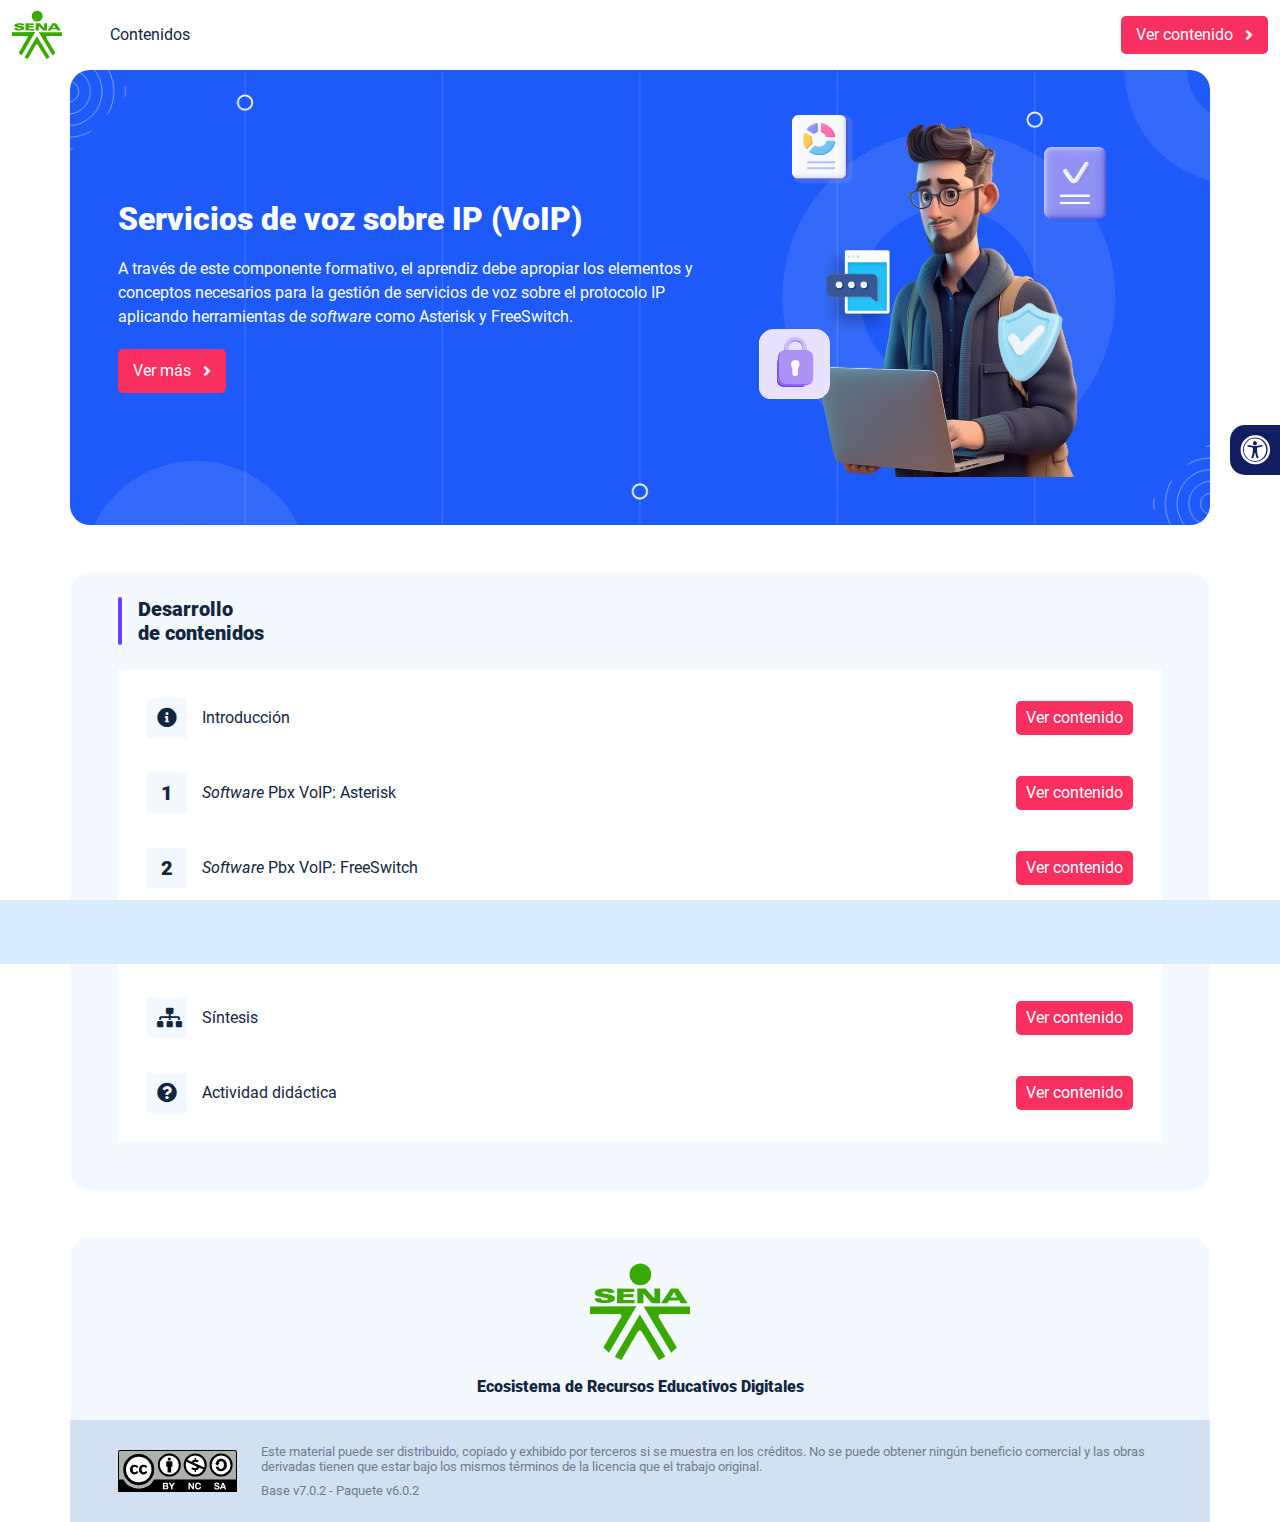
<file: index.html>
<!DOCTYPE html><html lang=""><head><meta charset="utf-8"><meta http-equiv="X-UA-Compatible" content="IE=edge"><meta name="viewport" content="width=device-width,initial-scale=1"><link rel="icon" href="favicon.ico"><title>Servicios de voz sobre IP (VoIP)</title><link href="css/chunk-110f1f0b.52141945.css" rel="prefetch"><link href="css/chunk-179248a2.52141945.css" rel="prefetch"><link href="css/chunk-2a9fce91.52141945.css" rel="prefetch"><link href="css/chunk-515a8379.f5b1c38d.css" rel="prefetch"><link href="css/chunk-59974754.4790560c.css" rel="prefetch"><link href="css/chunk-5d1ce150.52141945.css" rel="prefetch"><link href="css/chunk-60cbc06b.09438581.css" rel="prefetch"><link href="css/chunk-623f2040.52141945.css" rel="prefetch"><link href="css/chunk-6a43ec24.52141945.css" rel="prefetch"><link href="css/chunk-6e1e538a.3ba0a060.css" rel="prefetch"><link href="css/chunk-6e613899.52141945.css" rel="prefetch"><link href="css/chunk-766a929b.d7258099.css" rel="prefetch"><link href="css/chunk-7794bb60.52141945.css" rel="prefetch"><link href="css/comple.4101b745.css" rel="prefetch"><link href="css/creditos.35dae3cc.css" rel="prefetch"><link href="css/glosario.d4e029b6.css" rel="prefetch"><link href="css/referencias.2b3031b2.css" rel="prefetch"><link href="js/actividad.da8023fc.js" rel="prefetch"><link href="js/chunk-0206bfa0.07f4fcb8.js" rel="prefetch"><link href="js/chunk-110f1f0b.c729ecf3.js" rel="prefetch"><link href="js/chunk-13a6037e.725eca6a.js" rel="prefetch"><link href="js/chunk-179248a2.0882ec97.js" rel="prefetch"><link href="js/chunk-18f95272.bb47be6d.js" rel="prefetch"><link href="js/chunk-2a9fce91.79146cce.js" rel="prefetch"><link href="js/chunk-2c06842c.f5617033.js" rel="prefetch"><link href="js/chunk-2d0c5615.01eba69d.js" rel="prefetch"><link href="js/chunk-2d0e96ec.ec734bee.js" rel="prefetch"><link href="js/chunk-2d208d90.ab67193c.js" rel="prefetch"><link href="js/chunk-2d21d0e2.f77c22e4.js" rel="prefetch"><link href="js/chunk-2d22c123.c9115eca.js" rel="prefetch"><link href="js/chunk-2e80bb9a.b3e4ecbc.js" rel="prefetch"><link href="js/chunk-319206de.06f535cf.js" rel="prefetch"><link href="js/chunk-36769079.0093655a.js" rel="prefetch"><link href="js/chunk-4cdd78c0.b1eae698.js" rel="prefetch"><link href="js/chunk-515a8379.471b9110.js" rel="prefetch"><link href="js/chunk-53ccb27e.03f89fab.js" rel="prefetch"><link href="js/chunk-55d286b8.69a8245e.js" rel="prefetch"><link href="js/chunk-59974754.d7b5c639.js" rel="prefetch"><link href="js/chunk-5d1ce150.33dbeb12.js" rel="prefetch"><link href="js/chunk-60cbc06b.e7f70342.js" rel="prefetch"><link href="js/chunk-623f2040.f9fac6f0.js" rel="prefetch"><link href="js/chunk-659152b8.3f7b8817.js" rel="prefetch"><link href="js/chunk-6a43ec24.3e891bb4.js" rel="prefetch"><link href="js/chunk-6e1e538a.034b6f92.js" rel="prefetch"><link href="js/chunk-6e613899.2a976d39.js" rel="prefetch"><link href="js/chunk-766a929b.1ae4942d.js" rel="prefetch"><link href="js/chunk-7794bb60.f954ae38.js" rel="prefetch"><link href="js/chunk-c796899c.ed37a8e2.js" rel="prefetch"><link href="js/chunk-e8a7823a.c0dd9220.js" rel="prefetch"><link href="js/chunk-fde47172.7ec6a62b.js" rel="prefetch"><link href="js/comple.d9f2845f.js" rel="prefetch"><link href="js/creditos.a69d078c.js" rel="prefetch"><link href="js/glosario.72ac4998.js" rel="prefetch"><link href="js/intro.e8b686c2.js" rel="prefetch"><link href="js/referencias.4f7b6004.js" rel="prefetch"><link href="js/sintesis.10b5afe9.js" rel="prefetch"><link href="js/tema1.e3f8a479.js" rel="prefetch"><link href="js/tema2.a7b8488c.js" rel="prefetch"><link href="js/tema3.7c7d4ff7.js" rel="prefetch"><link href="css/app.911c9af0.css" rel="preload" as="style"><link href="css/chunk-vendors.0cf666fa.css" rel="preload" as="style"><link href="js/app.065303d9.js" rel="preload" as="script"><link href="js/chunk-vendors.f72bb868.js" rel="preload" as="script"><link href="css/chunk-vendors.0cf666fa.css" rel="stylesheet"><link href="css/app.911c9af0.css" rel="stylesheet"></head><body><noscript><strong>We're sorry but Servicios de voz sobre IP (VoIP) doesn't work properly without JavaScript enabled. Please enable it to continue.</strong></noscript><div id="app"></div><script src="js/chunk-vendors.f72bb868.js"></script><script src="js/app.065303d9.js"></script></body></html>
</file>
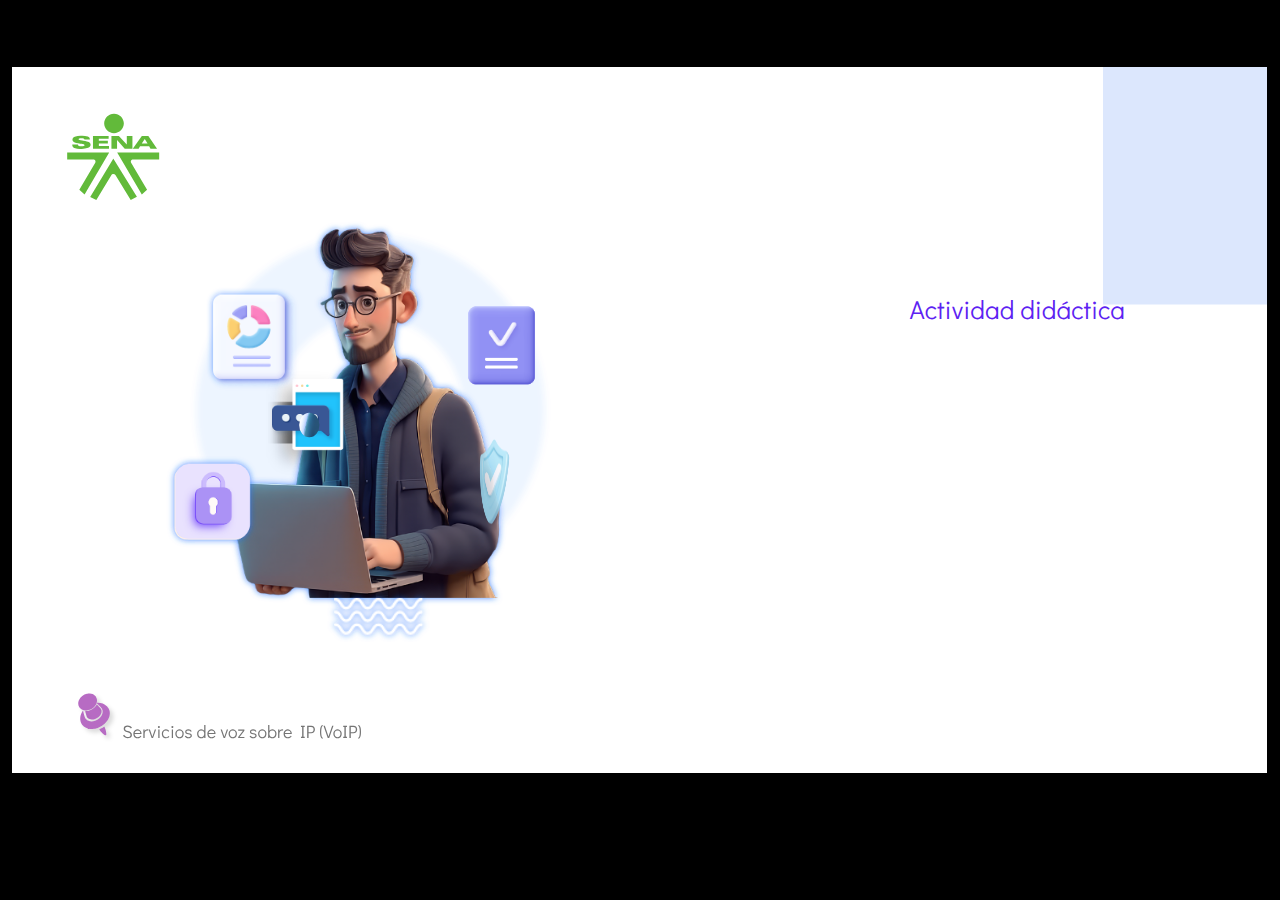
<file: actividades/index.html>
﻿<!doctype html>
<html lang="es">
<head>
  <meta charset="utf-8">
  <!-- Creado con Storyline 360 - http://www.articulate.com  -->
  <!-- version: 3.79.30834.0 -->
  <title>Actividad did&#225;ctica</title>
  <meta http-equiv="x-ua-compatible" content="IE=edge"/>
  <meta name="viewport" content="width=device-width,initial-scale=1,user-scalable=no,shrink-to-fit=no,minimal-ui"/>
  <meta name="apple-mobile-web-app-capable" content="yes"/>
  <style>
    html, body { height: 100%; padding: 0; margin: 0 }
    #app { height: 100%; width: 100%; }
  </style>

  <script>
    window.DS = {};
    window.globals = {
      DATA_PATH_BASE: '',
      HAS_FRAME: true,
      HAS_SLIDE: true,

      lmsPresent: false,
      tinCanPresent: false,
      cmi5Present: false,
      aoSupport: false,
      scale: 'show all',
      captureRc: false,
      browserSize: 'optimal',
      bgColor: '#000000',
      features: 'ConnectionMessages,DropIn1,DropIn2,DropIn3,DropIn4,FullScreenToggle,LayerPresentAsDialog,MultipleQuizTracking,UpdatedThemeEditor,VideoSync',
      themeName: 'classic',
      preloaderColor: '#FFFFFF',
      suppressAnalytics: false,
      productChannel: 'stable',
      publishSource: 'storyline',
      aid: 'aid|5304b41d-7af7-4125-b8d1-83eb222823e2',
      cid: '9ce7a46f-5e0a-4b59-9bdc-dec5542f422a',
      playerVersion: '3.79.30834.0',
      publishTimestamp: '2023-10-31T21:39:03.7856754Z',
      maxIosVideoElements: 10,
      connectionSettings: { mode: 'disabled' },

      
      parseParams: function(qs) {
        if (window.globals.parsedParams != null) {
          return window.globals.parsedParams;
        }
        qs = (qs || window.location.search.substr(1)).split('+').join(' ');
        var params = {},
            tokens,
            re = /[?&]?([^=]+)=([^&]*)/g;

        while (tokens = re.exec(qs)) {
          params[decodeURIComponent(tokens[1]).trim()] =
            decodeURIComponent(tokens[2]).trim();
        }
        window.globals.parsedParams = params;
        return params;
      }

    };
  </script>
  <script>
    var isIe11 = ('ActiveXObject' in window || window.MSBlobBuilder != null)
      && window.msCrypto != null && !window.ActiveXObject;
    if (isIe11) {
      window.globals.unsupportedBrowser = true;
      document.write(atob('[base64]'));
    }
  </script>
  
  <script>window.THREE = { };</script>
  
</head>
<body style="background: #000000" class="cs-HTML theme-classic">
  <!-- 360 -->
  <script>!function(){var e,i=/iPhone/i,o=/iPod/i,n=/iPad/i,t=/\biOS-universal(?:.+)Mac\b/i,r=/\bAndroid(?:.+)Mobile\b/i,a=/Android/i,d=/(?:SD4930UR|\bSilk(?:.+)Mobile\b)/i,p=/Silk/i,l=/Windows Phone/i,u=/\bWindows(?:.+)ARM\b/i,b=/BlackBerry/i,s=/BB10/i,c=/Opera Mini/i,f=/\b(CriOS|Chrome)(?:.+)Mobile/i,h=/Mobile(?:.+)Firefox\b/i,v=function(e){return void 0!==e&&"MacIntel"===e.platform&&"number"==typeof e.maxTouchPoints&&e.maxTouchPoints>1&&"undefined"==typeof MSStream};e=function(e){var m={userAgent:"",platform:"",maxTouchPoints:0};e||"undefined"==typeof navigator?"string"==typeof e?m.userAgent=e:e&&e.userAgent&&(m={userAgent:e.userAgent,platform:e.platform,maxTouchPoints:e.maxTouchPoints||0}):m={userAgent:navigator.userAgent,platform:navigator.platform,maxTouchPoints:navigator.maxTouchPoints||0};var g=m.userAgent,y=g.split("[FBAN");void 0!==y[1]&&(g=y[0]),void 0!==(y=g.split("Twitter"))[1]&&(g=y[0]);var A=function(e){return function(i){return i.test(e)}}(g),w={apple:{phone:A(i)&&!A(l),ipod:A(o),tablet:!A(i)&&(A(n)||v(m))&&!A(l),universal:A(t),device:(A(i)||A(o)||A(n)||A(t)||v(m))&&!A(l)},amazon:{phone:A(d),tablet:!A(d)&&A(p),device:A(d)||A(p)},android:{phone:!A(l)&&A(d)||!A(l)&&A(r),tablet:!A(l)&&!A(d)&&!A(r)&&(A(p)||A(a)),device:!A(l)&&(A(d)||A(p)||A(r)||A(a))||A(/\bokhttp\b/i)},windows:{phone:A(l),tablet:A(u),device:A(l)||A(u)},other:{blackberry:A(b),blackberry10:A(s),opera:A(c),firefox:A(h),chrome:A(f),device:A(b)||A(s)||A(c)||A(h)||A(f)},any:!1,phone:!1,tablet:!1};return w.any=w.apple.device||w.android.device||w.windows.device||w.other.device,w.phone=w.apple.phone||w.android.phone||w.windows.phone,w.tablet=w.apple.tablet||w.android.tablet||w.windows.tablet,w}(),"object"==typeof exports&&"undefined"!=typeof module?module.exports=e:"function"==typeof define&&define.amd?define((function(){return e})):this.isMobile=e}();
    window.isMobile.apple.tablet = window.isMobile.apple.tablet ||
      (navigator.platform === 'MacIntel' && navigator.maxTouchPoints > 1);
    window.isMobile.apple.device = window.isMobile.apple.device || window.isMobile.apple.tablet;
    window.isMobile.tablet = window.isMobile.tablet || window.isMobile.apple.tablet;
    window.isMobile.any = window.isMobile.any || window.isMobile.apple.tablet;
  </script>

  <div id="focus-sink" tabindex="-1"></div>

  <div id="preso"></div>
  <script>
    (function() {

      var classTypes = [ 'desktop', 'mobile', 'phone', 'tablet' ];

      var addDeviceClasses = function(prefix, testObj) {
        var curr, i;
        for (i = 0; i < classTypes.length; i++) {
          curr = classTypes[i];
          if (testObj[curr]) {
            document.body.classList.add(prefix + curr);
          }
        }
      };

      var params = window.globals.parseParams(),
          isDevicePreview = params.devicepreview === '1',
          isPhoneOverride = params.deviceType === 'phone' || (isDevicePreview && params.phone == '1'),
          isTabletOverride = (params.deviceType === 'tablet' || isDevicePreview) && !isPhoneOverride,
          isMobileOverride = isPhoneOverride || isTabletOverride;

      var deviceView = {
        desktop: !window.isMobile.any && !isMobileOverride,
        mobile: window.isMobile.any || isMobileOverride,
        phone: isPhoneOverride || (window.isMobile.phone && !isTabletOverride),
        tablet: isTabletOverride || window.isMobile.tablet
      };

      window.globals.deviceView = deviceView;
      window.isMobile.desktop = !window.isMobile.any;
      window.isMobile.mobile = window.isMobile.any;

      addDeviceClasses('view-', deviceView);

    })();
  </script>
  
  <script src='story_content/user.js' type=text/javascript></script>
  <div class="slide-loader"></div>

  <script>
    if (window.globals.deviceView.isMobile) { var doc = document, loader = doc.body.querySelector('.slide-loader'); [ 1, 2, 3 ].forEach(function(n) { var d = doc.createElement('div'); d.style.backgroundColor = window.globals.preloaderColor; d.classList.add('mobile-loader-dot'); d.classList.add('dot' + n); loader.appendChild(d); }); }
  </script>

  <div class="mobile-load-title-overlay" style="display: none">
    <div class="mobile-load-title">Actividad did&#225;ctica</div>
  </div>

  <div class="mobile-chrome-warning"></div>

  
<style>
  .warn-connection-dialog {
    display: none;
    background: transparent;
    pointer-events: all;
    position: fixed;
    left: 0;
    top: 0;
    width: 100%;
    height: 100%;
    z-index: 999;
  }

  .warn-connection-content {
    pointer-events: all;
    border-radius: 4px;
    background: white;
    border: 1px solid #E7E7E7;
    color: #333333;
    box-shadow: 0 2px 4px rgba(0, 0, 0, 0.25);
    transition: all 150ms ease-out;
    position: absolute;
    white-space: nowrap;
  }

  .view-phone.is-landscape .warn-connection-content {
    left: 23px;
    bottom: 23px;
  }

  .view-tablet.is-landscape .warn-connection-content {
    left: 50%;
    top: 20px;
    transform: translateX(-50%);
  }

  .is-portrait .warn-connection-content {
    transform: translate(-50%, calc(-100% - 15px));
  }

  .warn-connection-content p {
    display: inline-block;
    margin: 0 8px 0 0;
    line-height: 33px;
    font-size: 11px;
  }

  .warn-connection-content svg {
    position: relative;
    vertical-align: middle;
    margin: 0 2px 2px 8px;
  }

  .view-desktop .warn-connection-content {
    left: 1.5em;
    bottom: 1.5em;
  }

  .view-desktop .warn-connection-content p {
    font-size: 1.1em;
  }

  .is-offline .warn-connection-dialog {
    display: block;
  }

  .is-offline .cs-panel * {
    pointer-events: none !important;
  }

  .is-offline .cs-panel {
    pointer-events: all !important;
  }

  .is-offline #nav-controls * {
    pointer-events: none !important;
  }

  .is-offline #nav-controls {
    pointer-events: all !important;
  }
</style>

<div class="warn-connection-dialog" role="alertdialog" aria-modal="true" tabindex="0" aria-labelledby="warn-connection-message">
  <div class="warn-connection-content">
    <svg width="17" height="15" viewBox="0 0 17 15" xmlns="http://www.w3.org/2000/svg">
      <path fill="#8F0000" stroke="white" d="M16.07,12.98 L15.88,12.23 L9.51,1.21 C8.97,0.26,7.6,0.26,7.06,1.21 L0.69,12.23 C0.15,13.16,0.81,14.36,1.91,14.36 H14.65 C15.47,14.36,16.05,13.7,16.07,12.98 Z"/>
      <path fill="white" stroke="white" d="M8.58,5.5 C8.35,5.28,8.5,5.35,8.21,5.32 C8.09,5.35,7.97,5.49,7.96,5.67 C7.97,5.79,7.98,5.92,7.98,6.04 L7.98,6.04 C7.99,6.17,8,6.31,8.01,6.43 L8.01,6.44 C8.03,6.92,8.06,7.41,8.09,7.9 L8.09,7.9 C8.12,8.39,8.14,8.88,8.17,9.37 C8.17,9.39,8.18,9.42,8.2,9.44 C8.23,9.46,8.25,9.47,8.28,9.47 C8.31,9.47,8.34,9.46,8.35,9.44 C8.37,9.43,8.38,9.4,8.39,9.35 L8.39,9.34 C8.39,9.24,8.4,9.15,8.4,9.05 L8.4,9.05 C8.41,8.96,8.41,8.86,8.42,8.75 C8.43,8.44,8.45,8.12,8.47,7.81 L8.47,7.81 C8.49,7.49,8.51,7.18,8.53,6.87 C8.55,6.46,8.56,6.05,8.59,5.64 L8.6,5.62 C8.6,5.57,8.59,5.53,8.58,5.5 L8.21,5.32 Z"/>
      <circle fill="white" stroke="white" cx="8.3" cy="11.35" r="0.3"/>
    </svg>
    <p id="warn-connection-message">You are offline. Trying to reconnect...</p>
  </div>
</div>

<script>
  (function() {
    window.DS.connection = {
      warningShown: false,
      assets: {},
      loadingAssetGroup: false,
      retryDelay: 500
    };

    var connectionSettings = window.globals.connectionSettings || {};

    // The `window.globals.features` variable must be set in `webpack.dev.config` when testing locally - it is not enough
    // to have it in the data - but it must be set there as well.
    var useConnectionMessages = window.AbortController != null &&
      window.location.protocol != 'file:' &&
      window.globals.features.indexOf('ConnectionMessages') != -1 &&
      connectionSettings.mode === 'normal';

    window.DS.connection.useConnectionMessages = useConnectionMessages;

    var assetCount = 0;
    var checkLoadedId;


    if (useConnectionMessages && connectionSettings != null) {
      var contentEl = document.querySelector('.warn-connection-content');
      var messageEl = contentEl.querySelector('p');

      if (connectionSettings.useDarkTheme) {
        contentEl.style.borderColor = '#BABBBA';
        contentEl.style.backgroundColor = '#282828';
        contentEl.style.color = '#FFFFFF';
      }

      if (connectionSettings.message != null) {
        messageEl.textContent = window.decodeURIComponent(connectionSettings.message);
      }
    }

    function checkAssetsReady() {
      for (var i in DS.connection.assets) {
        if (!DS.connection.assets[i].success) {
          return false;
        }
      }
      return true;
    }

    function stopAssetGroup() {
      if (!useConnectionMessages) { return; }

      assetCount = 0;

      DS.connection.oldAssetGroup = DS.connection.assets;
      DS.connection.assets = {};
      DS.connection.loadingAssetGroup = false;
      clearInterval(checkLoadedId);
    }

    function startAssetGroup() {
      if (!useConnectionMessages) { return; }
      var ticks = 0;
      clearInterval(checkLoadedId);
      checkLoadedId = setInterval(function() {
        var loaded = 0;
        if (assetCount === 0 && loaded === 0) {
          clearInterval(checkLoadedId);
          return;
        }

        for (var i in DS.connection.assets) {
          if (DS.connection.assets[i].success) {
            loaded++;
          }
        }

        if (assetCount === loaded && checkAssetsReady()) {
          for (var i in DS.connection.assets) {
            if (DS.connection.assets[i].action) {
              DS.connection.assets[i].action();
            }
          }
          hideWarning();
          stopAssetGroup();
        }
      }, 100)
    }

    function requiredAsset(url, action, retry, type) {
      if (!useConnectionMessages) { return; }
      if (DS.connection.assets[url]) { return; }

      DS.connection.assets[url] = {
        success: false, action: action, retry: retry, type: type
      };
      assetCount = Object.keys(DS.connection.assets).length;
      if (!DS.connection.loadingAssetGroup) {
        startAssetGroup();
      }
      DS.connection.loadingAssetGroup = true;
    }

    function assetLoaded(url) {
      if (!useConnectionMessages) { return; }
      if (DS.connection.assets[url]) {
        DS.connection.assets[url].success = true;
      }
    }

    function assetFailed(url) {
      if (!useConnectionMessages) { return; }
      if (!DS.connection.assets[url]) {
        if (/\.js$/.test(url) && url.indexOf('transcripts') === -1) {
          setTimeout(function() {
            if (DS.connection.lastSlideLoaded != null) {
              DS.connection.lastSlideLoaded();
            }
          }, DS.connection.retryDelay);
        }
        return;
      }
      if (!DS.connection.warningShown) { showWarning(); }
      if (DS.connection.assets[url].retry) {
        setTimeout(function() {
          if (!DS.connection.assets[url].success) {
            DS.connection.assets[url].retry()
          }
        }, DS.connection.retryDelay);
      }
    }

    function hideWarning() {
      document.body.classList.remove('is-offline');
      DS.connection.warningShown = false;
      enableKeys();
    }
    DS.connection.hideWarning = hideWarning

    function showWarning(btn) {
      document.body.classList.add('is-offline')
      DS.connection.warningShown = true;
      updateWarningPosition();
      disableKeys();
    }

    function updateWarningPosition() {
      if (!DS.connection.warningShown) {
        return;
      }

      var isPortrait = document.body.classList.contains('is-portrait');
      var warningEl = document.querySelector('.warn-connection-content');

      if (isPortrait) {
        var slide = document.querySelector('.primary-slide');
        var slideRect = slide.getBoundingClientRect();

        warningEl.style.top = `${slideRect.top}px`
        warningEl.style.left = `${slideRect.left + slideRect.width / 2}px`
      } else {
        warningEl.style.top = null;
        warningEl.style.left = null;
      }

      window.requestAnimationFrame(updateWarningPosition);
    }

    function onDisableKeyDown(e) {
      e.preventDefault();
      e.stopImmediatePropagation();
    }

    function onDisableKeyUp(e) {
      e.preventDefault();
      e.stopImmediatePropagation();
    }

    var accStyle = document.createElement('style');
    var warnDialogEl = document.querySelector('.warn-connection-dialog');

    function disableKeys() {
      if (DS.views.nsStack.length === 1) {
        DS.views.nsStack[0].tabReachable = false
        DS.views.nsStack[0].updateTabIndex(true, true);
      }

      accStyle.innerHTML = '.acc-shadow-dom { display: none; }';
      document.body.appendChild(accStyle);

      warnDialogEl.parentNode.append(warnDialogEl);
      warnDialogEl.focus();
    }

    function enableKeys() {
      document.body.removeChild(accStyle);
      if (DS.views.nsStack.length === 1 && DS.views.nsStack[0].name === '_frame') {
        DS.views.nsStack[0].tabReachable = true;
        DS.views.nsStack[0].updateTabIndex();
      }
    }

    // these will all be noops if the feature flag isn't set in
    // the data and `window.globals.features`
    DS.connection.requiredAsset = requiredAsset;
    DS.connection.assetLoaded = assetLoaded;
    DS.connection.assetFailed = assetFailed;
    DS.connection.stopAssetGroup = stopAssetGroup;
    DS.connection.startAssetGroup = startAssetGroup;
  })();
</script>


  <script>
    
    if (window.autoSpider && window.vInterfaceObject) {
      document.querySelector('.mobile-load-title-overlay').style.display = 'none';
    }
  </script>

  

  <link rel="stylesheet" href="html5/data/css/output.min.css" data-noprefix/>
</body>
<script src="html5/lib/scripts/bootstrapper.min.js"></script>
</html>
</file>
<file: css/chunk-110f1f0b.52141945.css>
.actividad[data-v-c4e6906c]{background-color:#f2f2f2}.horizontal-scroll__wrapper[data-v-c4e6906c]{overflow:hidden}.horizontal-scroll[data-v-c4e6906c]{display:flex;transition:transform .5s ease-in-out;align-items:center;flex-wrap:nowrap}.horizontal-scroll[data-v-c4e6906c]:not(.row){width:100%}.horizontal-scroll--item-fw[data-v-c4e6906c]>div{flex-grow:0;flex-shrink:0;width:100%;margin:0!important}
</file>
<file: css/chunk-179248a2.52141945.css>
.actividad[data-v-c4e6906c]{background-color:#f2f2f2}.horizontal-scroll__wrapper[data-v-c4e6906c]{overflow:hidden}.horizontal-scroll[data-v-c4e6906c]{display:flex;transition:transform .5s ease-in-out;align-items:center;flex-wrap:nowrap}.horizontal-scroll[data-v-c4e6906c]:not(.row){width:100%}.horizontal-scroll--item-fw[data-v-c4e6906c]>div{flex-grow:0;flex-shrink:0;width:100%;margin:0!important}
</file>
<file: css/chunk-2a9fce91.52141945.css>
.actividad[data-v-c4e6906c]{background-color:#f2f2f2}.horizontal-scroll__wrapper[data-v-c4e6906c]{overflow:hidden}.horizontal-scroll[data-v-c4e6906c]{display:flex;transition:transform .5s ease-in-out;align-items:center;flex-wrap:nowrap}.horizontal-scroll[data-v-c4e6906c]:not(.row){width:100%}.horizontal-scroll--item-fw[data-v-c4e6906c]>div{flex-grow:0;flex-shrink:0;width:100%;margin:0!important}
</file>
<file: css/chunk-515a8379.f5b1c38d.css>
.actividad{background-color:#f2f2f2}.banner-interno{position:relative}.banner-interno__fondo{position:absolute;top:0;bottom:-50px;left:0;right:0;background-color:#1e5af9;background-size:cover;background-position:50%}.banner-interno__titulo{display:flex;align-items:center}.banner-interno__titulo__icono{display:block;width:32px;height:32px;border-radius:50%;background-color:#fff;position:relative}.banner-interno__titulo__icono i{color:#1e5af9;position:absolute;left:50%;top:50%;transform:translate(-50%,-50%)}.banner-interno__titulo h1,.banner-interno__titulo h2,.banner-interno__titulo h3,.banner-interno__titulo h4,.banner-interno__titulo h5,.banner-interno__titulo h6{color:#fff;line-height:1.1em}
</file>
<file: css/chunk-59974754.4790560c.css>
.actividad{background-color:#f2f2f2}.aside-menu{position:fixed;top:70px;min-height:calc(100vh - 70px);max-height:calc(100vh - 70px);background-color:#f3f9ff;transition:flex .5s ease-in-out,width .5s ease-in-out;overflow-x:hidden;z-index:100001;width:300px}.aside-menu__black-background{position:fixed;inset:0;top:70px;background:rgba(0,0,0,.8);cursor:pointer}.aside-menu a{color:#111e61}.aside-menu__content{width:300px;display:flex;flex-direction:column;justify-content:space-between;min-height:calc(100vh - 70px);max-height:calc(100vh - 70px);border-right:1px solid #d8ecff;position:absolute;background:#fff}@media (max-height:800px){.aside-menu__content{min-height:800px;max-height:800px;overflow-y:auto}}.aside-menu__header{padding:10px;text-align:center;background-color:#d8ecff}.aside-menu__header h4{margin:0}.aside-menu__menu{overflow-y:auto;flex-grow:1;list-style:none;padding-left:0;margin-bottom:0}.aside-menu__menu__item--active .aside-menu__menu__item__lnk,.aside-menu__menu__item--active .aside-menu__sec-menu__item__lnk{background-color:#d8ecff;font-weight:700}.aside-menu__menu__item--sub-menu:hover,.aside-menu__menu__item:hover,.aside-menu__sec-menu__item:hover{background-color:#d8ecff}.aside-menu__menu__item--sub-menu{padding-left:10px}.aside-menu__menu__item--sub-menu--active .aside-menu__menu__item__lnk,.aside-menu__menu__item--sub-menu--active .aside-menu__sec-menu__item__lnk{background-color:#d8ecff;font-weight:700;position:relative}.aside-menu__menu__item--sub-menu--active .aside-menu__menu__item__lnk:before,.aside-menu__menu__item--sub-menu--active .aside-menu__sec-menu__item__lnk:before{content:"";display:block;position:absolute;left:0;bottom:0;top:0;width:4px;border-radius:2px;background-color:#6e40fc}.aside-menu__menu__item__lnk,.aside-menu__sec-menu__item__lnk{display:flex;align-items:center;padding:10px 15px;line-height:1.1em}.aside-menu__menu__item__lnk i,.aside-menu__menu__item__lnk span,.aside-menu__sec-menu__item__lnk i,.aside-menu__sec-menu__item__lnk span{margin-right:10px}.aside-menu__menu__item__lnk i:last-child,.aside-menu__menu__item__lnk span:last-child,.aside-menu__sec-menu__item__lnk i:last-child,.aside-menu__sec-menu__item__lnk span:last-child{margin-right:0}.aside-menu__sec-menu{background-color:#d8ecff;padding:10px 0;flex-shrink:0;margin-bottom:0}.aside-menu__sec-menu__item{padding:10px 15px}.aside-menu__sec-menu__item__lnk{padding:0;border-radius:1em}.aside-menu__sec-menu__item__lnk i{display:block;width:2em;height:2em;padding:.5em 0;text-align:center;background-color:#fff;border-radius:50%}.aside-menu__sec-menu__item__lnk:hover{background-color:#fff}@media (max-width:576px){.aside-menu__sec-menu{padding-bottom:110px}}.main-menu-enter-active{animation:main-menu-open-animation .3s}.main-menu-enter-active .aside-menu__black-background{animation:main-menu-background-animation .3s}.main-menu-leave-active{animation:main-menu-open-animation .3s reverse}.main-menu-leave-active .aside-menu__black-background{animation:main-menu-background-animation .3s reverse}@keyframes main-menu-open-animation{0%{width:0}to{width:300px}}@keyframes main-menu-background-animation{0%{opacity:0}to{opacity:1}}
</file>
<file: css/chunk-5d1ce150.52141945.css>
.actividad[data-v-c4e6906c]{background-color:#f2f2f2}.horizontal-scroll__wrapper[data-v-c4e6906c]{overflow:hidden}.horizontal-scroll[data-v-c4e6906c]{display:flex;transition:transform .5s ease-in-out;align-items:center;flex-wrap:nowrap}.horizontal-scroll[data-v-c4e6906c]:not(.row){width:100%}.horizontal-scroll--item-fw[data-v-c4e6906c]>div{flex-grow:0;flex-shrink:0;width:100%;margin:0!important}
</file>
<file: css/chunk-60cbc06b.09438581.css>
.actividad[data-v-7e5a4120]{background-color:#f2f2f2}.header[data-v-7e5a4120]{position:sticky;top:0;padding-top:10px;padding-bottom:10px;background-color:#fff;z-index:10010;line-height:1.1em}.header__logo[data-v-7e5a4120]{width:50px}@media (max-width:576px){.header__componente-formativo[data-v-7e5a4120]{font-size:.8em}}.header__menu[data-v-7e5a4120]{cursor:pointer}.header__menu span[data-v-7e5a4120]{font-size:.7em;display:block;line-height:1em;text-align:center;color:#111e61}.header__menu__btn[data-v-7e5a4120]{width:30px;height:30px;position:relative;margin-bottom:4px}.header__menu__btn .line-1[data-v-7e5a4120],.header__menu__btn .line-2[data-v-7e5a4120],.header__menu__btn .line-3[data-v-7e5a4120]{height:4px;width:30px;background-color:#111e61;transform-origin:center center;position:absolute;left:0;border-radius:2px}.header__menu__btn .line-1[data-v-7e5a4120]{top:4px;animation:line-1-inactive-data-v-7e5a4120 .5s ease-in-out forwards}.header__menu__btn .line-2[data-v-7e5a4120]{top:13px;animation:line-2-inactive-data-v-7e5a4120 .5s ease-in-out forwards}.header__menu__btn .line-3[data-v-7e5a4120]{top:22px;animation:line-3-inactive-data-v-7e5a4120 .5s ease-in-out forwards}.header__menu__btn[data-v-7e5a4120]:hover{cursor:pointer}.header__menu__btn--open .line-1[data-v-7e5a4120]{animation:line-1-active-data-v-7e5a4120 .5s ease-in-out forwards}.header__menu__btn--open .line-2[data-v-7e5a4120]{animation:line-2-active-data-v-7e5a4120 .5s ease-in-out forwards}.header__menu__btn--open .line-3[data-v-7e5a4120]{animation:line-3-active-data-v-7e5a4120 .5s ease-in-out forwards}@keyframes line-1-active-data-v-7e5a4120{0%{transform:translate(0) rotate(0)}50%{transform:translateY(9px) rotate(0)}to{transform:translateY(9px) rotate(45deg)}}@keyframes line-2-active-data-v-7e5a4120{0%{transform:scale(1)}to{transform:scale(0)}}@keyframes line-3-active-data-v-7e5a4120{0%{transform:translate(0) rotate(0)}50%{transform:translateY(-9px) rotate(0)}to{transform:translateY(-9px) rotate(-45deg)}}@keyframes line-1-inactive-data-v-7e5a4120{0%{transform:translateY(9px) rotate(45deg)}50%{transform:translateY(9px) rotate(0)}to{transform:translate(0) rotate(0)}}@keyframes line-2-inactive-data-v-7e5a4120{0%{transform:scale(0)}to{transform:scale(1)}}@keyframes line-3-inactive-data-v-7e5a4120{0%{transform:translateY(-9px) rotate(-45deg)}50%{transform:translateY(-9px) rotate(0)}to{transform:translate(0) rotate(0)}}
</file>
<file: css/chunk-623f2040.52141945.css>
.actividad[data-v-c4e6906c]{background-color:#f2f2f2}.horizontal-scroll__wrapper[data-v-c4e6906c]{overflow:hidden}.horizontal-scroll[data-v-c4e6906c]{display:flex;transition:transform .5s ease-in-out;align-items:center;flex-wrap:nowrap}.horizontal-scroll[data-v-c4e6906c]:not(.row){width:100%}.horizontal-scroll--item-fw[data-v-c4e6906c]>div{flex-grow:0;flex-shrink:0;width:100%;margin:0!important}
</file>
<file: css/chunk-6a43ec24.52141945.css>
.actividad[data-v-c4e6906c]{background-color:#f2f2f2}.horizontal-scroll__wrapper[data-v-c4e6906c]{overflow:hidden}.horizontal-scroll[data-v-c4e6906c]{display:flex;transition:transform .5s ease-in-out;align-items:center;flex-wrap:nowrap}.horizontal-scroll[data-v-c4e6906c]:not(.row){width:100%}.horizontal-scroll--item-fw[data-v-c4e6906c]>div{flex-grow:0;flex-shrink:0;width:100%;margin:0!important}
</file>
<file: css/chunk-6e1e538a.3ba0a060.css>
.actividad[data-v-4f6b7c58]{background-color:#f2f2f2}.accesibilidad[data-v-4f6b7c58]{position:fixed;right:0;top:50vh;height:50px;background-color:#111e61;border-top-left-radius:15px;border-bottom-left-radius:15px;transform:translateY(-50%) translateX(100%) translateX(-50px);overflow:hidden;transition:transform .3s ease-in-out,height .3s ease-in-out}.accesibilidad[data-v-4f6b7c58]:hover{transform:translateY(-50%) translateX(0);height:12.75rem}.accesibilidad [data-v-4f6b7c58]{color:#fff}.accesibilidad__menu__content .accesibilidad__menu__item[data-v-4f6b7c58]{cursor:pointer}.accesibilidad__menu__content .accesibilidad__menu__item[data-v-4f6b7c58]:hover{background-color:#273685}.accesibilidad__menu__content .accesibilidad__menu__item[data-v-4f6b7c58]:last-child{border:none}.accesibilidad__menu__item[data-v-4f6b7c58]{display:flex;align-items:center;padding:10px;border-bottom:1px solid #273685;line-height:1em;-moz-user-select:none;user-select:none}.accesibilidad__menu i[data-v-4f6b7c58]{font-size:30px;font-style:normal;margin-right:10px;line-height:1em}.accesibilidad__menu img[data-v-4f6b7c58]{width:30px;margin-right:10px}
</file>
<file: css/chunk-6e613899.52141945.css>
.actividad[data-v-c4e6906c]{background-color:#f2f2f2}.horizontal-scroll__wrapper[data-v-c4e6906c]{overflow:hidden}.horizontal-scroll[data-v-c4e6906c]{display:flex;transition:transform .5s ease-in-out;align-items:center;flex-wrap:nowrap}.horizontal-scroll[data-v-c4e6906c]:not(.row){width:100%}.horizontal-scroll--item-fw[data-v-c4e6906c]>div{flex-grow:0;flex-shrink:0;width:100%;margin:0!important}
</file>
<file: css/chunk-766a929b.d7258099.css>
.actividad{background-color:#f2f2f2}.barra-avance{display:flex;align-items:center;justify-content:space-between;position:fixed;bottom:0;left:0;width:100%;padding:10px;background-color:#d8ecff;transition:transform .5s ease-in-out;z-index:100000}.barra-avance__barra{margin:0 20px;flex:1;position:relative;max-width:800px}.barra-avance__barra--amarilla,.barra-avance__barra--blanca{height:4px}.barra-avance__barra--amarilla:after,.barra-avance__barra--amarilla:before,.barra-avance__barra--blanca:after,.barra-avance__barra--blanca:before{content:"";display:block;width:10px;height:10px;border-radius:50%;position:absolute;top:50%}.barra-avance__barra--amarilla:before,.barra-avance__barra--blanca:before{left:0;transform:translate(-50%,-50%)}.barra-avance__barra--amarilla:after,.barra-avance__barra--blanca:after{right:0;transform:translate(50%,-50%)}.barra-avance__barra--blanca{background-color:#fff}.barra-avance__barra--blanca:after,.barra-avance__barra--blanca:before{background-color:#fff}.barra-avance__barra--amarilla{position:absolute;width:100%;top:0;background-color:#f9305f}.barra-avance__barra--amarilla:after,.barra-avance__barra--amarilla:before{background-color:#f9305f}.barra-avance__boton--regresar{background-color:#b0c0d2}.barra-avance__boton--regresar span{color:#111e61!important}.barra-avance__boton--disable{opacity:0;pointer-events:none}.barra-avance--open{transform:translateY(0)}.barra-avance--close{transform:translateY(100%)}
</file>
<file: css/chunk-7794bb60.52141945.css>
.actividad[data-v-c4e6906c]{background-color:#f2f2f2}.horizontal-scroll__wrapper[data-v-c4e6906c]{overflow:hidden}.horizontal-scroll[data-v-c4e6906c]{display:flex;transition:transform .5s ease-in-out;align-items:center;flex-wrap:nowrap}.horizontal-scroll[data-v-c4e6906c]:not(.row){width:100%}.horizontal-scroll--item-fw[data-v-c4e6906c]>div{flex-grow:0;flex-shrink:0;width:100%;margin:0!important}
</file>
<file: css/comple.4101b745.css>
.banner-interno{position:relative}.banner-interno__fondo{position:absolute;top:0;bottom:-50px;left:0;right:0;background-color:#1e5af9;background-size:cover;background-position:50%}.banner-interno__titulo{display:flex;align-items:center}.banner-interno__titulo__icono{display:block;width:32px;height:32px;border-radius:50%;background-color:#fff;position:relative}.banner-interno__titulo__icono i{color:#1e5af9;position:absolute;left:50%;top:50%;transform:translate(-50%,-50%)}.banner-interno__titulo h1,.banner-interno__titulo h2,.banner-interno__titulo h3,.banner-interno__titulo h4,.banner-interno__titulo h5,.banner-interno__titulo h6{color:#fff;line-height:1.1em}.actividad{background-color:#f2f2f2}.complementario__enlaces{display:flex;justify-content:center;flex-wrap:wrap}.complementario__enlaces a{margin:0 5px}.complementario__btn{font-size:1.5em;line-height:1em}table{width:calc(100% - 1px);min-width:800px}table thead{background-color:#d8ecff}table thead th{border-color:#d8ecff}table td,table th{padding:25px 20px;text-align:center}
</file>
<file: css/creditos.35dae3cc.css>
.banner-interno{position:relative}.banner-interno__fondo{position:absolute;top:0;bottom:-50px;left:0;right:0;background-color:#1e5af9;background-size:cover;background-position:50%}.banner-interno__titulo{display:flex;align-items:center}.banner-interno__titulo__icono{display:block;width:32px;height:32px;border-radius:50%;background-color:#fff;position:relative}.banner-interno__titulo__icono i{color:#1e5af9;position:absolute;left:50%;top:50%;transform:translate(-50%,-50%)}.banner-interno__titulo h1,.banner-interno__titulo h2,.banner-interno__titulo h3,.banner-interno__titulo h4,.banner-interno__titulo h5,.banner-interno__titulo h6{color:#fff;line-height:1.1em}.actividad{background-color:#f2f2f2}.creditos-vista .tarjeta.credito{background-color:#d2e1f1}.creditos{color:#727997;overflow-x:auto}.creditos__item{min-width:490px}.creditos p{line-height:1.3em;margin-bottom:0;color:#727997}.creditos__titulo{font-weight:700;background-color:#d2e1f1;padding:5px 10px;border-top-radius:5px;border-top-left-radius:5px;border-top-right-radius:5px}.creditos table td,.creditos table th{border-color:#d2e1f1}
</file>
<file: css/glosario.d4e029b6.css>
.banner-interno{position:relative}.banner-interno__fondo{position:absolute;top:0;bottom:-50px;left:0;right:0;background-color:#1e5af9;background-size:cover;background-position:50%}.banner-interno__titulo{display:flex;align-items:center}.banner-interno__titulo__icono{display:block;width:32px;height:32px;border-radius:50%;background-color:#fff;position:relative}.banner-interno__titulo__icono i{color:#1e5af9;position:absolute;left:50%;top:50%;transform:translate(-50%,-50%)}.banner-interno__titulo h1,.banner-interno__titulo h2,.banner-interno__titulo h3,.banner-interno__titulo h4,.banner-interno__titulo h5,.banner-interno__titulo h6{color:#fff;line-height:1.1em}.actividad{background-color:#f2f2f2}.glosario__letra-item{display:flex}.glosario__letra-item__texto{padding-top:5px}.glosario__letra-item__letra__icono{width:32px;height:32px;position:relative;line-height:1em;border-radius:50%;background-color:#d2e1f1}.glosario__letra-item__letra__icono span{position:absolute;left:50%;top:50%;transform:translate(-50%,-50%);font-size:1.1em;font-weight:900}
</file>
<file: css/referencias.2b3031b2.css>
.banner-interno{position:relative}.banner-interno__fondo{position:absolute;top:0;bottom:-50px;left:0;right:0;background-color:#1e5af9;background-size:cover;background-position:50%}.banner-interno__titulo{display:flex;align-items:center}.banner-interno__titulo__icono{display:block;width:32px;height:32px;border-radius:50%;background-color:#fff;position:relative}.banner-interno__titulo__icono i{color:#1e5af9;position:absolute;left:50%;top:50%;transform:translate(-50%,-50%)}.banner-interno__titulo h1,.banner-interno__titulo h2,.banner-interno__titulo h3,.banner-interno__titulo h4,.banner-interno__titulo h5,.banner-interno__titulo h6{color:#fff;line-height:1.1em}.actividad{background-color:#f2f2f2}.referencias__item:last-child hr{display:none}.referencias__item a{color:#2196f3;text-decoration:underline;overflow-wrap:break-word}
</file>
<file: css/app.911c9af0.css>
*{box-sizing:inherit}:after,:before{box-sizing:inherit}html{height:100%;line-height:1.15;box-sizing:border-box;-webkit-font-smoothing:antialiased;-moz-osx-font-smoothing:grayscale;-webkit-text-size-adjust:100%;-ms-text-size-adjust:100%;text-rendering:optimizeLegibility}a,abbr,acronym,address,applet,article,aside,audio,b,big,blockquote,body,canvas,caption,center,cite,code,dd,del,details,dfn,div,dl,dt,em,embed,fieldset,figcaption,figure,footer,form,h1,h2,h3,h4,h5,h6,header,hgroup,html,i,iframe,img,ins,kbd,label,legend,li,mark,menu,nav,object,ol,output,p,pre,q,ruby,s,samp,section,small,span,strike,strong,sub,summary,sup,table,tbody,td,tfoot,th,thead,time,tr,tt,u,ul,var,video{margin:0;padding:0;border:0;outline:0;background:transparent;vertical-align:baseline}article,aside,details,figcaption,figure,footer,header,main,menu,nav,section,summary{display:block}[hidden],template{display:none}hr{box-sizing:content-box;height:0;border-bottom:1px solid #e8e8e8;border-left:0;border-right:0;border-top:0;margin:1.5em 0;overflow:visible}[hidden]{display:none}a{font-family:Roboto,sans-serif;font-size:1em;font-weight:400;text-decoration:none;color:#12263f;background-color:transparent;transition:all .15s ease-in-out;-webkit-text-decoration-skip:objects}a:active,a:hover{outline-width:0}a:active,a:focus,a:hover{color:#000}[type=button],[type=reset],[type=submit],button{-moz-appearance:none;appearance:none;cursor:pointer;display:inline-block;vertical-align:middle;border:0;border-radius:5px;color:#fff;background-color:#f9305f;font-family:Roboto,sans-serif;font-weight:400;font-size:1em;-webkit-font-smoothing:antialiased;line-height:1em;white-space:nowrap;text-decoration:none;text-transform:none;padding:.75em 1.5em;margin:0;-moz-user-select:none;user-select:none;overflow:visible;transition:background-color .15s ease-in-out}[type=button]:focus,[type=button]:hover,[type=reset]:focus,[type=reset]:hover,[type=submit]:focus,[type=submit]:hover,button:focus,button:hover{background-color:#f9305f;color:#fff}[type=button]:disabled,[type=reset]:disabled,[type=submit]:disabled,button:disabled{cursor:not-allowed;opacity:.5}[type=button]:disabled:hover,[type=reset]:disabled:hover,[type=submit]:disabled:hover,button:disabled:hover{background-color:#f9305f}input,select,textarea{margin:0;display:block;font-family:Roboto,sans-serif;font-size:16px}input{overflow:visible}[type=color],[type=date],[type=datetime-local],[type=datetime],[type=email],[type=month],[type=number],[type=password],[type=search],[type=tel],[type=text],[type=time],[type=url],[type=week],input:not([type]),select,select[multiple],textarea{background-color:#fff;border:1px solid #e8e8e8;border-radius:5px;box-shadow:inset 0 1px 3px rgba(0,0,0,.06);box-sizing:inherit;margin-bottom:.75em;padding:.5em;transition:border-color .15s ease-in-out;width:100%}[type=color]:hover,[type=date]:hover,[type=datetime-local]:hover,[type=datetime]:hover,[type=email]:hover,[type=month]:hover,[type=number]:hover,[type=password]:hover,[type=search]:hover,[type=tel]:hover,[type=text]:hover,[type=time]:hover,[type=url]:hover,[type=week]:hover,input:not([type]):hover,select:hover,select[multiple]:hover,textarea:hover{border-color:shade(#e8e8e8,20%)}[type=color]:focus,[type=date]:focus,[type=datetime-local]:focus,[type=datetime]:focus,[type=email]:focus,[type=month]:focus,[type=number]:focus,[type=password]:focus,[type=search]:focus,[type=tel]:focus,[type=text]:focus,[type=time]:focus,[type=url]:focus,[type=week]:focus,input:not([type]):focus,select:focus,select[multiple]:focus,textarea:focus{border-color:#6e40fc;box-shadow:inset 0 1px 3px rgba(0,0,0,.06),0 0 5px rgba(7,72,247,.7);outline:none}[type=color]:disabled,[type=date]:disabled,[type=datetime-local]:disabled,[type=datetime]:disabled,[type=email]:disabled,[type=month]:disabled,[type=number]:disabled,[type=password]:disabled,[type=search]:disabled,[type=tel]:disabled,[type=text]:disabled,[type=time]:disabled,[type=url]:disabled,[type=week]:disabled,input:not([type]):disabled,select:disabled,select[multiple]:disabled,textarea:disabled{background-color:shade(#fff,5%);cursor:not-allowed}[type=color]:disabled:hover,[type=date]:disabled:hover,[type=datetime-local]:disabled:hover,[type=datetime]:disabled:hover,[type=email]:disabled:hover,[type=month]:disabled:hover,[type=number]:disabled:hover,[type=password]:disabled:hover,[type=search]:disabled:hover,[type=tel]:disabled:hover,[type=text]:disabled:hover,[type=time]:disabled:hover,[type=url]:disabled:hover,[type=week]:disabled:hover,input:not([type]):disabled:hover,select:disabled:hover,select[multiple]:disabled:hover,textarea:disabled:hover{border:1px solid #e8e8e8}select{text-transform:none;max-width:100%;border-radius:5px}::-webkit-file-upload-button{background-color:#f9305f;border:none;cursor:pointer;color:#fff;border-radius:5px;padding:.75em 1.5em}::-webkit-file-upload-button:hover{background-color:#f9305f}optgroup{font-weight:700}fieldset{border:1px solid #e8e8e8;background-color:transparent;padding:1.5em;-webkit-margin-start:0;-webkit-margin-end:0;-webkit-padding-before:1.5em;-webkit-padding-start:1.5em;-webkit-padding-end:1.5em;-webkit-padding-after:1.5em}legend{box-sizing:border-box;color:inherit;display:table;max-width:100%;padding:0;white-space:normal;font-weight:600;-webkit-padding-start:0;-webkit-padding-end:0}label,legend{margin-bottom:.375em}label{display:block;font-size:1em;font-family:Roboto,sans-serif;font-weight:900}textarea{overflow:auto;resize:vertical}[type=checkbox],[type=radio]{box-sizing:border-box;padding:0;display:inline;margin-right:.375em}[type=number]::-webkit-inner-spin-button,[type=number]::-webkit-outer-spin-button{height:auto}[type=search]{-webkit-appearance:textfield;outline-offset:-2px}[type=search]::-webkit-search-cancel-button,[type=search]::-webkit-search-decoration{-webkit-appearance:none;-moz-appearance:none}::-moz-placeholder{color:#999}::placeholder{color:#999}::-webkit-file-upload-button{-webkit-appearance:button;-moz-appearance:button;font:inherit}[type=file]{margin-bottom:.75em;width:100%}[type=button],[type=reset],[type=submit],button{-webkit-appearance:button}[type=button]::-moz-focus-inner,[type=reset]::-moz-focus-inner,[type=submit]::-moz-focus-inner,button::-moz-focus-inner{border-style:none;padding:0}[type=button]:-moz-focusring,[type=reset]:-moz-focusring,[type=submit]:-moz-focusring,button:-moz-focusring{outline:1px dotted ButtonText}progress{vertical-align:baseline}ol,ul{list-style:none;margin-bottom:1em}dt{font-weight:700}figure,img,picture,svg{margin:0;width:100%;max-width:100%}figcaption{display:block;background-color:#e8e8e8;padding:.75em 1.5em;font-size:.8em;font-weight:700}img,svg{display:block;border-style:none}svg:not(:root){overflow:hidden}audio,canvas,progress,video{display:inline-block}audio:not([controls]){display:none;height:0}template{display:none}table{border-collapse:collapse;border-spacing:0;table-layout:fixed;width:100%}td,th,tr{vertical-align:middle}td,th{border:1px solid #e8e8e8;padding:.75em}th{font-size:.875em;line-height:1.2}td{line-height:1.5}body{font-size:16px;font-weight:400;line-height:1.5}body,h1,h2,h3,h4,h5,h6{color:#12263f;font-family:Roboto,sans-serif}h1,h2,h3,h4,h5,h6{font-weight:900;line-height:1.2;margin:0 0 .75em}h1{font-size:2em}h2{font-size:1.5em}h3{font-size:1.25em}h4{font-size:1.125em}h5{font-size:1em}h6{font-size:.875em}p{font-family:Roboto,sans-serif;font-size:1em;font-weight:400;line-height:1.5;color:#12263f;margin-bottom:1em}b,strong{font-weight:700}dfn,em,i{font-style:italic}br{line-height:2em}u{text-decoration:underline}code,kbd,pre,samp{color:#727997;font-family:Lucida Console,Courier New,monospace;font-size:1em}sub,sup{font-size:75%;line-height:0;position:relative;vertical-align:baseline}sub{bottom:-.25em}sup{top:-.5em}small{font-size:80%}mark{background-color:#ffeb3b;color:#000}abbr[title]{border-bottom:none;text-decoration:underline;text-decoration:underline dotted}blockquote,q{quotes:none}::selection{background:#2196f3!important;color:#fff!important;text-shadow:none}::-moz-selection{background:#2196f3!important;color:#fff!important;text-shadow:none}img::selection{background:transparent}img::-moz-selection{background:transparent}body{-webkit-tap-highlight-color:#2196F3!important}details,menu{display:block}summary{display:list-item}@media print{*{background:transparent!important;color:#000!important;box-shadow:none!important;text-shadow:none!important}:after,:before,:first-letter,:first-line{background:transparent!important;color:#000!important;box-shadow:none!important;text-shadow:none!important}a,a:visited{text-decoration:underline}a[href]:after{content:" (" attr(href) ")"}a abbr[title]:after{content:" (" attr(title) ")"}a[href^="#"]:after,a[href^="javascript:"]:after{content:""}blockquote,pre{border:1px solid #999;page-break-inside:avoid}thead{display:table-header-group}img,tr{page-break-inside:avoid}img{max-width:100%!important}h2,h3,p{orphans:3;widows:3}h2,h3{page-break-after:avoid}}[data-aos][data-aos][data-aos-duration="50"],body[data-aos-duration="50"] [data-aos]{transition-duration:50ms}[data-aos][data-aos][data-aos-delay="50"],body[data-aos-delay="50"] [data-aos]{transition-delay:0s}[data-aos][data-aos][data-aos-delay="50"].aos-animate,body[data-aos-delay="50"] [data-aos].aos-animate{transition-delay:50ms}[data-aos][data-aos][data-aos-duration="100"],body[data-aos-duration="100"] [data-aos]{transition-duration:.1s}[data-aos][data-aos][data-aos-delay="100"],body[data-aos-delay="100"] [data-aos]{transition-delay:0s}[data-aos][data-aos][data-aos-delay="100"].aos-animate,body[data-aos-delay="100"] [data-aos].aos-animate{transition-delay:.1s}[data-aos][data-aos][data-aos-duration="150"],body[data-aos-duration="150"] [data-aos]{transition-duration:.15s}[data-aos][data-aos][data-aos-delay="150"],body[data-aos-delay="150"] [data-aos]{transition-delay:0s}[data-aos][data-aos][data-aos-delay="150"].aos-animate,body[data-aos-delay="150"] [data-aos].aos-animate{transition-delay:.15s}[data-aos][data-aos][data-aos-duration="200"],body[data-aos-duration="200"] [data-aos]{transition-duration:.2s}[data-aos][data-aos][data-aos-delay="200"],body[data-aos-delay="200"] [data-aos]{transition-delay:0s}[data-aos][data-aos][data-aos-delay="200"].aos-animate,body[data-aos-delay="200"] [data-aos].aos-animate{transition-delay:.2s}[data-aos][data-aos][data-aos-duration="250"],body[data-aos-duration="250"] [data-aos]{transition-duration:.25s}[data-aos][data-aos][data-aos-delay="250"],body[data-aos-delay="250"] [data-aos]{transition-delay:0s}[data-aos][data-aos][data-aos-delay="250"].aos-animate,body[data-aos-delay="250"] [data-aos].aos-animate{transition-delay:.25s}[data-aos][data-aos][data-aos-duration="300"],body[data-aos-duration="300"] [data-aos]{transition-duration:.3s}[data-aos][data-aos][data-aos-delay="300"],body[data-aos-delay="300"] [data-aos]{transition-delay:0s}[data-aos][data-aos][data-aos-delay="300"].aos-animate,body[data-aos-delay="300"] [data-aos].aos-animate{transition-delay:.3s}[data-aos][data-aos][data-aos-duration="350"],body[data-aos-duration="350"] [data-aos]{transition-duration:.35s}[data-aos][data-aos][data-aos-delay="350"],body[data-aos-delay="350"] [data-aos]{transition-delay:0s}[data-aos][data-aos][data-aos-delay="350"].aos-animate,body[data-aos-delay="350"] [data-aos].aos-animate{transition-delay:.35s}[data-aos][data-aos][data-aos-duration="400"],body[data-aos-duration="400"] [data-aos]{transition-duration:.4s}[data-aos][data-aos][data-aos-delay="400"],body[data-aos-delay="400"] [data-aos]{transition-delay:0s}[data-aos][data-aos][data-aos-delay="400"].aos-animate,body[data-aos-delay="400"] [data-aos].aos-animate{transition-delay:.4s}[data-aos][data-aos][data-aos-duration="450"],body[data-aos-duration="450"] [data-aos]{transition-duration:.45s}[data-aos][data-aos][data-aos-delay="450"],body[data-aos-delay="450"] [data-aos]{transition-delay:0s}[data-aos][data-aos][data-aos-delay="450"].aos-animate,body[data-aos-delay="450"] [data-aos].aos-animate{transition-delay:.45s}[data-aos][data-aos][data-aos-duration="500"],body[data-aos-duration="500"] [data-aos]{transition-duration:.5s}[data-aos][data-aos][data-aos-delay="500"],body[data-aos-delay="500"] [data-aos]{transition-delay:0s}[data-aos][data-aos][data-aos-delay="500"].aos-animate,body[data-aos-delay="500"] [data-aos].aos-animate{transition-delay:.5s}[data-aos][data-aos][data-aos-duration="550"],body[data-aos-duration="550"] [data-aos]{transition-duration:.55s}[data-aos][data-aos][data-aos-delay="550"],body[data-aos-delay="550"] [data-aos]{transition-delay:0s}[data-aos][data-aos][data-aos-delay="550"].aos-animate,body[data-aos-delay="550"] [data-aos].aos-animate{transition-delay:.55s}[data-aos][data-aos][data-aos-duration="600"],body[data-aos-duration="600"] [data-aos]{transition-duration:.6s}[data-aos][data-aos][data-aos-delay="600"],body[data-aos-delay="600"] [data-aos]{transition-delay:0s}[data-aos][data-aos][data-aos-delay="600"].aos-animate,body[data-aos-delay="600"] [data-aos].aos-animate{transition-delay:.6s}[data-aos][data-aos][data-aos-duration="650"],body[data-aos-duration="650"] [data-aos]{transition-duration:.65s}[data-aos][data-aos][data-aos-delay="650"],body[data-aos-delay="650"] [data-aos]{transition-delay:0s}[data-aos][data-aos][data-aos-delay="650"].aos-animate,body[data-aos-delay="650"] [data-aos].aos-animate{transition-delay:.65s}[data-aos][data-aos][data-aos-duration="700"],body[data-aos-duration="700"] [data-aos]{transition-duration:.7s}[data-aos][data-aos][data-aos-delay="700"],body[data-aos-delay="700"] [data-aos]{transition-delay:0s}[data-aos][data-aos][data-aos-delay="700"].aos-animate,body[data-aos-delay="700"] [data-aos].aos-animate{transition-delay:.7s}[data-aos][data-aos][data-aos-duration="750"],body[data-aos-duration="750"] [data-aos]{transition-duration:.75s}[data-aos][data-aos][data-aos-delay="750"],body[data-aos-delay="750"] [data-aos]{transition-delay:0s}[data-aos][data-aos][data-aos-delay="750"].aos-animate,body[data-aos-delay="750"] [data-aos].aos-animate{transition-delay:.75s}[data-aos][data-aos][data-aos-duration="800"],body[data-aos-duration="800"] [data-aos]{transition-duration:.8s}[data-aos][data-aos][data-aos-delay="800"],body[data-aos-delay="800"] [data-aos]{transition-delay:0s}[data-aos][data-aos][data-aos-delay="800"].aos-animate,body[data-aos-delay="800"] [data-aos].aos-animate{transition-delay:.8s}[data-aos][data-aos][data-aos-duration="850"],body[data-aos-duration="850"] [data-aos]{transition-duration:.85s}[data-aos][data-aos][data-aos-delay="850"],body[data-aos-delay="850"] [data-aos]{transition-delay:0s}[data-aos][data-aos][data-aos-delay="850"].aos-animate,body[data-aos-delay="850"] [data-aos].aos-animate{transition-delay:.85s}[data-aos][data-aos][data-aos-duration="900"],body[data-aos-duration="900"] [data-aos]{transition-duration:.9s}[data-aos][data-aos][data-aos-delay="900"],body[data-aos-delay="900"] [data-aos]{transition-delay:0s}[data-aos][data-aos][data-aos-delay="900"].aos-animate,body[data-aos-delay="900"] [data-aos].aos-animate{transition-delay:.9s}[data-aos][data-aos][data-aos-duration="950"],body[data-aos-duration="950"] [data-aos]{transition-duration:.95s}[data-aos][data-aos][data-aos-delay="950"],body[data-aos-delay="950"] [data-aos]{transition-delay:0s}[data-aos][data-aos][data-aos-delay="950"].aos-animate,body[data-aos-delay="950"] [data-aos].aos-animate{transition-delay:.95s}[data-aos][data-aos][data-aos-duration="1000"],body[data-aos-duration="1000"] [data-aos]{transition-duration:1s}[data-aos][data-aos][data-aos-delay="1000"],body[data-aos-delay="1000"] [data-aos]{transition-delay:0s}[data-aos][data-aos][data-aos-delay="1000"].aos-animate,body[data-aos-delay="1000"] [data-aos].aos-animate{transition-delay:1s}[data-aos][data-aos][data-aos-duration="1050"],body[data-aos-duration="1050"] [data-aos]{transition-duration:1.05s}[data-aos][data-aos][data-aos-delay="1050"],body[data-aos-delay="1050"] [data-aos]{transition-delay:0s}[data-aos][data-aos][data-aos-delay="1050"].aos-animate,body[data-aos-delay="1050"] [data-aos].aos-animate{transition-delay:1.05s}[data-aos][data-aos][data-aos-duration="1100"],body[data-aos-duration="1100"] [data-aos]{transition-duration:1.1s}[data-aos][data-aos][data-aos-delay="1100"],body[data-aos-delay="1100"] [data-aos]{transition-delay:0s}[data-aos][data-aos][data-aos-delay="1100"].aos-animate,body[data-aos-delay="1100"] [data-aos].aos-animate{transition-delay:1.1s}[data-aos][data-aos][data-aos-duration="1150"],body[data-aos-duration="1150"] [data-aos]{transition-duration:1.15s}[data-aos][data-aos][data-aos-delay="1150"],body[data-aos-delay="1150"] [data-aos]{transition-delay:0s}[data-aos][data-aos][data-aos-delay="1150"].aos-animate,body[data-aos-delay="1150"] [data-aos].aos-animate{transition-delay:1.15s}[data-aos][data-aos][data-aos-duration="1200"],body[data-aos-duration="1200"] [data-aos]{transition-duration:1.2s}[data-aos][data-aos][data-aos-delay="1200"],body[data-aos-delay="1200"] [data-aos]{transition-delay:0s}[data-aos][data-aos][data-aos-delay="1200"].aos-animate,body[data-aos-delay="1200"] [data-aos].aos-animate{transition-delay:1.2s}[data-aos][data-aos][data-aos-duration="1250"],body[data-aos-duration="1250"] [data-aos]{transition-duration:1.25s}[data-aos][data-aos][data-aos-delay="1250"],body[data-aos-delay="1250"] [data-aos]{transition-delay:0s}[data-aos][data-aos][data-aos-delay="1250"].aos-animate,body[data-aos-delay="1250"] [data-aos].aos-animate{transition-delay:1.25s}[data-aos][data-aos][data-aos-duration="1300"],body[data-aos-duration="1300"] [data-aos]{transition-duration:1.3s}[data-aos][data-aos][data-aos-delay="1300"],body[data-aos-delay="1300"] [data-aos]{transition-delay:0s}[data-aos][data-aos][data-aos-delay="1300"].aos-animate,body[data-aos-delay="1300"] [data-aos].aos-animate{transition-delay:1.3s}[data-aos][data-aos][data-aos-duration="1350"],body[data-aos-duration="1350"] [data-aos]{transition-duration:1.35s}[data-aos][data-aos][data-aos-delay="1350"],body[data-aos-delay="1350"] [data-aos]{transition-delay:0s}[data-aos][data-aos][data-aos-delay="1350"].aos-animate,body[data-aos-delay="1350"] [data-aos].aos-animate{transition-delay:1.35s}[data-aos][data-aos][data-aos-duration="1400"],body[data-aos-duration="1400"] [data-aos]{transition-duration:1.4s}[data-aos][data-aos][data-aos-delay="1400"],body[data-aos-delay="1400"] [data-aos]{transition-delay:0s}[data-aos][data-aos][data-aos-delay="1400"].aos-animate,body[data-aos-delay="1400"] [data-aos].aos-animate{transition-delay:1.4s}[data-aos][data-aos][data-aos-duration="1450"],body[data-aos-duration="1450"] [data-aos]{transition-duration:1.45s}[data-aos][data-aos][data-aos-delay="1450"],body[data-aos-delay="1450"] [data-aos]{transition-delay:0s}[data-aos][data-aos][data-aos-delay="1450"].aos-animate,body[data-aos-delay="1450"] [data-aos].aos-animate{transition-delay:1.45s}[data-aos][data-aos][data-aos-duration="1500"],body[data-aos-duration="1500"] [data-aos]{transition-duration:1.5s}[data-aos][data-aos][data-aos-delay="1500"],body[data-aos-delay="1500"] [data-aos]{transition-delay:0s}[data-aos][data-aos][data-aos-delay="1500"].aos-animate,body[data-aos-delay="1500"] [data-aos].aos-animate{transition-delay:1.5s}[data-aos][data-aos][data-aos-duration="1550"],body[data-aos-duration="1550"] [data-aos]{transition-duration:1.55s}[data-aos][data-aos][data-aos-delay="1550"],body[data-aos-delay="1550"] [data-aos]{transition-delay:0s}[data-aos][data-aos][data-aos-delay="1550"].aos-animate,body[data-aos-delay="1550"] [data-aos].aos-animate{transition-delay:1.55s}[data-aos][data-aos][data-aos-duration="1600"],body[data-aos-duration="1600"] [data-aos]{transition-duration:1.6s}[data-aos][data-aos][data-aos-delay="1600"],body[data-aos-delay="1600"] [data-aos]{transition-delay:0s}[data-aos][data-aos][data-aos-delay="1600"].aos-animate,body[data-aos-delay="1600"] [data-aos].aos-animate{transition-delay:1.6s}[data-aos][data-aos][data-aos-duration="1650"],body[data-aos-duration="1650"] [data-aos]{transition-duration:1.65s}[data-aos][data-aos][data-aos-delay="1650"],body[data-aos-delay="1650"] [data-aos]{transition-delay:0s}[data-aos][data-aos][data-aos-delay="1650"].aos-animate,body[data-aos-delay="1650"] [data-aos].aos-animate{transition-delay:1.65s}[data-aos][data-aos][data-aos-duration="1700"],body[data-aos-duration="1700"] [data-aos]{transition-duration:1.7s}[data-aos][data-aos][data-aos-delay="1700"],body[data-aos-delay="1700"] [data-aos]{transition-delay:0s}[data-aos][data-aos][data-aos-delay="1700"].aos-animate,body[data-aos-delay="1700"] [data-aos].aos-animate{transition-delay:1.7s}[data-aos][data-aos][data-aos-duration="1750"],body[data-aos-duration="1750"] [data-aos]{transition-duration:1.75s}[data-aos][data-aos][data-aos-delay="1750"],body[data-aos-delay="1750"] [data-aos]{transition-delay:0s}[data-aos][data-aos][data-aos-delay="1750"].aos-animate,body[data-aos-delay="1750"] [data-aos].aos-animate{transition-delay:1.75s}[data-aos][data-aos][data-aos-duration="1800"],body[data-aos-duration="1800"] [data-aos]{transition-duration:1.8s}[data-aos][data-aos][data-aos-delay="1800"],body[data-aos-delay="1800"] [data-aos]{transition-delay:0s}[data-aos][data-aos][data-aos-delay="1800"].aos-animate,body[data-aos-delay="1800"] [data-aos].aos-animate{transition-delay:1.8s}[data-aos][data-aos][data-aos-duration="1850"],body[data-aos-duration="1850"] [data-aos]{transition-duration:1.85s}[data-aos][data-aos][data-aos-delay="1850"],body[data-aos-delay="1850"] [data-aos]{transition-delay:0s}[data-aos][data-aos][data-aos-delay="1850"].aos-animate,body[data-aos-delay="1850"] [data-aos].aos-animate{transition-delay:1.85s}[data-aos][data-aos][data-aos-duration="1900"],body[data-aos-duration="1900"] [data-aos]{transition-duration:1.9s}[data-aos][data-aos][data-aos-delay="1900"],body[data-aos-delay="1900"] [data-aos]{transition-delay:0s}[data-aos][data-aos][data-aos-delay="1900"].aos-animate,body[data-aos-delay="1900"] [data-aos].aos-animate{transition-delay:1.9s}[data-aos][data-aos][data-aos-duration="1950"],body[data-aos-duration="1950"] [data-aos]{transition-duration:1.95s}[data-aos][data-aos][data-aos-delay="1950"],body[data-aos-delay="1950"] [data-aos]{transition-delay:0s}[data-aos][data-aos][data-aos-delay="1950"].aos-animate,body[data-aos-delay="1950"] [data-aos].aos-animate{transition-delay:1.95s}[data-aos][data-aos][data-aos-duration="2000"],body[data-aos-duration="2000"] [data-aos]{transition-duration:2s}[data-aos][data-aos][data-aos-delay="2000"],body[data-aos-delay="2000"] [data-aos]{transition-delay:0s}[data-aos][data-aos][data-aos-delay="2000"].aos-animate,body[data-aos-delay="2000"] [data-aos].aos-animate{transition-delay:2s}[data-aos][data-aos][data-aos-duration="2050"],body[data-aos-duration="2050"] [data-aos]{transition-duration:2.05s}[data-aos][data-aos][data-aos-delay="2050"],body[data-aos-delay="2050"] [data-aos]{transition-delay:0s}[data-aos][data-aos][data-aos-delay="2050"].aos-animate,body[data-aos-delay="2050"] [data-aos].aos-animate{transition-delay:2.05s}[data-aos][data-aos][data-aos-duration="2100"],body[data-aos-duration="2100"] [data-aos]{transition-duration:2.1s}[data-aos][data-aos][data-aos-delay="2100"],body[data-aos-delay="2100"] [data-aos]{transition-delay:0s}[data-aos][data-aos][data-aos-delay="2100"].aos-animate,body[data-aos-delay="2100"] [data-aos].aos-animate{transition-delay:2.1s}[data-aos][data-aos][data-aos-duration="2150"],body[data-aos-duration="2150"] [data-aos]{transition-duration:2.15s}[data-aos][data-aos][data-aos-delay="2150"],body[data-aos-delay="2150"] [data-aos]{transition-delay:0s}[data-aos][data-aos][data-aos-delay="2150"].aos-animate,body[data-aos-delay="2150"] [data-aos].aos-animate{transition-delay:2.15s}[data-aos][data-aos][data-aos-duration="2200"],body[data-aos-duration="2200"] [data-aos]{transition-duration:2.2s}[data-aos][data-aos][data-aos-delay="2200"],body[data-aos-delay="2200"] [data-aos]{transition-delay:0s}[data-aos][data-aos][data-aos-delay="2200"].aos-animate,body[data-aos-delay="2200"] [data-aos].aos-animate{transition-delay:2.2s}[data-aos][data-aos][data-aos-duration="2250"],body[data-aos-duration="2250"] [data-aos]{transition-duration:2.25s}[data-aos][data-aos][data-aos-delay="2250"],body[data-aos-delay="2250"] [data-aos]{transition-delay:0s}[data-aos][data-aos][data-aos-delay="2250"].aos-animate,body[data-aos-delay="2250"] [data-aos].aos-animate{transition-delay:2.25s}[data-aos][data-aos][data-aos-duration="2300"],body[data-aos-duration="2300"] [data-aos]{transition-duration:2.3s}[data-aos][data-aos][data-aos-delay="2300"],body[data-aos-delay="2300"] [data-aos]{transition-delay:0s}[data-aos][data-aos][data-aos-delay="2300"].aos-animate,body[data-aos-delay="2300"] [data-aos].aos-animate{transition-delay:2.3s}[data-aos][data-aos][data-aos-duration="2350"],body[data-aos-duration="2350"] [data-aos]{transition-duration:2.35s}[data-aos][data-aos][data-aos-delay="2350"],body[data-aos-delay="2350"] [data-aos]{transition-delay:0s}[data-aos][data-aos][data-aos-delay="2350"].aos-animate,body[data-aos-delay="2350"] [data-aos].aos-animate{transition-delay:2.35s}[data-aos][data-aos][data-aos-duration="2400"],body[data-aos-duration="2400"] [data-aos]{transition-duration:2.4s}[data-aos][data-aos][data-aos-delay="2400"],body[data-aos-delay="2400"] [data-aos]{transition-delay:0s}[data-aos][data-aos][data-aos-delay="2400"].aos-animate,body[data-aos-delay="2400"] [data-aos].aos-animate{transition-delay:2.4s}[data-aos][data-aos][data-aos-duration="2450"],body[data-aos-duration="2450"] [data-aos]{transition-duration:2.45s}[data-aos][data-aos][data-aos-delay="2450"],body[data-aos-delay="2450"] [data-aos]{transition-delay:0s}[data-aos][data-aos][data-aos-delay="2450"].aos-animate,body[data-aos-delay="2450"] [data-aos].aos-animate{transition-delay:2.45s}[data-aos][data-aos][data-aos-duration="2500"],body[data-aos-duration="2500"] [data-aos]{transition-duration:2.5s}[data-aos][data-aos][data-aos-delay="2500"],body[data-aos-delay="2500"] [data-aos]{transition-delay:0s}[data-aos][data-aos][data-aos-delay="2500"].aos-animate,body[data-aos-delay="2500"] [data-aos].aos-animate{transition-delay:2.5s}[data-aos][data-aos][data-aos-duration="2550"],body[data-aos-duration="2550"] [data-aos]{transition-duration:2.55s}[data-aos][data-aos][data-aos-delay="2550"],body[data-aos-delay="2550"] [data-aos]{transition-delay:0s}[data-aos][data-aos][data-aos-delay="2550"].aos-animate,body[data-aos-delay="2550"] [data-aos].aos-animate{transition-delay:2.55s}[data-aos][data-aos][data-aos-duration="2600"],body[data-aos-duration="2600"] [data-aos]{transition-duration:2.6s}[data-aos][data-aos][data-aos-delay="2600"],body[data-aos-delay="2600"] [data-aos]{transition-delay:0s}[data-aos][data-aos][data-aos-delay="2600"].aos-animate,body[data-aos-delay="2600"] [data-aos].aos-animate{transition-delay:2.6s}[data-aos][data-aos][data-aos-duration="2650"],body[data-aos-duration="2650"] [data-aos]{transition-duration:2.65s}[data-aos][data-aos][data-aos-delay="2650"],body[data-aos-delay="2650"] [data-aos]{transition-delay:0s}[data-aos][data-aos][data-aos-delay="2650"].aos-animate,body[data-aos-delay="2650"] [data-aos].aos-animate{transition-delay:2.65s}[data-aos][data-aos][data-aos-duration="2700"],body[data-aos-duration="2700"] [data-aos]{transition-duration:2.7s}[data-aos][data-aos][data-aos-delay="2700"],body[data-aos-delay="2700"] [data-aos]{transition-delay:0s}[data-aos][data-aos][data-aos-delay="2700"].aos-animate,body[data-aos-delay="2700"] [data-aos].aos-animate{transition-delay:2.7s}[data-aos][data-aos][data-aos-duration="2750"],body[data-aos-duration="2750"] [data-aos]{transition-duration:2.75s}[data-aos][data-aos][data-aos-delay="2750"],body[data-aos-delay="2750"] [data-aos]{transition-delay:0s}[data-aos][data-aos][data-aos-delay="2750"].aos-animate,body[data-aos-delay="2750"] [data-aos].aos-animate{transition-delay:2.75s}[data-aos][data-aos][data-aos-duration="2800"],body[data-aos-duration="2800"] [data-aos]{transition-duration:2.8s}[data-aos][data-aos][data-aos-delay="2800"],body[data-aos-delay="2800"] [data-aos]{transition-delay:0s}[data-aos][data-aos][data-aos-delay="2800"].aos-animate,body[data-aos-delay="2800"] [data-aos].aos-animate{transition-delay:2.8s}[data-aos][data-aos][data-aos-duration="2850"],body[data-aos-duration="2850"] [data-aos]{transition-duration:2.85s}[data-aos][data-aos][data-aos-delay="2850"],body[data-aos-delay="2850"] [data-aos]{transition-delay:0s}[data-aos][data-aos][data-aos-delay="2850"].aos-animate,body[data-aos-delay="2850"] [data-aos].aos-animate{transition-delay:2.85s}[data-aos][data-aos][data-aos-duration="2900"],body[data-aos-duration="2900"] [data-aos]{transition-duration:2.9s}[data-aos][data-aos][data-aos-delay="2900"],body[data-aos-delay="2900"] [data-aos]{transition-delay:0s}[data-aos][data-aos][data-aos-delay="2900"].aos-animate,body[data-aos-delay="2900"] [data-aos].aos-animate{transition-delay:2.9s}[data-aos][data-aos][data-aos-duration="2950"],body[data-aos-duration="2950"] [data-aos]{transition-duration:2.95s}[data-aos][data-aos][data-aos-delay="2950"],body[data-aos-delay="2950"] [data-aos]{transition-delay:0s}[data-aos][data-aos][data-aos-delay="2950"].aos-animate,body[data-aos-delay="2950"] [data-aos].aos-animate{transition-delay:2.95s}[data-aos][data-aos][data-aos-duration="3000"],body[data-aos-duration="3000"] [data-aos]{transition-duration:3s}[data-aos][data-aos][data-aos-delay="3000"],body[data-aos-delay="3000"] [data-aos]{transition-delay:0s}[data-aos][data-aos][data-aos-delay="3000"].aos-animate,body[data-aos-delay="3000"] [data-aos].aos-animate{transition-delay:3s}[data-aos]{pointer-events:none}[data-aos].aos-animate{pointer-events:auto}[data-aos][data-aos][data-aos-easing=linear],body[data-aos-easing=linear] [data-aos]{transition-timing-function:cubic-bezier(.25,.25,.75,.75)}[data-aos][data-aos][data-aos-easing=ease],body[data-aos-easing=ease] [data-aos]{transition-timing-function:ease}[data-aos][data-aos][data-aos-easing=ease-in],body[data-aos-easing=ease-in] [data-aos]{transition-timing-function:ease-in}[data-aos][data-aos][data-aos-easing=ease-out],body[data-aos-easing=ease-out] [data-aos]{transition-timing-function:ease-out}[data-aos][data-aos][data-aos-easing=ease-in-out],body[data-aos-easing=ease-in-out] [data-aos]{transition-timing-function:ease-in-out}[data-aos][data-aos][data-aos-easing=ease-in-back],body[data-aos-easing=ease-in-back] [data-aos]{transition-timing-function:cubic-bezier(.6,-.28,.735,.045)}[data-aos][data-aos][data-aos-easing=ease-out-back],body[data-aos-easing=ease-out-back] [data-aos]{transition-timing-function:cubic-bezier(.175,.885,.32,1.275)}[data-aos][data-aos][data-aos-easing=ease-in-out-back],body[data-aos-easing=ease-in-out-back] [data-aos]{transition-timing-function:cubic-bezier(.68,-.55,.265,1.55)}[data-aos][data-aos][data-aos-easing=ease-in-sine],body[data-aos-easing=ease-in-sine] [data-aos]{transition-timing-function:cubic-bezier(.47,0,.745,.715)}[data-aos][data-aos][data-aos-easing=ease-out-sine],body[data-aos-easing=ease-out-sine] [data-aos]{transition-timing-function:cubic-bezier(.39,.575,.565,1)}[data-aos][data-aos][data-aos-easing=ease-in-out-sine],body[data-aos-easing=ease-in-out-sine] [data-aos]{transition-timing-function:cubic-bezier(.445,.05,.55,.95)}[data-aos][data-aos][data-aos-easing=ease-in-quad],body[data-aos-easing=ease-in-quad] [data-aos]{transition-timing-function:cubic-bezier(.55,.085,.68,.53)}[data-aos][data-aos][data-aos-easing=ease-out-quad],body[data-aos-easing=ease-out-quad] [data-aos]{transition-timing-function:cubic-bezier(.25,.46,.45,.94)}[data-aos][data-aos][data-aos-easing=ease-in-out-quad],body[data-aos-easing=ease-in-out-quad] [data-aos]{transition-timing-function:cubic-bezier(.455,.03,.515,.955)}[data-aos][data-aos][data-aos-easing=ease-in-cubic],body[data-aos-easing=ease-in-cubic] [data-aos]{transition-timing-function:cubic-bezier(.55,.085,.68,.53)}[data-aos][data-aos][data-aos-easing=ease-out-cubic],body[data-aos-easing=ease-out-cubic] [data-aos]{transition-timing-function:cubic-bezier(.25,.46,.45,.94)}[data-aos][data-aos][data-aos-easing=ease-in-out-cubic],body[data-aos-easing=ease-in-out-cubic] [data-aos]{transition-timing-function:cubic-bezier(.455,.03,.515,.955)}[data-aos][data-aos][data-aos-easing=ease-in-quart],body[data-aos-easing=ease-in-quart] [data-aos]{transition-timing-function:cubic-bezier(.55,.085,.68,.53)}[data-aos][data-aos][data-aos-easing=ease-out-quart],body[data-aos-easing=ease-out-quart] [data-aos]{transition-timing-function:cubic-bezier(.25,.46,.45,.94)}[data-aos][data-aos][data-aos-easing=ease-in-out-quart],body[data-aos-easing=ease-in-out-quart] [data-aos]{transition-timing-function:cubic-bezier(.455,.03,.515,.955)}@media screen{html:not(.no-js) [data-aos^=fade][data-aos^=fade]{opacity:0;transition-property:opacity,transform}html:not(.no-js) [data-aos^=fade][data-aos^=fade].aos-animate{opacity:1;transform:none}html:not(.no-js) [data-aos=fade-up]{transform:translate3d(0,100px,0)}html:not(.no-js) [data-aos=fade-down]{transform:translate3d(0,-100px,0)}html:not(.no-js) [data-aos=fade-right]{transform:translate3d(-100px,0,0)}html:not(.no-js) [data-aos=fade-left]{transform:translate3d(100px,0,0)}html:not(.no-js) [data-aos=fade-up-right]{transform:translate3d(-100px,100px,0)}html:not(.no-js) [data-aos=fade-up-left]{transform:translate3d(100px,100px,0)}html:not(.no-js) [data-aos=fade-down-right]{transform:translate3d(-100px,-100px,0)}html:not(.no-js) [data-aos=fade-down-left]{transform:translate3d(100px,-100px,0)}html:not(.no-js) [data-aos^=zoom][data-aos^=zoom]{opacity:0;transition-property:opacity,transform}html:not(.no-js) [data-aos^=zoom][data-aos^=zoom].aos-animate{opacity:1;transform:translateZ(0) scale(1)}html:not(.no-js) [data-aos=zoom-in]{transform:scale(.6)}html:not(.no-js) [data-aos=zoom-in-up]{transform:translate3d(0,100px,0) scale(.6)}html:not(.no-js) [data-aos=zoom-in-down]{transform:translate3d(0,-100px,0) scale(.6)}html:not(.no-js) [data-aos=zoom-in-right]{transform:translate3d(-100px,0,0) scale(.6)}html:not(.no-js) [data-aos=zoom-in-left]{transform:translate3d(100px,0,0) scale(.6)}html:not(.no-js) [data-aos=zoom-out]{transform:scale(1.2)}html:not(.no-js) [data-aos=zoom-out-up]{transform:translate3d(0,100px,0) scale(1.2)}html:not(.no-js) [data-aos=zoom-out-down]{transform:translate3d(0,-100px,0) scale(1.2)}html:not(.no-js) [data-aos=zoom-out-right]{transform:translate3d(-100px,0,0) scale(1.2)}html:not(.no-js) [data-aos=zoom-out-left]{transform:translate3d(100px,0,0) scale(1.2)}html:not(.no-js) [data-aos^=flip][data-aos^=flip]{backface-visibility:hidden;transition-property:transform}html:not(.no-js) [data-aos=flip-left]{transform:perspective(2500px) rotateY(-100deg)}html:not(.no-js) [data-aos=flip-left].aos-animate{transform:perspective(2500px) rotateY(0)}html:not(.no-js) [data-aos=flip-right]{transform:perspective(2500px) rotateY(100deg)}html:not(.no-js) [data-aos=flip-right].aos-animate{transform:perspective(2500px) rotateY(0)}html:not(.no-js) [data-aos=flip-up]{transform:perspective(2500px) rotateX(-100deg)}html:not(.no-js) [data-aos=flip-up].aos-animate{transform:perspective(2500px) rotateX(0)}html:not(.no-js) [data-aos=flip-down]{transform:perspective(2500px) rotateX(100deg)}html:not(.no-js) [data-aos=flip-down].aos-animate{transform:perspective(2500px) rotateX(0)}}.actividad{background-color:#f2f2f2}.acordion{position:relative}.acordion__header{display:flex;align-items:center;margin-bottom:25px;cursor:pointer;justify-content:space-between}.acordion__accion__btn--a,.acordion__accion__btn--b{width:40px;height:40px;border-radius:50%;position:relative}.acordion__accion__btn--a i,.acordion__accion__btn--b i{position:absolute;top:50%;left:50%;transform:translate(-50%,-50%)}.acordion__accion__btn--a{background-color:#fff;box-shadow:0 3px 5px 0 rgba(17,30,97,.3)}.acordion__accion__btn--b{border:1px solid #111e61}.acordion__contenido{overflow:hidden;transition:height .5s ease-in-out}.acordion .indicador__container{transform:translateY(15px)}.bloque-texto-a{position:relative}.bloque-texto-a:before{content:"";display:block;position:absolute;top:0;bottom:0;left:50%;right:0}.bloque-texto-a>div{position:relative}.bloque-texto-a.color-primario,.bloque-texto-a__texto{background-color:#fff}.bloque-texto-a.color-primario:before{background-color:#1e5af9}.bloque-texto-a.color-secundario{background-color:#66dbfe}.bloque-texto-a.color-secundario:before{background-color:#01c3fd}.bloque-texto-a.color-acento-contenido{background-color:#cdbefe}.bloque-texto-a.color-acento-contenido:before{background-color:#6e40fc}.bloque-texto-a.color-acento-botones{background-color:#fdc5d2}.bloque-texto-a.color-acento-botones:before{background-color:#f9305f}.bloque-texto-b{position:relative}.bloque-texto-b:before{content:"";display:block;position:absolute;top:40%;bottom:0;left:35%;right:0}.bloque-texto-b__texto{position:relative}.bloque-texto-b__texto *{display:inline}.bloque-texto-b i{font-size:2.5em;color:#6e40fc}.bloque-texto-b i:first-of-type{margin-right:15px}.bloque-texto-b i:last-of-type{margin-left:15px;vertical-align:text-top}.bloque-texto-b.color-primario:before{background-color:#1e5af9}.bloque-texto-b.color-secundario:before{background-color:#01c3fd}.bloque-texto-b.color-acento-contenido:before{background-color:#6e40fc}.bloque-texto-b.color-acento-botones:before{background-color:#f9305f}.bloque-texto-c i{font-size:2.5em;color:#6e40fc}.bloque-texto-c:after{content:"";display:block;width:30px;height:30px;background-color:#6e40fc;position:relative;left:calc(100% - 30px)}.bloque-texto-c.color-primario{background-color:#1e5af9}.bloque-texto-c.color-secundario{background-color:#01c3fd}.bloque-texto-c.color-acento-contenido{background-color:#6e40fc}.bloque-texto-c.color-acento-botones{background-color:#f9305f}.bloque-texto-d{border-top:1px solid #6e40fc;position:relative}.bloque-texto-d:before{content:"";display:block;position:absolute;top:40%;bottom:0;left:35%;right:0}.bloque-texto-d__texto{position:relative}.bloque-texto-d__texto *{display:inline}.bloque-texto-d i{font-size:2.5em;color:#6e40fc}.bloque-texto-d i:first-of-type{margin-right:15px}.bloque-texto-d i:last-of-type{margin-left:15px;vertical-align:text-top}.bloque-texto-d__autor,.bloque-texto-e__autor{text-align:right;position:relative}.bloque-texto-d.color-primario:before{background-color:#1e5af9}.bloque-texto-d.color-secundario:before{background-color:#01c3fd}.bloque-texto-d.color-acento-contenido:before{background-color:#6e40fc}.bloque-texto-d.color-acento-botones:before{background-color:#f9305f}.bloque-texto-e__texto *{display:inline}.bloque-texto-e i{font-size:2.5em;color:#6e40fc}.bloque-texto-e i:first-of-type{margin-right:15px}.bloque-texto-e i:last-of-type{margin-left:15px;vertical-align:text-top}.bloque-texto-e.color-primario{background-color:#1e5af9}.bloque-texto-e.color-secundario{background-color:#01c3fd}.bloque-texto-e.color-acento-contenido{background-color:#6e40fc}.bloque-texto-e.color-acento-botones{background-color:#f9305f}.bloque-texto-f{display:flex;flex-direction:column;position:relative;padding-bottom:50px}.bloque-texto-f:before{content:"";display:block;position:absolute;top:0;left:0;right:0;bottom:50px}.bloque-texto-f__comillas{position:static}.bloque-texto-f__comillas i{position:absolute;font-size:2.5em;color:#6e40fc}.bloque-texto-f__comillas i:first-of-type{margin-right:15px;top:0;left:40px;transform:translate(-50%,-50%)}.bloque-texto-f__comillas i:last-of-type{margin-left:15px;vertical-align:text-top;top:calc(100% - 50px);right:10px;margin:0;transform:translate(-50%,-50%)}.bloque-texto-f__texto{position:relative}.bloque-texto-f__texto *{display:inline}.bloque-texto-f__autor{text-align:center;position:relative}.bloque-texto-f__avatar{position:relative;height:50px}.bloque-texto-f__avatar__img{background-color:#fff;position:absolute;top:0;left:50%;transform:translateX(-50%);width:100px;border-radius:50%;overflow:hidden;border:5px solid #fff;box-shadow:0 0 10px 0 rgba(0,0,0,.3)}.bloque-texto-f.color-primario:before{background-color:#1e5af9}.bloque-texto-f.color-secundario:before{background-color:#01c3fd}.bloque-texto-f.color-acento-contenido:before{background-color:#6e40fc}.bloque-texto-f.color-acento-botones:before{background-color:#f9305f}.bloque-texto-g{position:relative;display:flex;justify-content:flex-end}.bloque-texto-g__img{width:50%;position:absolute;top:0;left:0;bottom:0;background-position:50%;background-size:cover}.bloque-texto-g__texto{position:relative;width:60%;background-color:hsla(0,0%,100%,.95)}.bloque-texto-g__texto *{display:inline}.bloque-texto-g--inverso{justify-content:flex-start}.bloque-texto-g--inverso .bloque-texto-g__img{left:auto;right:0}@media (max-width:992px){.bloque-texto-g{padding-top:40%!important}.bloque-texto-g__img{width:100%;height:50%}.bloque-texto-g__texto{width:100%}}@media (max-width:576px){.bloque-texto-g{padding-top:200px!important}.bloque-texto-g__img{height:250px}}.bloque-texto-g.color-primario{background-color:#1e5af9}.bloque-texto-g.color-secundario{background-color:#01c3fd}.bloque-texto-g.color-acento-contenido{background-color:#6e40fc}.bloque-texto-g.color-acento-botones{background-color:#f9305f}.tabs-a__tab{display:block;width:100%;text-align:left;background-color:#d8ecff;padding:15px 20px;border-radius:5px;color:#111e61;line-height:1.2em}.tabs-a__tab__text{overflow:hidden;text-overflow:ellipsis}.tabs-a__tab:last-child{margin-bottom:0!important}.tabs-a__tab:active,.tabs-a__tab:focus,.tabs-a__tab:hover{color:#111e61}.tabs-a__tab__selected{font-weight:700}@media (min-width:992px){.tabs-a__tab__selected{position:relative}.tabs-a__tab__selected:before{content:"";display:block;position:absolute;right:0;top:50%;width:15px;height:15px;transform:translate(5px,-50%) rotate(45deg);background-color:#f9305f}}.tabs-a__content-item{opacity:0}.tabs-a__content-item--active{animation:tab-content-active .5s ease-in-out forwards}.tabs-a.color-primario .tabs-a__tab:active,.tabs-a.color-primario .tabs-a__tab:focus,.tabs-a.color-primario .tabs-a__tab:hover{background-color:#1e5af9;color:#12263f}.tabs-a.color-primario .tabs-a__tab__selected{background-color:#1e5af9;color:#12263f}.tabs-a.color-primario .tabs-a__tab__selected:before{background-color:#1e5af9}.tabs-a.color-secundario .tabs-a__tab:active,.tabs-a.color-secundario .tabs-a__tab:focus,.tabs-a.color-secundario .tabs-a__tab:hover{background-color:#01c3fd;color:#fff}.tabs-a.color-secundario .tabs-a__tab__selected{background-color:#01c3fd;color:#fff}.tabs-a.color-secundario .tabs-a__tab__selected:before{background-color:#01c3fd}.tabs-a.color-acento-contenido .tabs-a__tab:active,.tabs-a.color-acento-contenido .tabs-a__tab:focus,.tabs-a.color-acento-contenido .tabs-a__tab:hover{background-color:#6e40fc;color:#12263f}.tabs-a.color-acento-contenido .tabs-a__tab__selected{background-color:#6e40fc;color:#12263f}.tabs-a.color-acento-contenido .tabs-a__tab__selected:before{background-color:#6e40fc}.tabs-a.color-acento-botones .tabs-a__tab:active,.tabs-a.color-acento-botones .tabs-a__tab:focus,.tabs-a.color-acento-botones .tabs-a__tab:hover{background-color:#f9305f;color:#12263f}.tabs-a.color-acento-botones .tabs-a__tab__selected{background-color:#f9305f;color:#12263f}.tabs-a.color-acento-botones .tabs-a__tab__selected:before{background-color:#f9305f}@keyframes tab-content-active{0%{opacity:0}to{opacity:1}}.tabs-b{border-bottom:1px solid #afafaf}.tabs-b__tab{display:flex;flex-direction:column;align-items:center;padding:20px;background-color:#f6f6f6;border-right:2px solid #afafaf;border-bottom:2px solid #afafaf;cursor:pointer}.tabs-b__tab:active,.tabs-b__tab:focus,.tabs-b__tab:hover{background-color:#e8e8e8}.tabs-b__tab:last-child{border-right:none}.tabs-b__tab__icon{width:50px;margin-bottom:20px}.tabs-b__tab__title{text-align:center;font-size:.875em;line-height:1.1em;display:flex;height:100%;align-items:center}.tabs-b__tab--active{background-color:transparent;border-top:5px solid!important;border-bottom:none}.tabs-b__tab--active:active,.tabs-b__tab--active:focus,.tabs-b__tab--active:hover{background-color:transparent}.tabs-b__tab--active .tabs-b__tab__title{font-weight:700}@media (min-width:576px) and (max-width:992px){.tabs-b__tab{border-top:2px solid #afafaf}.tabs-b__tab:first-child{border-left:2px solid #afafaf}.tabs-b__tab:last-child{border-right:2px solid #afafaf}.tabs-b__tab:nth-child(4){border-left:2px solid #afafaf}.tabs-b__tab:nth-child(n+4){border-top:none}.tabs-b__tab--active:nth-child(-n+3){border-bottom:2px solid #afafaf}}@media (max-width:576px){.tabs-b__tab:last-child{border-right:2px solid #afafaf}.tabs-b__tab:nth-child(-n+2){border-top:2px solid #afafaf}.tabs-b__tab:nth-child(odd){border-left:2px solid #afafaf}}.tabs-b.color-primario .tabs-b__tab--active{border-top-color:#1e5af9!important}.tabs-b.color-secundario .tabs-b__tab--active{border-top-color:#01c3fd!important}.tabs-b.color-acento-contenido .tabs-b__tab--active{border-top-color:#6e40fc!important}.tabs-b.color-acento-botones .tabs-b__tab--active{border-top-color:#f9305f!important}.tabs-c{border-bottom:1px solid #afafaf}.tabs-c__header{margin-bottom:15px}.tabs-c__tab{border-bottom:4px solid #e8e8e8;line-height:1.2;text-align:center;display:flex;align-items:center;justify-content:center;position:relative}.tabs-c__tab:after,.tabs-c__tab:before{content:"";display:block;position:absolute;transform:translate(-50%,-50%)}.tabs-c__tab:after{width:2px;height:20px;top:50%;right:-2px;background-color:#e8e8e8}.tabs-c__tab:last-child:after{display:none}@media (min-width:992px) and (max-width:1200px){.tabs-c__tab:nth-child(3n):after{display:none}}@media (min-width:576px) and (max-width:992px){.tabs-c__tab:nth-child(2n):after{display:none}}@media (max-width:576px){.tabs-c__tab:after{display:none}}.tabs-c__tab--active{border-bottom:4px solid!important}.tabs-c__tab--active:before{width:0;height:0;border-left:10px solid transparent;border-right:10px solid transparent;border-top:10px solid;left:50%;top:calc(100% + 6px)}.tabs-c__tab--active:active,.tabs-c__tab--active:focus,.tabs-c__tab--active:hover{background-color:transparent}.tabs-c__tab--active .tabs-b__tab__title{font-weight:700}.tabs-c.color-primario .tabs-c__tab--active{border-bottom-color:#1e5af9!important}.tabs-c.color-primario .tabs-c__tab--active:before{border-top-color:#1e5af9}.tabs-c.color-secundario .tabs-c__tab--active{border-bottom-color:#01c3fd!important}.tabs-c.color-secundario .tabs-c__tab--active:before{border-top-color:#01c3fd}.tabs-c.color-acento-contenido .tabs-c__tab--active{border-bottom-color:#6e40fc!important}.tabs-c.color-acento-contenido .tabs-c__tab--active:before{border-top-color:#6e40fc}.tabs-c.color-acento-botones .tabs-c__tab--active{border-bottom-color:#f9305f!important}.tabs-c.color-acento-botones .tabs-c__tab--active:before{border-top-color:#f9305f}.fade-enter-active,.fade-leave-active{transition:opacity .5s}.fade-enter,.fade-leave-to{opacity:0}table *{line-height:1.2}table caption{margin-top:5px;color:#12263f;font-size:.8em;background-color:#e8e8e8;padding:.75em 1.5em;font-weight:700}.tabla-a{overflow-x:auto}.tabla-a table{min-width:700px}.tabla-a thead{border-top:5px solid;color:#111e61;background-color:#e8e8e8}.tabla-a th{border-color:#e8e8e8;font-weight:700;text-align:center;font-size:1.125em}.tabla-a.color-primario thead{border-color:#1e5af9}.tabla-a.color-secundario thead{border-color:#01c3fd}.tabla-a.color-acento-contenido thead{border-color:#6e40fc}.tabla-a.color-acento-botones thead{border-color:#f9305f}.tabla-b,.tabla-c{overflow-x:auto}.tabla-b__header{background-color:#6e40fc;padding:15px;text-align:center;position:sticky;left:0}.tabla-b__header *{color:#fff}.tabla-b table,.tabla-c table{table-layout:auto;min-width:700px}.tabla-b tr:nth-child(2n),.tabla-c tr:nth-child(2n){background-color:hsla(0,0%,91%,.4)}.tabla-b td,.tabla-b th,.tabla-c td,.tabla-c th{border:none;padding:20px 40px}.tabla-b th,.tabla-c th{width:200px;border-right:1px solid #e8e8e8}.color-primario.tabla-c .tabla-b__header,.tabla-b.color-primario .tabla-b__header{background-color:#1e5af9}.color-primario.tabla-c .tabla-b__header *,.tabla-b.color-primario .tabla-b__header *{color:#12263f}.color-secundario.tabla-c .tabla-b__header,.tabla-b.color-secundario .tabla-b__header{background-color:#01c3fd}.color-secundario.tabla-c .tabla-b__header *,.tabla-b.color-secundario .tabla-b__header *{color:#fff}.color-acento-contenido.tabla-c .tabla-b__header,.tabla-b.color-acento-contenido .tabla-b__header{background-color:#6e40fc}.color-acento-contenido.tabla-c .tabla-b__header *,.tabla-b.color-acento-contenido .tabla-b__header *{color:#12263f}.color-acento-botones.tabla-c .tabla-b__header,.tabla-b.color-acento-botones .tabla-b__header{background-color:#f9305f}.color-acento-botones.tabla-c .tabla-b__header *,.tabla-b.color-acento-botones .tabla-b__header *{color:#12263f}.tabla-c{box-shadow:0 0 10px 0 rgba(0,0,0,.25)}.tabla-c table{border-radius:10px;border-collapse:collapse}.tabla-c caption{border-radius:0}.tabla-c td,.tabla-c th{border:none;padding:20px}.tabla-c th{width:16%}.tabla-c th+td{width:36%}.tabla-c td{width:16%}.tabla-c td:first-child{width:36%}.linea-tiempo-a{position:relative;padding:30px 0}.linea-tiempo-a__row{display:flex;align-items:center;margin-bottom:90px;position:relative;cursor:pointer}.linea-tiempo-a__row:after,.linea-tiempo-a__row:before{content:"";display:block;top:50%;left:50%;width:40px;height:40px;border-radius:50%;position:absolute;transform:translate(-50%,-50%)}.linea-tiempo-a__row:after{width:20px;height:20px;background:#d2e1f1}.linea-tiempo-a__row:nth-child(2n){flex-direction:row-reverse}.linea-tiempo-a__row:nth-child(2n) .linea-tiempo-a__content{text-align:left}.linea-tiempo-a__row:nth-child(2n) .linea-tiempo-a__text{align-items:flex-start;margin-right:0;margin-left:80px}.linea-tiempo-a__row:nth-child(2n) .linea-tiempo-a__icon{justify-content:flex-end}.linea-tiempo-a__row:nth-child(2n) .linea-tiempo-a__icon__container{margin-left:0;margin-right:50px}.linea-tiempo-a__row:nth-child(2n) .linea-tiempo-a__icon__container:before{left:auto;right:0;transform:translate(35%,-50%) rotate(45deg)}.linea-tiempo-a__row:nth-child(2n):hover .linea-tiempo-a__icon__container{transform:scale(1.3) translateX(-15px)}.linea-tiempo-a__row:nth-child(2n):hover .linea-tiempo-a__text{transform:translateX(-30px)}.linea-tiempo-a__row:hover .linea-tiempo-a__icon__container{transform:scale(1.3) translateX(15px)}.linea-tiempo-a__row:hover .linea-tiempo-a__text{transform:translateX(30px)}.linea-tiempo-a__row:last-child{margin-bottom:0}.linea-tiempo-a__content{width:50%;text-align:right}.linea-tiempo-a__content span{display:block;margin:0;max-width:250px;line-height:1.1em}.linea-tiempo-a__text{display:flex;flex-direction:column;align-items:flex-end;margin-right:80px;transition:transform .3s ease-in-out}.linea-tiempo-a__icon{display:flex}.linea-tiempo-a__icon__container{position:relative;width:130px;height:130px;background:#6e40fc;border-radius:50%;margin-left:50px;transition:transform .3s ease-in-out;display:flex;justify-content:center;align-items:center}.linea-tiempo-a__icon__container:before{content:"";display:block;top:50%;left:0;width:30px;height:30px;position:absolute;background:#6e40fc;transform:translate(-35%,-50%) rotate(45deg)}.linea-tiempo-a__icon__container span{position:relative;text-align:center;font-weight:900}.linea-tiempo-a__icon img{width:60px;position:absolute;top:50%;left:50%;transform:translate(-50%,-50%)}.linea-tiempo-a:before{content:"";display:block;top:0;left:50%;width:10px;height:100%;border-radius:5px;position:absolute;background:#d2e1f1;transform:translate(-50%)}@media screen and (max-width:768px){.linea-tiempo-a__row:nth-child(2n) .linea-tiempo-a__text{margin-left:40px}.linea-tiempo-a__row:nth-child(2n):hover .linea-tiempo-a__icon__container{transform:scale(1.3) translateX(-5px)}.linea-tiempo-a__row:nth-child(2n):hover .linea-tiempo-a__text{transform:translateX(-10px)}.linea-tiempo-a__row:hover .linea-tiempo-a__icon__container{transform:scale(1.3) translateX(5px)}.linea-tiempo-a__row:hover .linea-tiempo-a__text{transform:translateX(10px)}.linea-tiempo-a__text{margin-right:40px}}@media screen and (max-width:450px){.linea-tiempo-a__content span{font-size:16px}.linea-tiempo-a__icon__container{width:100px;height:100px}.linea-tiempo-a__icon__container span{font-size:16px}.linea-tiempo-a__icon__inner{width:100%;height:100%}.linea-tiempo-a__icon__inner:after{width:70px;height:70px}.linea-tiempo-a__icon img{width:40px}}.linea-tiempo-a.color-primario .linea-tiempo-a__row:before{background-color:#1e5af9}.linea-tiempo-a.color-primario .linea-tiempo-a__icon__container{background-color:#1e5af9;color:#12263f}.linea-tiempo-a.color-primario .linea-tiempo-a__icon__container:before{background-color:#1e5af9}.linea-tiempo-a.color-secundario .linea-tiempo-a__row:before{background-color:#01c3fd}.linea-tiempo-a.color-secundario .linea-tiempo-a__icon__container{background-color:#01c3fd;color:#fff}.linea-tiempo-a.color-secundario .linea-tiempo-a__icon__container:before{background-color:#01c3fd}.linea-tiempo-a.color-acento-contenido .linea-tiempo-a__row:before{background-color:#6e40fc}.linea-tiempo-a.color-acento-contenido .linea-tiempo-a__icon__container{background-color:#6e40fc;color:#12263f}.linea-tiempo-a.color-acento-contenido .linea-tiempo-a__icon__container:before{background-color:#6e40fc}.linea-tiempo-a.color-acento-botones .linea-tiempo-a__row:before{background-color:#f9305f}.linea-tiempo-a.color-acento-botones .linea-tiempo-a__icon__container{background-color:#f9305f;color:#12263f}.linea-tiempo-a.color-acento-botones .linea-tiempo-a__icon__container:before{background-color:#f9305f}.linea-tiempo-b{position:relative}.linea-tiempo-b__icon{padding-top:100%;border-radius:50%;position:relative}.linea-tiempo-b__icon:after{content:"";display:block;width:15px;height:4px;position:absolute;left:100%;top:50%;transform:translateY(-50%)}.linea-tiempo-b__icon img{position:absolute;width:80%;top:50%;left:50%;transform:translate(-50%,-50%)}.linea-tiempo-b__row{margin-bottom:50px}.linea-tiempo-b__row:last-child{margin-bottom:0}@media (min-width:768px){.linea-tiempo-b__row:nth-child(odd){flex-direction:row-reverse}.linea-tiempo-b__row:nth-child(odd) .linea-tiempo-b__content{text-align:right}.linea-tiempo-b__row:nth-child(odd) .linea-tiempo-b__icon:after{right:100%;left:auto}}.linea-tiempo-b__line{margin-left:calc(50% - 2px)}.linea-tiempo-b__line:after{content:"";display:block;position:absolute;border-left:4px dotted #727997;top:0;bottom:0}.linea-tiempo-b.color-primario .linea-tiempo-b__icon{background-color:#1e5af9}.linea-tiempo-b.color-primario .linea-tiempo-b__icon:after{background-color:#1e5af9}.linea-tiempo-b.color-secundario .linea-tiempo-b__icon{background-color:#01c3fd}.linea-tiempo-b.color-secundario .linea-tiempo-b__icon:after{background-color:#01c3fd}.linea-tiempo-b.color-acento-contenido .linea-tiempo-b__icon{background-color:#6e40fc}.linea-tiempo-b.color-acento-contenido .linea-tiempo-b__icon:after{background-color:#6e40fc}.linea-tiempo-b.color-acento-botones .linea-tiempo-b__icon{background-color:#f9305f}.linea-tiempo-b.color-acento-botones .linea-tiempo-b__icon:after{background-color:#f9305f}.linea-tiempo-c{display:flex;flex-direction:column}.linea-tiempo-c__header{display:flex;align-items:center}.linea-tiempo-c__header__items{display:flex;flex:auto}.linea-tiempo-c__header__items .horizontal-scroll{align-items:flex-end!important}.linea-tiempo-c__header__item{display:flex;flex-direction:column;align-items:center;cursor:pointer}.linea-tiempo-c__header__item__year{line-height:1.1em;text-align:center;margin-bottom:10px}.linea-tiempo-c__header__item__line-container{width:100%;display:flex;align-items:center}.linea-tiempo-c__header__item__line-container:after,.linea-tiempo-c__header__item__line-container:before{content:"";display:block;width:50%;height:3px;background-color:#ccc}.linea-tiempo-c__header__item__dot{min-width:20px;max-width:20px;min-height:20px;max-height:20px;border:3px solid #ccc;border-radius:50%}.linea-tiempo-c__header__item--active .linea-tiempo-c__header__item__year{font-weight:900}.linea-tiempo-c__header__item--active .linea-tiempo-c__header__item__line-container:before{background-color:#6e40fc}.linea-tiempo-c__header__item--active .linea-tiempo-c__header__item__dot{border-color:#6e40fc;position:relative}.linea-tiempo-c__header__item--active .linea-tiempo-c__header__item__dot:after{content:"";display:block;width:9px;height:9px;background-color:#6e40fc;border-radius:50%;position:absolute;left:50%;top:50%;transform:translate(-50%,-50%)}.linea-tiempo-c__header__item--before .linea-tiempo-c__header__item__line-container:after,.linea-tiempo-c__header__item--before .linea-tiempo-c__header__item__line-container:before{background-color:#6e40fc}.linea-tiempo-c__header__item--before .linea-tiempo-c__header__item__dot{border-color:#6e40fc}.linea-tiempo-c__header__item:first-child .linea-tiempo-c__header__item__line-container:before{background-color:transparent!important}.linea-tiempo-c__header__item:last-child .linea-tiempo-c__header__item__line-container:after{background-color:transparent!important}.linea-tiempo-c__header__btn,.linea-tiempo-c__header__btn--left,.linea-tiempo-c__header__btn--right,.pasos-b__header__btn--left,.pasos-b__header__btn--right{min-width:50px;max-width:50px;min-height:50px;max-height:50px;flex:auto;border-radius:50%;border:2px solid #ccc;background-color:#fff;position:relative;cursor:pointer;transition:border-color .2s ease-in-out}.linea-tiempo-c__header__btn--left i,.linea-tiempo-c__header__btn--right i,.linea-tiempo-c__header__btn i,.pasos-b__header__btn--left i,.pasos-b__header__btn--right i{position:absolute;left:50%;top:50%;transform:translate(-45%,-45%);font-size:1.3em;display:block;line-height:1em}.linea-tiempo-c__header__btn--left:hover,.linea-tiempo-c__header__btn--right:hover,.linea-tiempo-c__header__btn:hover,.pasos-b__header__btn--left:hover,.pasos-b__header__btn--right:hover{border-color:#6e40fc}@media (max-width:768px){.linea-tiempo-c__header__items{flex-wrap:wrap;justify-content:center}.linea-tiempo-c__header__item{flex:none;min-width:25%;margin-bottom:10px}}@media (max-width:576px){.linea-tiempo-c__header__btn,.linea-tiempo-c__header__btn--left,.linea-tiempo-c__header__btn--right,.pasos-b__header__btn--left,.pasos-b__header__btn--right{min-width:30px;max-width:30px;min-height:30px;max-height:30px}}.linea-tiempo-c.color-primario .linea-tiempo-c__header__item--active .linea-tiempo-c__header__item__line-container:before{background-color:#1e5af9}.linea-tiempo-c.color-primario .linea-tiempo-c__header__item--active .linea-tiempo-c__header__item__dot{border-color:#1e5af9}.linea-tiempo-c.color-primario .linea-tiempo-c__header__item--active .linea-tiempo-c__header__item__dot:after{background-color:#1e5af9}.linea-tiempo-c.color-primario .linea-tiempo-c__header__item--before .linea-tiempo-c__header__item__line-container:after,.linea-tiempo-c.color-primario .linea-tiempo-c__header__item--before .linea-tiempo-c__header__item__line-container:before{background-color:#1e5af9}.linea-tiempo-c.color-primario .linea-tiempo-c__header__item--before .linea-tiempo-c__header__item__dot{border-color:#1e5af9}.linea-tiempo-c.color-secundario .linea-tiempo-c__header__item--active .linea-tiempo-c__header__item__line-container:before{background-color:#01c3fd}.linea-tiempo-c.color-secundario .linea-tiempo-c__header__item--active .linea-tiempo-c__header__item__dot{border-color:#01c3fd}.linea-tiempo-c.color-secundario .linea-tiempo-c__header__item--active .linea-tiempo-c__header__item__dot:after{background-color:#01c3fd}.linea-tiempo-c.color-secundario .linea-tiempo-c__header__item--before .linea-tiempo-c__header__item__line-container:after,.linea-tiempo-c.color-secundario .linea-tiempo-c__header__item--before .linea-tiempo-c__header__item__line-container:before{background-color:#01c3fd}.linea-tiempo-c.color-secundario .linea-tiempo-c__header__item--before .linea-tiempo-c__header__item__dot{border-color:#01c3fd}.linea-tiempo-c.color-acento-contenido .linea-tiempo-c__header__item--active .linea-tiempo-c__header__item__line-container:before{background-color:#6e40fc}.linea-tiempo-c.color-acento-contenido .linea-tiempo-c__header__item--active .linea-tiempo-c__header__item__dot{border-color:#6e40fc}.linea-tiempo-c.color-acento-contenido .linea-tiempo-c__header__item--active .linea-tiempo-c__header__item__dot:after{background-color:#6e40fc}.linea-tiempo-c.color-acento-contenido .linea-tiempo-c__header__item--before .linea-tiempo-c__header__item__line-container:after,.linea-tiempo-c.color-acento-contenido .linea-tiempo-c__header__item--before .linea-tiempo-c__header__item__line-container:before{background-color:#6e40fc}.linea-tiempo-c.color-acento-contenido .linea-tiempo-c__header__item--before .linea-tiempo-c__header__item__dot{border-color:#6e40fc}.linea-tiempo-c.color-acento-botones .linea-tiempo-c__header__item--active .linea-tiempo-c__header__item__line-container:before{background-color:#f9305f}.linea-tiempo-c.color-acento-botones .linea-tiempo-c__header__item--active .linea-tiempo-c__header__item__dot{border-color:#f9305f}.linea-tiempo-c.color-acento-botones .linea-tiempo-c__header__item--active .linea-tiempo-c__header__item__dot:after{background-color:#f9305f}.linea-tiempo-c.color-acento-botones .linea-tiempo-c__header__item--before .linea-tiempo-c__header__item__line-container:after,.linea-tiempo-c.color-acento-botones .linea-tiempo-c__header__item--before .linea-tiempo-c__header__item__line-container:before{background-color:#f9305f}.linea-tiempo-c.color-acento-botones .linea-tiempo-c__header__item--before .linea-tiempo-c__header__item__dot{border-color:#f9305f}.linea-tiempo-c .indicador__container{transform:translateY(10px)}.linea-tiempo-d__item--selected .linea-tiempo-d__item__content__title,.linea-tiempo-d__item--selected .linea-tiempo-d__item__number{font-weight:700}.linea-tiempo-d__item__col-number{display:flex;flex-direction:column}.linea-tiempo-d__item__dots{flex:1;display:flex;justify-content:center;padding:5px 0}.linea-tiempo-d__item__dots:after{content:"";display:block;width:0;height:100%;border-left:5px dotted #d8ecff}.linea-tiempo-d__item__number{justify-content:center;min-width:40px;transition:background-color .3s ease-in-out,color .3s ease-in-out}.linea-tiempo-d__item__content__title,.linea-tiempo-d__item__number{display:flex;align-items:center;height:40px;cursor:pointer}.linea-tiempo-d__item__content__title:hover{font-weight:700}.linea-tiempo-d__item__content__slot{overflow:hidden;transition:height .5s ease-in-out}.linea-tiempo-d .tarjeta{border-radius:5px}.linea-tiempo-d.color-primario .linea-tiempo-d__item--selected .linea-tiempo-d__item__number{background-color:#1e5af9;color:#12263f}.linea-tiempo-d.color-secundario .linea-tiempo-d__item--selected .linea-tiempo-d__item__number{background-color:#01c3fd;color:#fff}.linea-tiempo-d.color-acento-contenido .linea-tiempo-d__item--selected .linea-tiempo-d__item__number{background-color:#6e40fc;color:#12263f}.linea-tiempo-d.color-acento-botones .linea-tiempo-d__item--selected .linea-tiempo-d__item__number{background-color:#f9305f;color:#12263f}.linea-tiempo-e{width:100%;position:relative}.linea-tiempo-e:before{content:"";position:absolute;top:0;bottom:0;left:25%;width:5px;background:#ddd;transform:translateX(-50%)}.linea-tiempo-e__item{display:flex;position:relative;padding:25px 0}.linea-tiempo-e__item__header{margin-bottom:.5em;width:25%;padding-right:30px;text-align:right;position:relative}.linea-tiempo-e__item__header:before{content:"";position:absolute;width:20px;height:20px;border-radius:50%;border:5px solid;background-color:#fff;top:20px;right:-20px;z-index:99;transform:translateX(-50%)}.linea-tiempo-e__item__body{width:75%;padding-left:30px}@media (max-width:576px){.linea-tiempo-e:before{display:none}.linea-tiempo-e .linea-tiempo-e__item{flex-direction:column}.linea-tiempo-e .linea-tiempo-e__item__header{width:100%;text-align:left;padding:0;margin-bottom:15px}.linea-tiempo-e .linea-tiempo-e__item__header:before{display:none}.linea-tiempo-e .linea-tiempo-e__item__body{width:100%;padding:0}}.linea-tiempo-e.color-primario .linea-tiempo-e__item__header:before{border-color:#1e5af9}.linea-tiempo-e.color-secundario .linea-tiempo-e__item__header:before{border-color:#01c3fd}.linea-tiempo-e.color-acento-contenido .linea-tiempo-e__item__header:before{border-color:#6e40fc}.linea-tiempo-e.color-acento-botones .linea-tiempo-e__item__header:before{border-color:#f9305f}.anexo{display:block;background-color:#f3f9ff;position:relative;margin-left:30px;padding:20px;padding-left:50px;white-space:normal;text-align:left;border-radius:10px}.anexo *{line-height:1.2;color:#2196f3}.anexo p{margin-bottom:0}.anexo__icono{width:45px;position:absolute;left:-15px;top:0}.anexo:active,.anexo:focus,.anexo:hover{background-color:#daecff}.pasos-a,.pasos-a__numero{position:relative}.pasos-a__numero{align-self:stretch}.pasos-a__numero:after{content:"";position:absolute;border-left:3px solid;z-index:1}.pasos-a .bottom:after{height:50%;left:50%;top:50%}.pasos-a .full:after{height:100%;left:50%}.pasos-a .top:after{height:50%;left:50%;top:0}.pasos-a__linea div{padding:0;height:40px}.pasos-a__linea .hor-line{border-top:3px solid;margin:0;top:17px;position:relative}.pasos-a__linea__esquina{display:flex;overflow:hidden}.pasos-a__linea__esquina__linea{border:3px solid;width:100%;position:relative;border-radius:15px}.pasos-a__linea .top-right{left:50%;top:-50%}.pasos-a__linea .left-bottom{left:calc(-50% + 3px);top:calc(50% - 3px)}.pasos-a__linea .top-left{left:calc(-50% + 3px);top:-50%}.pasos-a__linea .right-bottom{left:50%;top:calc(50% - 3px)}.pasos-a__circle{width:50px;height:50px;min-width:50px;border-radius:50%;z-index:2;position:relative}.pasos-a__circle div{position:absolute;top:50%;left:50%;transform:translate(-50%,-50%)}.pasos-a.color-primario .pasos-a__numero:after{border-left-color:#1e5af9}.pasos-a.color-primario .pasos-a__linea .hor-line{border-top-color:#1e5af9}.pasos-a.color-primario .pasos-a__linea__esquina__linea{border-color:#1e5af9}.pasos-a.color-primario .pasos-a__circle{background-color:#1e5af9}.pasos-a.color-primario .pasos-a__circle div{color:#12263f}.pasos-a.color-secundario .pasos-a__numero:after{border-left-color:#01c3fd}.pasos-a.color-secundario .pasos-a__linea .hor-line{border-top-color:#01c3fd}.pasos-a.color-secundario .pasos-a__linea__esquina__linea{border-color:#01c3fd}.pasos-a.color-secundario .pasos-a__circle{background-color:#01c3fd}.pasos-a.color-secundario .pasos-a__circle div{color:#fff}.pasos-a.color-acento-contenido .pasos-a__numero:after{border-left-color:#6e40fc}.pasos-a.color-acento-contenido .pasos-a__linea .hor-line{border-top-color:#6e40fc}.pasos-a.color-acento-contenido .pasos-a__linea__esquina__linea{border-color:#6e40fc}.pasos-a.color-acento-contenido .pasos-a__circle{background-color:#6e40fc}.pasos-a.color-acento-contenido .pasos-a__circle div{color:#12263f}.pasos-a.color-acento-botones .pasos-a__numero:after{border-left-color:#f9305f}.pasos-a.color-acento-botones .pasos-a__linea .hor-line{border-top-color:#f9305f}.pasos-a.color-acento-botones .pasos-a__linea__esquina__linea{border-color:#f9305f}.pasos-a.color-acento-botones .pasos-a__circle{background-color:#f9305f}.pasos-a.color-acento-botones .pasos-a__circle div{color:#12263f}.pasos-b{flex-direction:column}.pasos-b,.pasos-b__header{display:flex}.pasos-b__header__items{display:flex;flex:auto}.pasos-b__header__item{display:flex;flex-direction:column;align-items:center}.pasos-b__header__item__tittle{text-align:center;line-height:1.1em}.pasos-b__header__item__line-container{width:100%;display:flex;align-items:center;margin-bottom:10px}.pasos-b__header__item__line-container:after,.pasos-b__header__item__line-container:before{content:"";display:block;width:50%;height:3px;background-color:#ccc}.pasos-b__header__item__dot{min-width:40px;max-width:40px;min-height:40px;max-height:40px;border:3px solid #ccc;border-radius:50%;position:relative}.pasos-b__header__item__dot i,.pasos-b__header__item__dot span{display:block;position:absolute;left:50%;top:50%;transform:translate(-50%,-50%);line-height:1em}.pasos-b__header__item__dot i{color:#fff;display:none}.pasos-b__header__item--active .pasos-b__header__item__tittle{font-weight:900}.pasos-b__header__item--active .pasos-b__header__item__line-container:before{background-color:#6ec071}.pasos-b__header__item--active .pasos-b__header__item__dot{position:relative}.pasos-b__header__item--active .pasos-b__header__item__dot span{color:#fff}.pasos-b__header__item--before .pasos-b__header__item__line-container:after,.pasos-b__header__item--before .pasos-b__header__item__line-container:before{background-color:#6ec071}.pasos-b__header__item--before .pasos-b__header__item__dot{border-color:#6ec071;background-color:#6ec071}.pasos-b__header__item--before .pasos-b__header__item__dot span{display:none}.pasos-b__header__item--before .pasos-b__header__item__dot i{display:block}.pasos-b__header__item:first-child .pasos-b__header__item__line-container:before{background-color:transparent}.pasos-b__header__item:last-child .pasos-b__header__item__line-container:after{background-color:transparent}.pasos-b__header__btn{min-width:50px;max-width:50px;min-height:50px;max-height:50px;flex:auto;border-radius:50%;border:2px solid #ccc;background-color:#fff;position:relative;cursor:pointer;transition:border-color .2s ease-in-out}.pasos-b__header__btn i{position:absolute;left:50%;top:50%;transform:translate(-45%,-45%);font-size:1.3em;display:block;line-height:1em}.pasos-b__header__btn:hover{border-color:#6e40fc}.pasos-b__header .horizontal-scroll{align-items:baseline!important}@media (max-width:768px){.pasos-b__header__items{flex-wrap:wrap;justify-content:center}.pasos-b__header__item{flex:none;min-width:25%;margin-bottom:10px}}@media (max-width:576px){.pasos-b__header__btn{min-width:30px;max-width:30px;min-height:30px;max-height:30px}}.pasos-b.color-primario .pasos-b__header__item--active .pasos-b__header__item__dot{border-color:#1e5af9;background-color:#1e5af9}.pasos-b.color-primario .pasos-b__header__item--active .pasos-b__header__item__dot span{color:#12263f}.pasos-b.color-secundario .pasos-b__header__item--active .pasos-b__header__item__dot{border-color:#01c3fd;background-color:#01c3fd}.pasos-b.color-secundario .pasos-b__header__item--active .pasos-b__header__item__dot span{color:#fff}.pasos-b.color-acento-contenido .pasos-b__header__item--active .pasos-b__header__item__dot{border-color:#6e40fc;background-color:#6e40fc}.pasos-b.color-acento-contenido .pasos-b__header__item--active .pasos-b__header__item__dot span{color:#12263f}.pasos-b.color-acento-botones .pasos-b__header__item--active .pasos-b__header__item__dot{border-color:#f9305f;background-color:#f9305f}.pasos-b.color-acento-botones .pasos-b__header__item--active .pasos-b__header__item__dot span{color:#12263f}.pasos-b .indicador__container{transform:translateY(15px)}.video{position:relative;padding-top:56.25%}.video iframe{position:absolute;top:0;left:0;width:100%;height:100%}.imagen-titulo,.imagen-titulo--der,.imagen-titulo--izq{position:relative}.imagen-titulo--der:before,.imagen-titulo--izq:before,.imagen-titulo:before{content:"";display:block;position:absolute;width:50%;height:70%;bottom:-10px;border-radius:10px}.imagen-titulo--der figure,.imagen-titulo--izq figure,.imagen-titulo figure{position:relative}.imagen-titulo__titulo{position:absolute;bottom:10%;background-color:#01c3fd;padding:10px}.imagen-titulo--der{margin-right:10px}.imagen-titulo--der:before{right:-10px}.imagen-titulo--der .imagen-titulo__titulo{right:0}.imagen-titulo--izq{margin-left:10px}.imagen-titulo--izq:before{left:-10px}.imagen-titulo--izq .imagen-titulo__titulo{left:0}.color-primario.imagen-titulo--der:before,.color-primario.imagen-titulo--izq:before,.imagen-titulo.color-primario:before{background-color:#1e5af9}.color-primario.imagen-titulo--der .imagen-titulo__titulo,.color-primario.imagen-titulo--izq .imagen-titulo__titulo,.imagen-titulo.color-primario .imagen-titulo__titulo{background-color:#1e5af9}.color-primario.imagen-titulo--der .imagen-titulo__titulo *,.color-primario.imagen-titulo--izq .imagen-titulo__titulo *,.imagen-titulo.color-primario .imagen-titulo__titulo *{color:#12263f}.color-secundario.imagen-titulo--der:before,.color-secundario.imagen-titulo--izq:before,.imagen-titulo.color-secundario:before{background-color:#01c3fd}.color-secundario.imagen-titulo--der .imagen-titulo__titulo,.color-secundario.imagen-titulo--izq .imagen-titulo__titulo,.imagen-titulo.color-secundario .imagen-titulo__titulo{background-color:#01c3fd}.color-secundario.imagen-titulo--der .imagen-titulo__titulo *,.color-secundario.imagen-titulo--izq .imagen-titulo__titulo *,.imagen-titulo.color-secundario .imagen-titulo__titulo *{color:#fff}.color-acento-contenido.imagen-titulo--der:before,.color-acento-contenido.imagen-titulo--izq:before,.imagen-titulo.color-acento-contenido:before{background-color:#6e40fc}.color-acento-contenido.imagen-titulo--der .imagen-titulo__titulo,.color-acento-contenido.imagen-titulo--izq .imagen-titulo__titulo,.imagen-titulo.color-acento-contenido .imagen-titulo__titulo{background-color:#6e40fc}.color-acento-contenido.imagen-titulo--der .imagen-titulo__titulo *,.color-acento-contenido.imagen-titulo--izq .imagen-titulo__titulo *,.imagen-titulo.color-acento-contenido .imagen-titulo__titulo *{color:#12263f}.color-acento-botones.imagen-titulo--der:before,.color-acento-botones.imagen-titulo--izq:before,.imagen-titulo.color-acento-botones:before{background-color:#f9305f}.color-acento-botones.imagen-titulo--der .imagen-titulo__titulo,.color-acento-botones.imagen-titulo--izq .imagen-titulo__titulo,.imagen-titulo.color-acento-botones .imagen-titulo__titulo{background-color:#f9305f}.color-acento-botones.imagen-titulo--der .imagen-titulo__titulo *,.color-acento-botones.imagen-titulo--izq .imagen-titulo__titulo *,.imagen-titulo.color-acento-botones .imagen-titulo__titulo *{color:#12263f}.tarjeta{border-radius:20px}.tarjeta--container>.tarjeta{border-radius:0}.tarjeta--container>.tarjeta:first-child{border-top-left-radius:20px;border-bottom-left-radius:20px}.tarjeta--container>.tarjeta:last-child{border-top-right-radius:20px;border-bottom-right-radius:20px}.tarjeta--blanca{background-color:#fff}.tarjeta--gris{background-color:#f6f6f6}.tarjeta--azul{background-color:#d8ecff}.tarjeta--boton{border-radius:20px;background-color:#f6f6f6;cursor:pointer;transition:background-color .3s ease-in-out}.tarjeta--boton.color-primario:active,.tarjeta--boton.color-primario:focus,.tarjeta--boton.color-primario:hover{background-color:#1e5af9}.tarjeta--boton.color-primario:active *,.tarjeta--boton.color-primario:focus *,.tarjeta--boton.color-primario:hover *{color:#12263f}.tarjeta--boton.color-secundario:active,.tarjeta--boton.color-secundario:focus,.tarjeta--boton.color-secundario:hover{background-color:#01c3fd}.tarjeta--boton.color-secundario:active *,.tarjeta--boton.color-secundario:focus *,.tarjeta--boton.color-secundario:hover *{color:#fff}.tarjeta--boton.color-acento-contenido:active,.tarjeta--boton.color-acento-contenido:focus,.tarjeta--boton.color-acento-contenido:hover{background-color:#6e40fc}.tarjeta--boton.color-acento-contenido:active *,.tarjeta--boton.color-acento-contenido:focus *,.tarjeta--boton.color-acento-contenido:hover *{color:#12263f}.tarjeta--boton.color-acento-botones:active,.tarjeta--boton.color-acento-botones:focus,.tarjeta--boton.color-acento-botones:hover{background-color:#f9305f}.tarjeta--boton.color-acento-botones:active *,.tarjeta--boton.color-acento-botones:focus *,.tarjeta--boton.color-acento-botones:hover *{color:#12263f}.tarjeta--tabla{background-color:#d8ecff}.tarjeta--tabla:nth-child(2n){background-color:#f3f9ff}.tarjeta.color-primario{background-color:#1e5af9}.tarjeta.color-primario *{color:#12263f}.tarjeta.color-primario--borde{background-color:#fff;color:#12263f;border:4px solid #1e5af9}.tarjeta.color-secundario{background-color:#01c3fd}.tarjeta.color-secundario *{color:#fff}.tarjeta.color-secundario--borde{background-color:#feffff;color:#12263f;border:4px solid #01c3fd}.tarjeta.color-acento-contenido{background-color:#6e40fc}.tarjeta.color-acento-contenido *{color:#12263f}.tarjeta.color-acento-contenido--borde{background-color:#fff;color:#12263f;border:4px solid #6e40fc}.tarjeta.color-acento-botones{background-color:#f9305f}.tarjeta.color-acento-botones *{color:#12263f}.tarjeta.color-acento-botones--borde{background-color:#fff;color:#12263f;border:4px solid #f9305f}.tarjeta-avatar{height:100%;position:relative;padding-top:75px}.tarjeta-avatar>img{position:absolute;left:50%;top:0;transform:translateX(-50%);display:block;width:150px;margin:0 auto}.tarjeta-avatar .tarjeta{display:inline-block;padding-top:60px!important;height:100%}.tarjeta-avatar-b{display:flex}.tarjeta-avatar-b__img{min-width:20%;max-width:20%;position:relative;display:flex;align-items:center}.tarjeta-avatar-b .tarjeta{width:100%;margin-left:-10%;padding-left:10%}.tarjeta-numerada{border:2px solid;border-radius:20px;position:relative;margin-left:30px}.tarjeta-numerada__numero{border-radius:60px;width:60px;height:60px;display:inline-block;position:absolute;left:0;top:25px;transform:translateX(-50%)}.tarjeta-numerada__numero div{position:absolute;left:50%;top:50%;transform:translate(-50%,-50%)}.tarjeta-numerada.color-primario{border-color:#1e5af9}.tarjeta-numerada.color-primario .tarjeta-numerada__numero{background-color:#1e5af9}.tarjeta-numerada.color-primario .tarjeta-numerada__numero div{color:#12263f}.tarjeta-numerada.color-secundario{border-color:#01c3fd}.tarjeta-numerada.color-secundario .tarjeta-numerada__numero{background-color:#01c3fd}.tarjeta-numerada.color-secundario .tarjeta-numerada__numero div{color:#fff}.tarjeta-numerada.color-acento-contenido{border-color:#6e40fc}.tarjeta-numerada.color-acento-contenido .tarjeta-numerada__numero{background-color:#6e40fc}.tarjeta-numerada.color-acento-contenido .tarjeta-numerada__numero div{color:#12263f}.tarjeta-numerada.color-acento-botones{border-color:#f9305f}.tarjeta-numerada.color-acento-botones .tarjeta-numerada__numero{background-color:#f9305f}.tarjeta-numerada.color-acento-botones .tarjeta-numerada__numero div{color:#12263f}.tarjeta-flip{background-color:transparent!important;perspective:1000px;height:100%}.tarjeta-flip.tarjeta .tarjeta-flip__contenido,.tarjeta-flip.tarjeta .tarjeta-flip__img{border-radius:20px;overflow:hidden}.tarjeta-flip__contenedor{position:relative;width:100%;height:100%;transition:transform .5s ease-in-out;transform-style:preserve-3d}.tarjeta-flip:hover .tarjeta-flip__contenedor{transform:rotateY(180deg)}.tarjeta-flip__contenido,.tarjeta-flip__img{backface-visibility:hidden}.tarjeta-flip__img{position:absolute;inset:0;background-size:cover;background-position:50%}.tarjeta-flip__contenido{transform:rotateY(180deg);height:100%}.tarjeta-flip.color-primario .tarjeta-flip__img{background-color:#1e5af9}.tarjeta-flip.color-primario .tarjeta-flip__contenido{background-color:#1e5af9;color:#12263f}.tarjeta-flip.color-secundario .tarjeta-flip__img{background-color:#01c3fd}.tarjeta-flip.color-secundario .tarjeta-flip__contenido{background-color:#01c3fd;color:#fff}.tarjeta-flip.color-acento-contenido .tarjeta-flip__img{background-color:#6e40fc}.tarjeta-flip.color-acento-contenido .tarjeta-flip__contenido{background-color:#6e40fc;color:#12263f}.tarjeta-flip.color-acento-botones .tarjeta-flip__img{background-color:#f9305f}.tarjeta-flip.color-acento-botones .tarjeta-flip__contenido{background-color:#f9305f;color:#12263f}.tarjeta-slide{height:100%;position:relative;overflow:hidden}.tarjeta-slide__img{position:absolute;inset:0;background-size:cover;background-position:50%;transform:translate(0);transition:transform .3s ease-in-out}.tarjeta-slide.arriba:hover .tarjeta-slide__img{transform:translateY(-100%)}.tarjeta-slide.abajo:hover .tarjeta-slide__img{transform:translateY(100%)}.tarjeta-slide.izquierda:hover .tarjeta-slide__img{transform:translate(-100%)}.tarjeta-slide.derecha:hover .tarjeta-slide__img{transform:translate(100%)}.tarjeta-slide.color-primario .tarjeta-slide__img{background-color:#1e5af9}.tarjeta-slide.color-secundario .tarjeta-slide__img{background-color:#01c3fd}.tarjeta-slide.color-acento-contenido .tarjeta-slide__img{background-color:#6e40fc}.tarjeta-slide.color-acento-botones .tarjeta-slide__img{background-color:#f9305f}.tarjeta-avatar-slide{overflow-x:hidden}.tarjeta-avatar-slide:hover .tarjeta-avatar-slide__img{transform:translateX(-50%)}.tarjeta-avatar-slide__img{display:flex;width:200%;position:relative;transition:transform .3s ease-in-out}.tarjeta-avatar-slide__img__item{flex:1;display:flex;justify-content:center}.slyder-a{position:relative}.slyder-a__btn--atrs,.slyder-a__btn--sigt{width:50px;height:50px;background-color:#fff;border-radius:50%;background-image:url(../img/arrow.813beb4d.svg);background-repeat:no-repeat;background-size:16px 24px;background-position:50%;border:1px solid #d8ecff;top:50%;z-index:10000;opacity:.7;box-shadow:0 0 0 0 rgba(0,0,0,.3);transition:opacity .3s ease-in-out,box-shadow .3s ease-in-out;cursor:pointer}.slyder-a__btn--atrs:hover,.slyder-a__btn--sigt:hover{opacity:1;box-shadow:0 0 5px 0 rgba(0,0,0,.3);border-color:#fff}.slyder-a__bullets{display:flex;z-index:10000}.slyder-a__bullets__item{width:15px;height:15px;background-color:#fff;border-radius:50%;box-shadow:0 0 5px 0 transparent;margin:0 10px;cursor:pointer;opacity:.7;transition:opacity .3s ease-in-out,box-shadow .3s ease-in-out;border:1px solid #d8ecff}.slyder-a__bullets__item--active{background-color:#727997;border-color:#727997;opacity:1}.slyder-a__bullets__item:hover{opacity:1;box-shadow:0 0 5px 0 rgba(0,0,0,.3);border-color:#727997}.slyder-a__tipo-a{position:absolute;inset:0}.slyder-a__tipo-a .slyder-a__btn--atrs,.slyder-a__tipo-a .slyder-a__btn--sigt{position:absolute}.slyder-a__tipo-a .slyder-a__btn--sigt{transform:translateY(-50%) rotate(-90deg);right:15px}.slyder-a__tipo-a .slyder-a__btn--sigt .indicador__container{transform:translateY(15px) rotate(90deg)}.slyder-a__tipo-a .slyder-a__btn--atrs{transform:translateY(-50%) rotate(90deg);left:15px}.slyder-a__tipo-a .slyder-a__bullets{position:absolute;bottom:50px;left:50%;transform:translateX(-50%)}.slyder-a__tipo-b{position:relative;display:flex;justify-content:space-between;align-items:center}.slyder-a__tipo-b .slyder-a__btn--sigt{transform:rotate(-90deg);right:15px}.slyder-a__tipo-b .slyder-a__btn--sigt .indicador__container{transform:rotate(90deg)}.slyder-a__tipo-b .slyder-a__btn--atrs{transform:rotate(90deg);left:15px}.slyder-a__tipo-b .slyder-a__bullets{position:relative}.slyder-a__tipo-b .hide{opacity:0;pointer-events:none}.slyder-b__img,.slyder-c__img{border-radius:10px;overflow:hidden}.slyder-c__content__header{align-items:center;justify-content:space-between}.slyder-c .indicador__container{transform:translateX(-15px)}.slyder-d__imagen{position:relative}.slyder-d__content{position:absolute;bottom:0}.slyder-d__content__card{background-color:#fff}@media (max-width:768px){.slyder-d__content{position:relative}}.slyder-d .indicador__container{transform:translateY(5px)}.slyder__action{display:flex;align-items:center;justify-content:flex-end}.slyder__btn{display:block;width:30px;height:30px;position:relative;background-color:#e8e8e8;margin-left:15px}.slyder__btn i{position:absolute;top:50%;left:50%;transform:translate(-50%,-50%)}.slyder__btn:hover{background-color:#b0c0d2}.slyder-f{display:flex}.slyder-f__main{width:84%}.slyder-f__main .horizontal-scroll{align-items:stretch!important}.slyder-f__btn{width:8%;display:flex;align-items:center;justify-content:center;cursor:pointer}.slyder-f__btn i{font-size:4rem}.slyder-f__slyde>.tarjeta{height:100%}.modal-a{pointer-events:none}.modal-a__content{position:fixed;top:50%;left:50%;background-color:#fff;width:90%;max-width:1300px;max-height:100vh;overflow-y:auto;z-index:110001;border-radius:20px;transform:translate(-50%,-50%) scale(0);transition:transform .3s ease-in-out}.modal-a__fondo{position:fixed;background-color:rgba(0,0,0,.9);top:0;left:0;bottom:0;right:0;opacity:0;z-index:110000;transition:opacity .3s ease-in-out;cursor:pointer}.modal-a__close-btn{position:absolute;width:30px;height:30px;top:10px;right:10px;border-radius:50%;cursor:pointer}.modal-a__close-btn i{font-size:1.5em;position:absolute;top:50%;left:50%;transform:translate(-50%,-50%)}.modal-a--abierto{pointer-events:auto}.modal-a--abierto .modal-a__content{transform:translate(-50%,-50%) scale(1)}.modal-a--abierto .modal-a__fondo{opacity:1}.img-infografica,.img-infografica-b{position:relative}.img-infografica-b__item,.img-infografica__item{position:absolute;cursor:pointer;transform:translate(-50%,-50%);width:2.5%}.img-infografica-b__item:hover .img-infografica-b__item__tooltip,.img-infografica-b__item:hover .img-infografica__item__tooltip,.img-infografica__item:hover .img-infografica-b__item__tooltip,.img-infografica__item:hover .img-infografica__item__tooltip{opacity:1}.img-infografica-b__item__tooltip,.img-infografica__item__tooltip{position:absolute;bottom:calc(100% + 5px);left:50%;transform:translateX(-50%);background-color:#ccc;padding:10px;width:150px;opacity:0;transition:opacity .3s ease-in-out;pointer-events:none}.img-infografica-b__item__tooltip span,.img-infografica__item__tooltip span{display:block;text-align:center;line-height:1em}.img-infografica-b__item__dot,.img-infografica__item__dot{position:relative;width:100%;padding-top:100%}.img-infografica-b__item__dot i,.img-infografica__item__dot i{position:absolute;top:50%;left:50%;transform:translate(-50%,-50%)}.img-infografica-b__item__dot:after,.img-infografica-b__item__dot:before,.img-infografica__item__dot:after,.img-infografica__item__dot:before{content:"";display:block;width:100%;height:100%;border-radius:50%;position:absolute;top:0;left:0;transition:transform .3s ease-in-out,opacity .3s ease-in-out;opacity:.7}.img-infografica-b__item__dot:after,.img-infografica__item__dot:after{animation:pulse 2s infinite;pointer-events:none}.img-infografica-b__item__numero,.img-infografica__item__numero{position:absolute;left:50%;top:50%;transform:translate(-50%,-50%);font-weight:700;line-height:1em}.img-infografica-b__card,.img-infografica__card{position:absolute;width:300px;opacity:0;pointer-events:none;transition:opacity .3s ease-in-out,transform .3s ease-in-out;transform:translateY(-10px);cursor:pointer}.img-infografica-b__card--selected,.img-infografica__card--selected{opacity:1;transform:translateY(0);pointer-events:auto}.img-infografica-b__indicador,.img-infografica__indicador{position:absolute}.img-infografica-b.color-primario .img-infografica-b__item__dot i,.img-infografica-b.color-primario .img-infografica__item__dot i,.img-infografica.color-primario .img-infografica-b__item__dot i,.img-infografica.color-primario .img-infografica__item__dot i{color:#12263f}.img-infografica-b.color-primario .img-infografica-b__item__dot:after,.img-infografica-b.color-primario .img-infografica-b__item__dot:before,.img-infografica-b.color-primario .img-infografica__item__dot:after,.img-infografica-b.color-primario .img-infografica__item__dot:before,.img-infografica.color-primario .img-infografica-b__item__dot:after,.img-infografica.color-primario .img-infografica-b__item__dot:before,.img-infografica.color-primario .img-infografica__item__dot:after,.img-infografica.color-primario .img-infografica__item__dot:before{background-color:#1e5af9}.img-infografica-b.color-primario .img-infografica__item__numero,.img-infografica.color-primario .img-infografica__item__numero{color:#12263f}.img-infografica-b.color-secundario .img-infografica-b__item__dot i,.img-infografica-b.color-secundario .img-infografica__item__dot i,.img-infografica.color-secundario .img-infografica-b__item__dot i,.img-infografica.color-secundario .img-infografica__item__dot i{color:#fff}.img-infografica-b.color-secundario .img-infografica-b__item__dot:after,.img-infografica-b.color-secundario .img-infografica-b__item__dot:before,.img-infografica-b.color-secundario .img-infografica__item__dot:after,.img-infografica-b.color-secundario .img-infografica__item__dot:before,.img-infografica.color-secundario .img-infografica-b__item__dot:after,.img-infografica.color-secundario .img-infografica-b__item__dot:before,.img-infografica.color-secundario .img-infografica__item__dot:after,.img-infografica.color-secundario .img-infografica__item__dot:before{background-color:#01c3fd}.img-infografica-b.color-secundario .img-infografica__item__numero,.img-infografica.color-secundario .img-infografica__item__numero{color:#fff}.img-infografica-b.color-acento-contenido .img-infografica-b__item__dot i,.img-infografica-b.color-acento-contenido .img-infografica__item__dot i,.img-infografica.color-acento-contenido .img-infografica-b__item__dot i,.img-infografica.color-acento-contenido .img-infografica__item__dot i{color:#12263f}.img-infografica-b.color-acento-contenido .img-infografica-b__item__dot:after,.img-infografica-b.color-acento-contenido .img-infografica-b__item__dot:before,.img-infografica-b.color-acento-contenido .img-infografica__item__dot:after,.img-infografica-b.color-acento-contenido .img-infografica__item__dot:before,.img-infografica.color-acento-contenido .img-infografica-b__item__dot:after,.img-infografica.color-acento-contenido .img-infografica-b__item__dot:before,.img-infografica.color-acento-contenido .img-infografica__item__dot:after,.img-infografica.color-acento-contenido .img-infografica__item__dot:before{background-color:#6e40fc}.img-infografica-b.color-acento-botones .img-infografica-b__item__dot i,.img-infografica-b.color-acento-botones .img-infografica__item__dot i,.img-infografica-b.color-acento-contenido .img-infografica__item__numero,.img-infografica.color-acento-botones .img-infografica-b__item__dot i,.img-infografica.color-acento-botones .img-infografica__item__dot i,.img-infografica.color-acento-contenido .img-infografica__item__numero{color:#12263f}.img-infografica-b.color-acento-botones .img-infografica-b__item__dot:after,.img-infografica-b.color-acento-botones .img-infografica-b__item__dot:before,.img-infografica-b.color-acento-botones .img-infografica__item__dot:after,.img-infografica-b.color-acento-botones .img-infografica__item__dot:before,.img-infografica.color-acento-botones .img-infografica-b__item__dot:after,.img-infografica.color-acento-botones .img-infografica-b__item__dot:before,.img-infografica.color-acento-botones .img-infografica__item__dot:after,.img-infografica.color-acento-botones .img-infografica__item__dot:before{background-color:#f9305f}.img-infografica-b.color-acento-botones .img-infografica__item__numero,.img-infografica.color-acento-botones .img-infografica__item__numero{color:#12263f}@media (max-width:768px){.img-infografica-b__item,.img-infografica__item{width:5%}}.img-infografica-b--open .img-infografica-b__img{position:absolute;width:100%}.img-infografica-b__modal{background-color:rgba(0,0,0,.9);animation:entrada-modal .2s ease-in-out forwards}.img-infografica-b__modal__contenido div>*{color:#fff!important}.img-infografica-b__modal__btn-cerrar{position:absolute;right:10px;top:10px;padding:5px;cursor:pointer}.img-infografica-b__modal__btn-cerrar i{display:block;line-height:.8em;font-size:1.5rem;color:#fff}@media (max-width:1200px){.img-infografica-b__modal__btn-cerrar{right:0;top:0}.img-infografica-b__modal__btn-cerrar i{font-size:1rem}}.img-infografica-b.color-primario .img-infografica-b__item__numero,.img-infografica-b.color-primario .img-infografica-b__item__numero i{color:#12263f}.img-infografica-b.color-secundario .img-infografica-b__item__numero,.img-infografica-b.color-secundario .img-infografica-b__item__numero i{color:#fff}.img-infografica-b.color-acento-botones .img-infografica-b__item__numero,.img-infografica-b.color-acento-botones .img-infografica-b__item__numero i,.img-infografica-b.color-acento-contenido .img-infografica-b__item__numero,.img-infografica-b.color-acento-contenido .img-infografica-b__item__numero i{color:#12263f}@keyframes pulse{0%{transform:scale(1);opacity:0}10%{opacity:.7}to{transform:scale(2);opacity:0}}@keyframes entrada-modal{0%{transform:scale(.9);opacity:0}to{transform:scale(1);opacity:1}}.indicador__container{position:relative;z-index:1001}.indicador--click,.indicador--hover{position:absolute;top:50%;left:50%;pointer-events:none;z-index:1001}.indicador--click:after,.indicador--hover:after{content:"";display:block;position:absolute;width:50px;height:50px;z-index:1001;background-image:url(../img/puntero.0121b65a.svg)}.indicador--sm{transform:scale(.6)}.indicador--hover:after{animation:indicador-hover 5s infinite}.indicador--click:after{animation:indicador-click 5s infinite}.indicador--click:before{content:"";display:block;position:absolute;width:10px;height:10px;top:0;left:0;border:1px solid #000;border-radius:50%;animation:indicador-onda 5s infinite}.indicador--left .indicador--hover:after{animation:indicador-hover-left 5s infinite}.indicador--left .indicador--click:after{animation:indicador-click-left 5s infinite}@keyframes indicador-hover{0%{transform:translatex(150px);opacity:0}30%{transform:translatex(0);opacity:1}55%{transform:translatex(0);opacity:1}65%{transform:translatex(0);opacity:0}to{transform:translatex(0);opacity:0}}@keyframes indicador-hover-left{0%{transform:translatex(-150px);opacity:0}30%{transform:translatex(0);opacity:1}55%{transform:translatex(0);opacity:1}65%{transform:translatex(0);opacity:0}to{transform:translatex(0);opacity:0}}@keyframes indicador-click{0%{transform:translatex(150px);opacity:0}20%{transform:translatex(0);opacity:1}23%{transform:scale(.9)}27%{transform:scale(1)}30%{transform:translatex(0);opacity:1}40%{transform:translatex(0);opacity:1}50%{transform:translatex(0);opacity:0}to{transform:translatex(0);opacity:0}}@keyframes indicador-click-left{0%{transform:translatex(-150px);opacity:0}20%{transform:translatex(0);opacity:1}23%{transform:scale(.9)}27%{transform:scale(1)}30%{transform:translatex(0);opacity:1}40%{transform:translatex(0);opacity:1}50%{transform:translatex(0);opacity:0}to{transform:translatex(0);opacity:0}}@keyframes indicador-onda{0%{opacity:0}20%{transform:scale(.5);opacity:0}23%{transform:scale(.5);opacity:1}30%{transform:scale(5);opacity:0}to{opacity:0}}.zoom,.zoom__img{position:relative}.zoom__img{cursor:crosshair}.zoom__lens{background:#fff;border-radius:50%;position:absolute;border:2px solid #fff;pointer-events:none;transition:transform .25s ease-in-out,opacity .2s ease;opacity:0;transform-origin:50% 50%;overflow:hidden;z-index:100}.zoom__lens:before{content:"";position:absolute;margin:auto;left:0;top:0;right:0;bottom:0;width:100%;height:100%;border-radius:50%;display:none}.zoom__lens img{position:absolute;left:0;top:0;transition:opacity .25s ease;display:initial;width:auto;max-width:none}.zoom__lens.show{opacity:1}.audio{width:34px;height:34px;display:flex;align-items:center;justify-content:center}.audio__btn{border-radius:50%;width:100%;display:block;padding:0;transition-property:background-color,transform;transition-duration:.2s}.audio__btn:hover{transform:scale(1.1)}.audio .spinner-border{border-right-color:transparent!important}.audio.color-primario .audio__btn,.tarjeta-audio.color-primario .audio__btn,.tarjeta-dialogo.color-primario .audio__btn{background-color:#1e5af9}.audio.color-primario .audio__btn:hover,.tarjeta-audio.color-primario .audio__btn:hover,.tarjeta-dialogo.color-primario .audio__btn:hover{background-color:#0641de}.audio.color-primario .spinner-border,.tarjeta-audio.color-primario .spinner-border,.tarjeta-dialogo.color-primario .spinner-border{border-color:#1e5af9}.audio.color-secundario .audio__btn,.tarjeta-audio.color-secundario .audio__btn,.tarjeta-dialogo.color-secundario .audio__btn{background-color:#01c3fd}.audio.color-secundario .audio__btn:hover,.tarjeta-audio.color-secundario .audio__btn:hover,.tarjeta-dialogo.color-secundario .audio__btn:hover{background-color:#019cca}.audio.color-secundario .spinner-border,.tarjeta-audio.color-secundario .spinner-border,.tarjeta-dialogo.color-secundario .spinner-border{border-color:#01c3fd}.audio.color-acento-contenido .audio__btn,.tarjeta-audio.color-acento-contenido .audio__btn,.tarjeta-dialogo.color-acento-contenido .audio__btn{background-color:#6e40fc}.audio.color-acento-contenido .audio__btn:hover,.tarjeta-audio.color-acento-contenido .audio__btn:hover,.tarjeta-dialogo.color-acento-contenido .audio__btn:hover{background-color:#480efb}.audio.color-acento-contenido .spinner-border,.tarjeta-audio.color-acento-contenido .spinner-border,.tarjeta-dialogo.color-acento-contenido .spinner-border{border-color:#6e40fc}.audio.color-acento-botones .audio__btn,.tarjeta-audio.color-acento-botones .audio__btn,.tarjeta-dialogo.color-acento-botones .audio__btn{background-color:#f9305f}.audio.color-acento-botones .audio__btn:hover,.tarjeta-audio.color-acento-botones .audio__btn:hover,.tarjeta-dialogo.color-acento-botones .audio__btn:hover{background-color:#ef073d}.audio.color-acento-botones .spinner-border,.tarjeta-audio.color-acento-botones .spinner-border,.tarjeta-dialogo.color-acento-botones .spinner-border{border-color:#f9305f}.audio.color-adicional-1 .audio__btn,.tarjeta-audio.color-adicional-1 .audio__btn,.tarjeta-dialogo.color-adicional-1 .audio__btn{background-color:#efefef}.audio.color-adicional-1 .audio__btn:hover,.tarjeta-audio.color-adicional-1 .audio__btn:hover,.tarjeta-dialogo.color-adicional-1 .audio__btn:hover{background-color:#d6d6d6}.audio.color-adicional-1 .spinner-border,.tarjeta-audio.color-adicional-1 .spinner-border,.tarjeta-dialogo.color-adicional-1 .spinner-border{border-color:#efefef}.audio.color-adicional-2 .audio__btn,.tarjeta-audio.color-adicional-2 .audio__btn,.tarjeta-dialogo.color-adicional-2 .audio__btn{background-color:#f9f7ec}.audio.color-adicional-2 .audio__btn:hover,.tarjeta-audio.color-adicional-2 .audio__btn:hover,.tarjeta-dialogo.color-adicional-2 .audio__btn:hover{background-color:#ede7c5}.audio.color-adicional-2 .spinner-border,.tarjeta-audio.color-adicional-2 .spinner-border,.tarjeta-dialogo.color-adicional-2 .spinner-border{border-color:#f9f7ec}.tarjeta-audio{border:2px solid;padding:.65em .7em .7em 1.5em;border-radius:30px;min-height:60px}.tarjeta-audio__input input[type=range]{-webkit-appearance:none;cursor:ew-resize;border:none;width:100%;border-radius:5px;background-repeat:no-repeat!important;height:4px}.tarjeta-audio__input input[type=range]::-webkit-slider-runnable-track{-webkit-appearance:none;height:4px}.tarjeta-audio__input input[type=range]::-webkit-slider-thumb{-webkit-appearance:none;width:10px;height:10px;margin-top:-3px;border-radius:50%}.tarjeta-audio__input input[type=range]::-moz-range-thumb{-webkit-appearance:none;width:10px;height:10px;border:none}.tarjeta-audio.color-primario{border-color:#1e5af9}.tarjeta-audio.color-primario .tarjeta-audio__texto{color:#1e5af9}.tarjeta-audio.color-primario .tarjeta-audio__input input[type=range]{background:rgba(30,90,249,.2);background-image:linear-gradient(#1e5af9,#1e5af9)}.tarjeta-audio.color-primario .tarjeta-audio__input input[type=range]::-webkit-slider-runnable-track{background:rgba(30,90,249,.2)}.tarjeta-audio.color-primario .tarjeta-audio__input input[type=range]::-webkit-slider-thumb{background-color:#1e5af9}.tarjeta-audio.color-primario .tarjeta-audio__input input[type=range]::-moz-range-thumb{background-color:#1e5af9}.tarjeta-audio.color-secundario{border-color:#01c3fd}.tarjeta-audio.color-secundario .tarjeta-audio__texto{color:#01c3fd}.tarjeta-audio.color-secundario .tarjeta-audio__input input[type=range]{background:rgba(1,195,253,.2);background-image:linear-gradient(#01c3fd,#01c3fd)}.tarjeta-audio.color-secundario .tarjeta-audio__input input[type=range]::-webkit-slider-runnable-track{background:rgba(1,195,253,.2)}.tarjeta-audio.color-secundario .tarjeta-audio__input input[type=range]::-webkit-slider-thumb{background-color:#01c3fd}.tarjeta-audio.color-secundario .tarjeta-audio__input input[type=range]::-moz-range-thumb{background-color:#01c3fd}.tarjeta-audio.color-acento-contenido{border-color:#6e40fc}.tarjeta-audio.color-acento-contenido .tarjeta-audio__texto{color:#6e40fc}.tarjeta-audio.color-acento-contenido .tarjeta-audio__input input[type=range]{background:rgba(110,64,252,.2);background-image:linear-gradient(#6e40fc,#6e40fc)}.tarjeta-audio.color-acento-contenido .tarjeta-audio__input input[type=range]::-webkit-slider-runnable-track{background:rgba(110,64,252,.2)}.tarjeta-audio.color-acento-contenido .tarjeta-audio__input input[type=range]::-webkit-slider-thumb{background-color:#6e40fc}.tarjeta-audio.color-acento-contenido .tarjeta-audio__input input[type=range]::-moz-range-thumb{background-color:#6e40fc}.tarjeta-audio.color-acento-botones{border-color:#f9305f}.tarjeta-audio.color-acento-botones .tarjeta-audio__texto{color:#f9305f}.tarjeta-audio.color-acento-botones .tarjeta-audio__input input[type=range]{background:rgba(249,48,95,.2);background-image:linear-gradient(#f9305f,#f9305f)}.tarjeta-audio.color-acento-botones .tarjeta-audio__input input[type=range]::-webkit-slider-runnable-track{background:rgba(249,48,95,.2)}.tarjeta-audio.color-acento-botones .tarjeta-audio__input input[type=range]::-webkit-slider-thumb{background-color:#f9305f}.tarjeta-audio.color-acento-botones .tarjeta-audio__input input[type=range]::-moz-range-thumb{background-color:#f9305f}.dialogo{border:2px solid;border-radius:10px;overflow:hidden}.dialogo,.dialogo__chat{background-color:#f8f9ff}.dialogo__chat{overflow-y:scroll;overflow-x:hidden;border-radius:10px;height:450px;margin-right:1.5rem;padding-top:.5rem;padding-right:1.5rem}.dialogo__chat::-webkit-scrollbar{width:10px}.dialogo__chat::-webkit-scrollbar-track{border-radius:10px;background-color:#e5e5e5}.dialogo__chat::-webkit-scrollbar-thumb{background-color:#b4bfd8;height:20px;border-radius:10px}.dialogo__chat::-webkit-scrollbar-thumb:hover{background-color:#6e40fc}.dialogo__chat::-webkit-scrollbar-thumb:active{background-color:#6e40fc}@media only screen and (max-width:768px){.dialogo__chat{height:300px;margin-right:0;padding-right:.5rem}.dialogo__chat .dialogo__chat__item{margin-right:0}}@media only screen and (max-width:450px){.dialogo__chat{height:250px}}.dialogo__chat__item{display:flex;align-items:flex-start}.dialogo__chat__item__person{text-align:center;margin-right:1em}.dialogo__chat__item__person img{width:50px;height:50px;border-radius:50%}.dialogo__chat__item__message{display:inline-block}.dialogo__chat__item__message__bubble{text-align:left;padding:1em;border-radius:10px;background-color:#fff;box-shadow:0 2px 10px 0 rgba(0,0,0,.2);position:relative}.dialogo__chat__item__message__bubble--tail:before{content:"";position:absolute;top:0;left:0;width:13px;height:13px;transform:translate(-5px,20px) rotate(45deg);background-color:#fff}@media (max-width:768px){.dialogo__chat__item__message__bubble{padding:.5em}}.dialogo__chat__item__message__text span{line-height:1.4em}.dialogo__chat__item__message__text__drop{border-bottom:2px solid #1e5af9;background-color:#e1e8ff;border-radius:3px 3px 0 0;min-height:1.8em;vertical-align:baseline;text-align:center}.dialogo__chat__item__message__text__drop.is-active{border-color:#4caf50}.dialogo__chat__item__message__text__drop__response{padding:0 .2em}.dialogo__chat__item__message__text__drop__default{display:inline-block;min-width:50px}.dialogo__chat__item__message__text__esp .dialogo__chat__item__message__text__drop{border-bottom-color:transparent;background-color:#e6e6e6}.dialogo__chat__item__message__text__esp *{color:#666}.dialogo__chat__item__message__translate-btn{padding:.3rem .6rem .4rem .6rem;border-radius:0 0 7px 7px;color:#fff;line-height:1em}.dialogo__chat__item.borde .dialogo__chat__item__message__bubble{border:2px solid}.dialogo__chat__item.borde .dialogo__chat__item__message__bubble--tail:before{border-bottom:2px solid;border-left:2px solid;transform:translate(-8px,20px) rotate(45deg)}.dialogo__chat__item.color-primario .dialogo__chat__item__message__bubble{border-color:#1e5af9}.dialogo__chat__item.color-primario button{background-color:#1e5af9;color:#12263f}.dialogo__chat__item.color-primario button:hover{background-color:#81a3fc}.dialogo__chat__item.color-primario.borde .dialogo__chat__item__message__bubble--tail{border-color:#1e5af9}.dialogo__chat__item.color-primario.borde .dialogo__chat__item__message__bubble--tail:before{border-color:#1e5af9}.dialogo__chat__item.color-secundario .dialogo__chat__item__message__bubble{border-color:#01c3fd}.dialogo__chat__item.color-secundario button{background-color:#01c3fd;color:#fff}.dialogo__chat__item.color-secundario button:hover{background-color:#66dbfe}.dialogo__chat__item.color-secundario.borde .dialogo__chat__item__message__bubble--tail{border-color:#01c3fd}.dialogo__chat__item.color-secundario.borde .dialogo__chat__item__message__bubble--tail:before{border-color:#01c3fd}.dialogo__chat__item.color-acento-contenido .dialogo__chat__item__message__bubble{border-color:#6e40fc}.dialogo__chat__item.color-acento-contenido button{background-color:#6e40fc;color:#12263f}.dialogo__chat__item.color-acento-contenido button:hover{background-color:#baa4fe}.dialogo__chat__item.color-acento-contenido.borde .dialogo__chat__item__message__bubble--tail{border-color:#6e40fc}.dialogo__chat__item.color-acento-contenido.borde .dialogo__chat__item__message__bubble--tail:before{border-color:#6e40fc}.dialogo__chat__item.color-acento-botones .dialogo__chat__item__message__bubble{border-color:#f9305f}.dialogo__chat__item.color-acento-botones button{background-color:#f9305f;color:#12263f}.dialogo__chat__item.color-acento-botones button:hover{background-color:#fc93ac}.dialogo__chat__item.color-acento-botones.borde .dialogo__chat__item__message__bubble--tail{border-color:#f9305f}.dialogo__chat__item.color-acento-botones.borde .dialogo__chat__item__message__bubble--tail:before{border-color:#f9305f}.dialogo__chat__item.color-adicional-1 .dialogo__chat__item__message__bubble{border-color:#efefef}.dialogo__chat__item.color-adicional-1 button{background-color:#efefef;color:#12263f}.dialogo__chat__item.color-adicional-1 button:hover{background-color:#fff}.dialogo__chat__item.color-adicional-1.borde .dialogo__chat__item__message__bubble--tail{border-color:#efefef}.dialogo__chat__item.color-adicional-1.borde .dialogo__chat__item__message__bubble--tail:before{border-color:#efefef}.dialogo__chat__item.color-adicional-2 .dialogo__chat__item__message__bubble{border-color:#f9f7ec}.dialogo__chat__item.color-adicional-2 button{background-color:#f9f7ec;color:#12263f}.dialogo__chat__item.color-adicional-2 button:hover{background-color:#fff}.dialogo__chat__item.color-adicional-2.borde .dialogo__chat__item__message__bubble--tail{border-color:#f9f7ec}.dialogo__chat__item.color-adicional-2.borde .dialogo__chat__item__message__bubble--tail:before{border-color:#f9f7ec}.dialogo__chat .dialogo__chat__item:nth-child(2n){flex-direction:row-reverse}.dialogo__chat .dialogo__chat__item:nth-child(2n) .dialogo__chat__item__person{margin-right:0;margin-left:1em}.dialogo__chat .dialogo__chat__item:nth-child(2n) .dialogo__chat__item__message__container{text-align:right}.dialogo__chat .dialogo__chat__item:nth-child(2n) .dialogo__chat__item__message__bubble:before{left:auto;right:0;transform:translate(5px,20px) rotate(45deg)}.dialogo__chat.borde{border:2px solid}.dialogo__chat--no-scroll{overflow-y:auto;height:auto}.dialogo__chat.color-primario{border-color:#1e5af9}.dialogo__chat.color-primario button{background-color:#1e5af9;color:#12263f}.dialogo__chat.color-primario button:hover{background-color:#81a3fc}.dialogo__chat.color-secundario{border-color:#01c3fd}.dialogo__chat.color-secundario button{background-color:#01c3fd;color:#fff}.dialogo__chat.color-secundario button:hover{background-color:#66dbfe}.dialogo__chat.color-acento-contenido{border-color:#6e40fc}.dialogo__chat.color-acento-contenido button{background-color:#6e40fc;color:#12263f}.dialogo__chat.color-acento-contenido button:hover{background-color:#baa4fe}.dialogo__chat.color-acento-botones{border-color:#f9305f}.dialogo__chat.color-acento-botones button{background-color:#f9305f;color:#12263f}.dialogo__chat.color-acento-botones button:hover{background-color:#fc93ac}.dialogo__chat.color-adicional-1{border-color:#efefef}.dialogo__chat.color-adicional-1 button{background-color:#efefef;color:#12263f}.dialogo__chat.color-adicional-1 button:hover{background-color:#fff}.dialogo__chat.color-adicional-2{border-color:#f9f7ec}.dialogo__chat.color-adicional-2 button{background-color:#f9f7ec;color:#12263f}.dialogo__chat.color-adicional-2 button:hover{background-color:#fff}.dialogo__words{display:flex;flex-direction:column}.dialogo__words__content{flex:1 0 0%;display:flex;flex-direction:column}@media only screen and (max-width:768px){.dialogo__words__content{flex-direction:column-reverse}}.dialogo__words__word{display:inline-block;padding:.2em .4em;margin:.2em;cursor:grab;box-shadow:0 2px 3px rgba(0,0,0,.15)}.dialogo__words__word.grabbing{cursor:grabbing;cursor:-webkit-grabbing}.dialogo__words__word.touch-drag{position:fixed;opacity:.7}.dialogo__score{border-radius:10px}.dialogo__score .approved{background-color:#e2f3d5}.dialogo__score .disapproved{background-color:#fbb9be}.dialogo.color-primario{border-color:#1e5af9}.dialogo.color-primario button{background-color:#1e5af9;color:#12263f}.dialogo.color-primario button:hover{background-color:#81a3fc}.dialogo.color-primario .dialogo__header{background-color:#1e5af9}.dialogo.color-primario .dialogo__header *{color:#12263f}.dialogo.color-primario .dialogo__words__word{background-color:#fff;color:#1e5af9}.dialogo.color-secundario{border-color:#01c3fd}.dialogo.color-secundario button{background-color:#01c3fd;color:#fff}.dialogo.color-secundario button:hover{background-color:#66dbfe}.dialogo.color-secundario .dialogo__header{background-color:#01c3fd}.dialogo.color-secundario .dialogo__header *{color:#fff}.dialogo.color-secundario .dialogo__words__word{background-color:#feffff;color:#01c3fd}.dialogo.color-acento-contenido{border-color:#6e40fc}.dialogo.color-acento-contenido button{background-color:#6e40fc;color:#12263f}.dialogo.color-acento-contenido button:hover{background-color:#baa4fe}.dialogo.color-acento-contenido .dialogo__header{background-color:#6e40fc}.dialogo.color-acento-contenido .dialogo__header *{color:#12263f}.dialogo.color-acento-contenido .dialogo__words__word{background-color:#fff;color:#6e40fc}.dialogo.color-acento-botones{border-color:#f9305f}.dialogo.color-acento-botones button{background-color:#f9305f;color:#12263f}.dialogo.color-acento-botones button:hover{background-color:#fc93ac}.dialogo.color-acento-botones .dialogo__header{background-color:#f9305f}.dialogo.color-acento-botones .dialogo__header *{color:#12263f}.dialogo.color-acento-botones .dialogo__words__word{background-color:#fff;color:#f9305f}.dialogo.color-adicional-1{border-color:#efefef}.dialogo.color-adicional-1 button{background-color:#efefef;color:#12263f}.dialogo.color-adicional-1 button:hover{background-color:#fff}.dialogo.color-adicional-1 .dialogo__header{background-color:#efefef}.dialogo.color-adicional-1 .dialogo__header *{color:#12263f}.dialogo.color-adicional-1 .dialogo__words__word{background-color:#fff;color:#efefef}.dialogo.color-adicional-2{border-color:#f9f7ec}.dialogo.color-adicional-2 button{background-color:#f9f7ec;color:#12263f}.dialogo.color-adicional-2 button:hover{background-color:#fff}.dialogo.color-adicional-2 .dialogo__header{background-color:#f9f7ec}.dialogo.color-adicional-2 .dialogo__header *{color:#12263f}.dialogo.color-adicional-2 .dialogo__words__word{background-color:#fff;color:#f9f7ec}.dialogoChat{border-radius:10px;overflow:hidden;border:2px solid #6e40fc}.dialogoChat__chat{overflow-y:scroll;overflow-x:hidden;height:450px;margin-right:1.5rem;padding-top:.5rem;padding-right:1.5rem}.dialogoChat__chat::-webkit-scrollbar{width:10px}.dialogoChat__chat::-webkit-scrollbar-track{border-radius:10px;background-color:#e5e5e5}.dialogoChat__chat::-webkit-scrollbar-thumb{background-color:#b4bfd8;height:20px;border-radius:10px}.dialogoChat__chat::-webkit-scrollbar-thumb:hover{background-color:#6e40fc}.dialogoChat__chat::-webkit-scrollbar-thumb:active{background-color:#6e40fc}@media only screen and (max-width:768px){.dialogoChat__chat{height:300px;margin-right:0;padding-right:.5rem}.dialogoChat__chat .dialogoChat__chat__item{margin-right:0}}@media only screen and (max-width:450px){.dialogoChat__chat{height:250px}}.dialogoChat__chat__item{display:flex;align-items:flex-start}.dialogoChat__chat__item__person{text-align:center;margin-right:1em}.dialogoChat__chat__item__person img{width:50px;height:50px;border-radius:50%}.dialogoChat__chat__item__message{display:inline-block}.dialogoChat__chat__item__message__bubble{text-align:left;padding:1em;border-radius:10px;background-color:#fff;box-shadow:0 2px 10px 0 rgba(0,0,0,.2);position:relative}.dialogoChat__chat__item__message__bubble:before{content:"";position:absolute;top:0;left:0;width:15px;height:15px;transform:translate(-5px,20px) rotate(45deg);background-color:#fff}@media (max-width:768px){.dialogoChat__chat__item__message__bubble{padding:.5em}}.dialogoChat__chat__item:nth-child(2n){flex-direction:row-reverse}.dialogoChat__chat__item:nth-child(2n) .dialogoChat__chat__item__person{margin-right:0;margin-left:1em}.dialogoChat__chat__item:nth-child(2n) .dialogoChat__chat__item__message__container{text-align:right}.dialogoChat__chat__item:nth-child(2n) .dialogoChat__chat__item__message__bubble:before{left:auto;right:0;transform:translate(5px,20px) rotate(45deg)}.dialogoChat.color-primario{border-color:#1e5af9}.dialogoChat.color-primario button{background-color:#1e5af9;color:#12263f}.dialogoChat.color-primario button:hover{background-color:#81a3fc}.dialogoChat.color-primario .dialogo__header{background-color:#1e5af9}.dialogoChat.color-primario .dialogo__header *{color:#12263f}.dialogoChat.color-secundario{border-color:#01c3fd}.dialogoChat.color-secundario button{background-color:#01c3fd;color:#fff}.dialogoChat.color-secundario button:hover{background-color:#66dbfe}.dialogoChat.color-secundario .dialogo__header{background-color:#01c3fd}.dialogoChat.color-secundario .dialogo__header *{color:#fff}.dialogoChat.color-acento-contenido{border-color:#6e40fc}.dialogoChat.color-acento-contenido button{background-color:#6e40fc;color:#12263f}.dialogoChat.color-acento-contenido button:hover{background-color:#baa4fe}.dialogoChat.color-acento-contenido .dialogo__header{background-color:#6e40fc}.dialogoChat.color-acento-contenido .dialogo__header *{color:#12263f}.dialogoChat.color-acento-botones{border-color:#f9305f}.dialogoChat.color-acento-botones button{background-color:#f9305f;color:#12263f}.dialogoChat.color-acento-botones button:hover{background-color:#fc93ac}.dialogoChat.color-acento-botones .dialogo__header{background-color:#f9305f}.dialogoChat.color-acento-botones .dialogo__header *{color:#12263f}.dialogoChat.color-adicional-1{border-color:#efefef}.dialogoChat.color-adicional-1 button{background-color:#efefef;color:#12263f}.dialogoChat.color-adicional-1 button:hover{background-color:#fff}.dialogoChat.color-adicional-1 .dialogo__header{background-color:#efefef}.dialogoChat.color-adicional-1 .dialogo__header *{color:#12263f}.dialogoChat.color-adicional-2{border-color:#f9f7ec}.dialogoChat.color-adicional-2 button{background-color:#f9f7ec;color:#12263f}.dialogoChat.color-adicional-2 button:hover{background-color:#fff}.dialogoChat.color-adicional-2 .dialogo__header{background-color:#f9f7ec}.dialogoChat.color-adicional-2 .dialogo__header *{color:#12263f}.contenedor-principal{display:flex;align-items:flex-start}.seccion-principal{width:100%}.seccion-principal--barra-avance-open .curso-main-container{padding-bottom:80px!important}.insignia{display:inline-block;color:#fff;background-color:#6e40fc;border-radius:.5em;padding:5px;line-height:1em}.tarjeta__template--azul-claro{background-color:#f3f9ff}.titulo__template--a{position:relative;padding-left:20px}.titulo__template--a span{line-height:1.1em}.titulo__template--a:before{content:"";display:block;width:4px;background-color:#6e40fc;position:absolute;top:0;bottom:0;left:0;border-radius:2px}.container,.container-fluid{position:relative}.curso-main-container{min-height:100vh;background-color:#f3f9ff}.curso-main-container>.container{overflow-x:hidden}.curso-main-container:after{content:"";display:block;height:1px}hr{border-color:#b0c0d2}.video{width:100%;border-radius:10px}.carousel-control-next,.carousel-control-prev{background-color:transparent;border-radius:0}.separador-container{padding:45px 0}.separador{height:20px;overflow:hidden;position:relative}.separador:after{content:"";position:absolute;top:0;left:50%;display:block;background-color:#ccc;width:40%;height:15px;filter:blur(5px);transform:translate(-50%,-50%);border-radius:50%}@font-face{font-family:Roboto;font-style:normal;font-weight:100;font-display:swap;src:local("Roboto Thin"),local("Roboto-Thin"),url(/fonts/roboto-100.woff2) format("woff2");unicode-range:u+00??,u+0131,u+0152-0153,u+02bb-02bc,u+02c6,u+02da,u+02dc,u+2000-206f,u+2074,u+20ac,u+2122,u+2191,u+2193,u+2212,u+2215,u+feff,u+fffd}@font-face{font-family:Roboto;font-style:italic;font-weight:100;font-display:swap;src:local("Roboto Thin Italic"),local("Roboto-Thin-Italic"),url(/fonts/roboto-100-italic.woff2) format("woff2");unicode-range:u+00??,u+0131,u+0152-0153,u+02bb-02bc,u+02c6,u+02da,u+02dc,u+2000-206f,u+2074,u+20ac,u+2122,u+2191,u+2193,u+2212,u+2215,u+feff,u+fffd}@font-face{font-family:Roboto;font-style:normal;font-weight:400;font-display:swap;src:local("Roboto Regular"),local("Roboto-Regular"),url(/fonts/roboto-400.woff2) format("woff2");unicode-range:u+00??,u+0131,u+0152-0153,u+02bb-02bc,u+02c6,u+02da,u+02dc,u+2000-206f,u+2074,u+20ac,u+2122,u+2191,u+2193,u+2212,u+2215,u+feff,u+fffd}@font-face{font-family:Roboto;font-style:italic;font-weight:400;font-display:swap;src:local("Roboto Regular Italic"),local("Roboto-Regular-Italic"),url(/fonts/roboto-400-italic.woff2) format("woff2");unicode-range:u+00??,u+0131,u+0152-0153,u+02bb-02bc,u+02c6,u+02da,u+02dc,u+2000-206f,u+2074,u+20ac,u+2122,u+2191,u+2193,u+2212,u+2215,u+feff,u+fffd}@font-face{font-family:Roboto;font-style:normal;font-weight:700;font-display:swap;src:local("Roboto Bold"),local("Roboto-Bold"),url(/fonts/roboto-700.woff2) format("woff2");unicode-range:u+00??,u+0131,u+0152-0153,u+02bb-02bc,u+02c6,u+02da,u+02dc,u+2000-206f,u+2074,u+20ac,u+2122,u+2191,u+2193,u+2212,u+2215,u+feff,u+fffd}@font-face{font-family:Roboto;font-style:italic;font-weight:700;font-display:swap;src:local("Roboto Bold Italic"),local("Roboto-Bold-Italic"),url(/fonts/roboto-700-italic.woff2) format("woff2");unicode-range:u+00??,u+0131,u+0152-0153,u+02bb-02bc,u+02c6,u+02da,u+02dc,u+2000-206f,u+2074,u+20ac,u+2122,u+2191,u+2193,u+2212,u+2215,u+feff,u+fffd}@font-face{font-family:Roboto;font-style:normal;font-weight:900;font-display:swap;src:local("Roboto Black"),local("Roboto-Black"),url(/fonts/roboto-900.woff2) format("woff2");unicode-range:u+00??,u+0131,u+0152-0153,u+02bb-02bc,u+02c6,u+02da,u+02dc,u+2000-206f,u+2074,u+20ac,u+2122,u+2191,u+2193,u+2212,u+2215,u+feff,u+fffd}@font-face{font-family:Roboto;font-style:italic;font-weight:900;font-display:swap;src:local("Roboto Black Italic"),local("Roboto-Black-Italic"),url(/fonts/roboto-900-italic.woff2) format("woff2");unicode-range:u+00??,u+0131,u+0152-0153,u+02bb-02bc,u+02c6,u+02da,u+02dc,u+2000-206f,u+2074,u+20ac,u+2122,u+2191,u+2193,u+2212,u+2215,u+feff,u+fffd}.h1,.h2,.h3,.h4,.h5,.h6,.titulo-principal__numero span{font-family:Roboto,sans-serif;font-weight:900;line-height:1.2;margin:0 0 .75em;color:#12263f}.h1,.titulo-principal__numero span{font-size:2em}.h2{font-size:1.5em}.h3{font-size:1.25em}.h4{font-size:1.125em}.h5{font-size:1em}.h6{font-size:.875em}.text-small{font-size:.8em}.text-thin,.texto-thin{font-weight:100}.text-regular,.texto-regular{font-weight:400}.text-bold,.texto-bold{font-weight:700}.text-black,.texto-black{font-weight:900}.text-center,.texto-centro{text-align:center}.text-white,.text-white *,.text-white i,.text-white span,.texto-blanco,.texto-blanco *,.texto-blanco i,.texto-blanco span{color:#fff!important}.text-white--hover:active,.text-white--hover:focus,.text-white--hover:hover,.texto-blanco--hover:active,.texto-blanco--hover:focus,.texto-blanco--hover:hover{color:#fff!important}.text-white--hover:active *,.text-white--hover:focus *,.text-white--hover:hover *,.texto-blanco--hover:active *,.texto-blanco--hover:focus *,.texto-blanco--hover:hover *{color:#fff!important}.titulo-principal{border-bottom:3px solid #e8e8e8;margin-bottom:48px;padding-bottom:20px;display:flex;align-items:center}.titulo-principal__numero{min-width:45px;height:45px;margin-right:15px;position:relative}.titulo-principal__numero span{margin-bottom:0;position:absolute;top:50%;left:50%;transform:translate(-50%,-50%)}.titulo-principal h1{margin-bottom:0}.titulo-principal.color-primario .titulo-principal__numero{background-color:#1e5af9}.titulo-principal.color-primario .titulo-principal__numero span{color:#12263f}.titulo-principal.color-secundario .titulo-principal__numero{background-color:#01c3fd}.titulo-principal.color-secundario .titulo-principal__numero span{color:#fff}.titulo-principal.color-acento-contenido .titulo-principal__numero{background-color:#6e40fc}.titulo-principal.color-acento-contenido .titulo-principal__numero span{color:#12263f}.titulo-principal.color-acento-botones .titulo-principal__numero{background-color:#f9305f}.titulo-principal.color-acento-botones .titulo-principal__numero span{color:#12263f}.titulo-segundo{margin-bottom:48px}.titulo-segundo:after{content:"";display:block;height:3px;width:140px;border-left:50px solid;border-left-color:#e8e8e8;background-color:#e8e8e8}.titulo-segundo.color-primario:after{border-left-color:#1e5af9}.titulo-segundo.color-secundario:after{border-left-color:#01c3fd}.titulo-segundo.color-acento-contenido:after{border-left-color:#6e40fc}.titulo-segundo.color-acento-botones:after{border-left-color:#f9305f}.titulo-tercero{margin-bottom:36px}.titulo-cuarto,.titulo-quinto{margin-bottom:24px}.titulo-quinto{text-align:center}.titulo-quinto>*{display:inline-block;border-bottom:4px solid #1e5af9;padding:0 15px 5px;position:relative}.titulo-quinto>:before{content:"";display:block;position:absolute;transform:translate(-50%,-50%);width:0;height:0;border-left:10px solid transparent;border-right:10px solid transparent;border-top:10px solid;left:50%;top:calc(100% + 6px);border-top-color:#1e5af9}.titulo-quinto.color-primario>*{border-bottom-color:#1e5af9!important}.titulo-quinto.color-primario>:before{border-top-color:#1e5af9}.titulo-quinto.color-secundario>*{border-bottom-color:#01c3fd!important}.titulo-quinto.color-secundario>:before{border-top-color:#01c3fd}.titulo-quinto.color-acento-contenido>*{border-bottom-color:#6e40fc!important}.titulo-quinto.color-acento-contenido>:before{border-top-color:#6e40fc}.titulo-quinto.color-acento-botones>*{border-bottom-color:#f9305f!important}.titulo-quinto.color-acento-botones>:before{border-top-color:#f9305f}.titulo-sexto{margin-bottom:24px;border-left:5px solid;padding:5px 0 5px 15px}.titulo-sexto h5{display:inline-block;margin-right:10px;margin-bottom:0}.titulo-sexto.color-primario{border-left-color:#1e5af9}.titulo-sexto.color-secundario{border-left-color:#01c3fd}.titulo-sexto.color-acento-contenido{border-left-color:#6e40fc}.titulo-sexto.color-acento-botones{border-left-color:#f9305f}.etiqueta{padding:2px 6px 5px;margin-right:5px;color:#fff;background-color:#1e5af9}.cajon{position:relative}.cajon:before{content:"";display:block;width:25px;height:10px;position:absolute;top:0;left:0}.cajon.color-primario{background-color:#fff}.cajon.color-primario:before{background-color:#1e5af9}.cajon.color-secundario{background-color:#66dbfe}.cajon.color-secundario:before{background-color:#01c3fd}.cajon.color-acento-contenido{background-color:#e0d7fe}.cajon.color-acento-contenido:before{background-color:#6e40fc}.cajon.color-acento-botones{background-color:#fedde5}.cajon.color-acento-botones:before{background-color:#f9305f}.cajon-b{position:relative}.cajon-b:before{content:"";display:block;position:absolute;opacity:.35;top:0;left:0;right:60%;bottom:50%}.cajon-b>*{position:relative}.cajon-b.arriba-derecha:before{top:0;left:60%;right:0;bottom:50%}.cajon-b.abajo-derecha:before{top:50%;left:60%;right:0;bottom:0}.cajon-b.abajo-izquierda:before{top:50%;left:0;right:60%;bottom:0}.cajon-b.color-primario:before{background-color:#1e5af9}.cajon-b.color-secundario:before{background-color:#01c3fd}.cajon-b.color-acento-contenido:before{background-color:#6e40fc}.cajon-b.color-acento-botones:before{background-color:#f9305f}.lista-ol--cuadro li,.lista-ol li,.lista-ul--color li,.lista-ul--separador li,.lista-ul li{margin-bottom:10px}.lista-ol--cuadro li>span:first-of-type,.lista-ol li>span:first-of-type,.lista-ul--color li>span:first-of-type,.lista-ul--separador li>span:first-of-type,.lista-ul li>span:first-of-type{margin-right:5px}.lista-ol--separador li,.lista-ul--separador li{padding-bottom:15px;margin-bottom:15px;border-bottom:1px solid #b0c0d2}.lista-ol--separador li:last-child,.lista-ul--separador li:last-child{padding-bottom:0;border-bottom:none}.lista-ol--cuadro__vineta{background-color:#6e40fc;display:inline-block;min-width:24px;height:24px;color:#fff;position:relative;margin-right:8px;vertical-align:top}.lista-ol--cuadro__vineta span{position:absolute;top:50%;left:50%;transform:translate(-50%,-50%);line-height:1em}.lista-ul--color li>i:first-of-type,.lista-ul--separador li>i:first-of-type,.lista-ul li>i:first-of-type{position:relative;top:4px;margin-right:7px;vertical-align:top}.lista-ul--color li ul,.lista-ul--separador li ul,.lista-ul li ul{padding-left:15px}.lista-ul--color li ul .lista-ul__vineta:before,.lista-ul--separador li ul .lista-ul__vineta:before,.lista-ul li ul .lista-ul__vineta:before{content:"- "}.lista-ul__vineta{top:0!important}.lista-ul__vineta:before{content:"• ";line-height:1em}.lista-ul--color li>i:first-of-type{color:#6e40fc}a{cursor:pointer}p a{text-decoration:underline}.boton,.boton--sm{background-color:#f9305f;color:#fff;padding:10px 15px;border-radius:5px;display:inline-block;display:inline-flex;align-items:center;transform:scale(1)}.boton *,.boton--sm *{color:#fff}.boton--sm span+i,.boton span+i{margin-left:8px}.boton--sm:active,.boton--sm:focus,.boton--sm:hover,.boton:active,.boton:focus,.boton:hover{background-color:#f9305f;transform:scale(1.05)}.boton--sm:active *,.boton--sm:focus *,.boton--sm:hover *,.boton:active *,.boton:focus *,.boton:hover *{color:#fff}.boton--sm{padding:5px 10px}.boton.color-primario,.color-primario.boton--sm{background-color:#1e5af9}.boton.color-primario *,.color-primario.boton--sm *{color:#12263f}.boton.color-primario:active,.boton.color-primario:focus,.boton.color-primario:hover,.color-primario.boton--sm:active,.color-primario.boton--sm:focus,.color-primario.boton--sm:hover{background-color:#1e5af9}.boton.color-primario:active *,.boton.color-primario:focus *,.boton.color-primario:hover *,.color-primario.boton--sm:active *,.color-primario.boton--sm:focus *,.color-primario.boton--sm:hover *{color:#12263f}.boton.color-secundario,.color-secundario.boton--sm{background-color:#01c3fd}.boton.color-secundario *,.color-secundario.boton--sm *{color:#fff}.boton.color-secundario:active,.boton.color-secundario:focus,.boton.color-secundario:hover,.color-secundario.boton--sm:active,.color-secundario.boton--sm:focus,.color-secundario.boton--sm:hover{background-color:#01c3fd}.boton.color-secundario:active *,.boton.color-secundario:focus *,.boton.color-secundario:hover *,.color-secundario.boton--sm:active *,.color-secundario.boton--sm:focus *,.color-secundario.boton--sm:hover *{color:#fff}.boton.color-acento-contenido,.color-acento-contenido.boton--sm{background-color:#6e40fc}.boton.color-acento-contenido *,.color-acento-contenido.boton--sm *{color:#12263f}.boton.color-acento-contenido:active,.boton.color-acento-contenido:focus,.boton.color-acento-contenido:hover,.color-acento-contenido.boton--sm:active,.color-acento-contenido.boton--sm:focus,.color-acento-contenido.boton--sm:hover{background-color:#6e40fc}.boton.color-acento-contenido:active *,.boton.color-acento-contenido:focus *,.boton.color-acento-contenido:hover *,.color-acento-contenido.boton--sm:active *,.color-acento-contenido.boton--sm:focus *,.color-acento-contenido.boton--sm:hover *{color:#12263f}.boton.color-acento-botones,.color-acento-botones.boton--sm{background-color:#f9305f}.boton.color-acento-botones *,.color-acento-botones.boton--sm *{color:#12263f}.boton.color-acento-botones:active,.boton.color-acento-botones:focus,.boton.color-acento-botones:hover,.color-acento-botones.boton--sm:active,.color-acento-botones.boton--sm:focus,.color-acento-botones.boton--sm:hover{background-color:#f9305f}.boton.color-acento-botones:active *,.boton.color-acento-botones:focus *,.boton.color-acento-botones:hover *,.color-acento-botones.boton--sm:active *,.color-acento-botones.boton--sm:focus *,.color-acento-botones.boton--sm:hover *{color:#12263f}.info-state,.info-state-bg,.info-state-bg p,.info-state p{color:#03a9f4}.info-state-bg{background-color:#edf9ff}.success-state,.success-state-bg,.success-state-bg label,.success-state-bg p,.success-state label,.success-state p{color:#449d48}.success-state-bg [type=color],.success-state-bg [type=date],.success-state-bg [type=datetime-local],.success-state-bg [type=datetime],.success-state-bg [type=email],.success-state-bg [type=month],.success-state-bg [type=number],.success-state-bg [type=password],.success-state-bg [type=search],.success-state-bg [type=tel],.success-state-bg [type=text],.success-state-bg [type=time],.success-state-bg [type=url],.success-state-bg [type=week],.success-state-bg input:not([type]),.success-state-bg select,.success-state-bg select[multiple],.success-state-bg textarea,.success-state [type=color],.success-state [type=date],.success-state [type=datetime-local],.success-state [type=datetime],.success-state [type=email],.success-state [type=month],.success-state [type=number],.success-state [type=password],.success-state [type=search],.success-state [type=tel],.success-state [type=text],.success-state [type=time],.success-state [type=url],.success-state [type=week],.success-state input:not([type]),.success-state select,.success-state select[multiple],.success-state textarea{background-color:#fcfefc;border-color:#6ec071;color:#449d48}.success-state-bg [type=color]:focus,.success-state-bg [type=date]:focus,.success-state-bg [type=datetime-local]:focus,.success-state-bg [type=datetime]:focus,.success-state-bg [type=email]:focus,.success-state-bg [type=month]:focus,.success-state-bg [type=number]:focus,.success-state-bg [type=password]:focus,.success-state-bg [type=search]:focus,.success-state-bg [type=tel]:focus,.success-state-bg [type=text]:focus,.success-state-bg [type=time]:focus,.success-state-bg [type=url]:focus,.success-state-bg [type=week]:focus,.success-state-bg input:not([type]):focus,.success-state-bg select:focus,.success-state-bg select[multiple]:focus,.success-state-bg textarea:focus,.success-state [type=color]:focus,.success-state [type=date]:focus,.success-state [type=datetime-local]:focus,.success-state [type=datetime]:focus,.success-state [type=email]:focus,.success-state [type=month]:focus,.success-state [type=number]:focus,.success-state [type=password]:focus,.success-state [type=search]:focus,.success-state [type=tel]:focus,.success-state [type=text]:focus,.success-state [type=time]:focus,.success-state [type=url]:focus,.success-state [type=week]:focus,.success-state input:not([type]):focus,.success-state select:focus,.success-state select[multiple]:focus,.success-state textarea:focus{border-color:#6ec071;box-shadow:inset 0 1px 3px rgba(0,0,0,.06),0 0 5px rgba(92,184,96,.7)}.success-state-bg{background-color:#f2f9f2}.warning-state,.warning-state-bg,.warning-state-bg label,.warning-state-bg p,.warning-state label,.warning-state p{color:#a19100}.warning-state-bg [type=color],.warning-state-bg [type=date],.warning-state-bg [type=datetime-local],.warning-state-bg [type=datetime],.warning-state-bg [type=email],.warning-state-bg [type=month],.warning-state-bg [type=number],.warning-state-bg [type=password],.warning-state-bg [type=search],.warning-state-bg [type=tel],.warning-state-bg [type=text],.warning-state-bg [type=time],.warning-state-bg [type=url],.warning-state-bg [type=week],.warning-state-bg input:not([type]),.warning-state-bg select,.warning-state-bg select[multiple],.warning-state-bg textarea,.warning-state [type=color],.warning-state [type=date],.warning-state [type=datetime-local],.warning-state [type=datetime],.warning-state [type=email],.warning-state [type=month],.warning-state [type=number],.warning-state [type=password],.warning-state [type=search],.warning-state [type=tel],.warning-state [type=text],.warning-state [type=time],.warning-state [type=url],.warning-state [type=week],.warning-state input:not([type]),.warning-state select,.warning-state select[multiple],.warning-state textarea{background-color:#fffffd;border-color:#fff388;color:#bba700}.warning-state-bg [type=color]:focus,.warning-state-bg [type=date]:focus,.warning-state-bg [type=datetime-local]:focus,.warning-state-bg [type=datetime]:focus,.warning-state-bg [type=email]:focus,.warning-state-bg [type=month]:focus,.warning-state-bg [type=number]:focus,.warning-state-bg [type=password]:focus,.warning-state-bg [type=search]:focus,.warning-state-bg [type=tel]:focus,.warning-state-bg [type=text]:focus,.warning-state-bg [type=time]:focus,.warning-state-bg [type=url]:focus,.warning-state-bg [type=week]:focus,.warning-state-bg input:not([type]):focus,.warning-state-bg select:focus,.warning-state-bg select[multiple]:focus,.warning-state-bg textarea:focus,.warning-state [type=color]:focus,.warning-state [type=date]:focus,.warning-state [type=datetime-local]:focus,.warning-state [type=datetime]:focus,.warning-state [type=email]:focus,.warning-state [type=month]:focus,.warning-state [type=number]:focus,.warning-state [type=password]:focus,.warning-state [type=search]:focus,.warning-state [type=tel]:focus,.warning-state [type=text]:focus,.warning-state [type=time]:focus,.warning-state [type=url]:focus,.warning-state [type=week]:focus,.warning-state input:not([type]):focus,.warning-state select:focus,.warning-state select[multiple]:focus,.warning-state textarea:focus{border-color:#fff388;box-shadow:inset 0 1px 3px rgba(0,0,0,.06),0 0 5px rgba(255,243,136,.7)}.warning-state-bg{background-color:#fffcde}.danger-state,.danger-state-bg,.danger-state-bg label,.danger-state-bg p,.danger-state label,.danger-state p{color:#c1271c}.danger-state-bg [type=color],.danger-state-bg [type=date],.danger-state-bg [type=datetime-local],.danger-state-bg [type=datetime],.danger-state-bg [type=email],.danger-state-bg [type=month],.danger-state-bg [type=number],.danger-state-bg [type=password],.danger-state-bg [type=search],.danger-state-bg [type=tel],.danger-state-bg [type=text],.danger-state-bg [type=time],.danger-state-bg [type=url],.danger-state-bg [type=week],.danger-state-bg input:not([type]),.danger-state-bg select,.danger-state-bg select[multiple],.danger-state-bg textarea,.danger-state [type=color],.danger-state [type=date],.danger-state [type=datetime-local],.danger-state [type=datetime],.danger-state [type=email],.danger-state [type=month],.danger-state [type=number],.danger-state [type=password],.danger-state [type=search],.danger-state [type=tel],.danger-state [type=text],.danger-state [type=time],.danger-state [type=url],.danger-state [type=week],.danger-state input:not([type]),.danger-state select,.danger-state select[multiple],.danger-state textarea{background-color:#fffdfc;border-color:#e45146;color:#c1271c}.danger-state-bg [type=color]:focus,.danger-state-bg [type=date]:focus,.danger-state-bg [type=datetime-local]:focus,.danger-state-bg [type=datetime]:focus,.danger-state-bg [type=email]:focus,.danger-state-bg [type=month]:focus,.danger-state-bg [type=number]:focus,.danger-state-bg [type=password]:focus,.danger-state-bg [type=search]:focus,.danger-state-bg [type=tel]:focus,.danger-state-bg [type=text]:focus,.danger-state-bg [type=time]:focus,.danger-state-bg [type=url]:focus,.danger-state-bg [type=week]:focus,.danger-state-bg input:not([type]):focus,.danger-state-bg select:focus,.danger-state-bg select[multiple]:focus,.danger-state-bg textarea:focus,.danger-state [type=color]:focus,.danger-state [type=date]:focus,.danger-state [type=datetime-local]:focus,.danger-state [type=datetime]:focus,.danger-state [type=email]:focus,.danger-state [type=month]:focus,.danger-state [type=number]:focus,.danger-state [type=password]:focus,.danger-state [type=search]:focus,.danger-state [type=tel]:focus,.danger-state [type=text]:focus,.danger-state [type=time]:focus,.danger-state [type=url]:focus,.danger-state [type=week]:focus,.danger-state input:not([type]):focus,.danger-state select:focus,.danger-state select[multiple]:focus,.danger-state textarea:focus{border-color:#e45146;box-shadow:inset 0 1px 3px rgba(0,0,0,.06),0 0 5px rgba(225,60,48,.7)}.danger-state-bg{background-color:#fdf4f4}.hidden-slot{position:absolute;opacity:0;height:0;overflow:hidden;pointer-events:none}.hidden-slot *{width:0;height:0}.html-constraste-activo .barra-avance,.html-constraste-activo .barra-avance iframe,.html-constraste-activo .barra-avance img,.html-constraste-activo .contenedor-principal,.html-constraste-activo .contenedor-principal iframe,.html-constraste-activo .contenedor-principal img,.html-constraste-activo .header,.html-constraste-activo .header iframe,.html-constraste-activo .header img{filter:invert(100%)}.banner-principal-decorativo-1{animation:float1 3.5s ease-in-out infinite alternate;position:absolute;top:10%;right:75%;width:13%}.banner-principal-decorativo-2{top:17%;right:22%;width:13%}.banner-principal-decorativo-2,.banner-principal-decorativo-3{animation:float1 2.8s ease-in-out infinite alternate;position:absolute}.banner-principal-decorativo-3{top:57%;right:80%;width:15%}.banner-principal-decorativo-4{animation:float2 2.8s ease-in-out infinite alternate;position:absolute;top:37%;right:65%;width:18%}.banner-principal-decorativo-5{animation:float2 3.2s ease-in-out infinite alternate;position:absolute;top:51%;right:30%;width:16%}@keyframes float1{0%{transform:translateY(20px)}to{transform:translateY(0)}}@keyframes float2{0%{transform:translateX(20px)}to{transform:translateX(0)}}.banner-interno__fondo{background:url(../img/mini-portada.5e373112.png)!important;background-size:cover!important;background-repeat:no-repeat;background-position:50%!important}.titulo-principal.color-acento-contenido .titulo-principal__numero span{color:#fff!important}.fa-ul{margin-left:0!important}.fa-ul li{display:flex!important}.fa-ul li:before{position:relative;margin-right:7px;font-size:1.4rem}.bg-1{background-color:#dde6fe}.bg-2{background-color:#6e40fb}.bg-3{background-color:#e9e2fe}.bg-4{background-color:#d9f6fe}.bg-5{background-color:#6e40fc}.bg-6{background-color:#a6eafe}.bg-7{background-color:#ccbcfd}.bx-sh1{box-shadow:0 3px 6px rgba(0,0,0,.15294117647058825)}.bx-sh2{box-shadow:0 13px 20px #b0c5fd}.bx-sh3{box-shadow:0 16px 212px rgba(176,197,253,.6980392156862745)}.b-r4{border-radius:4px}.b-r12{border-radius:12px}.w-fit{width:-moz-fit-content;width:fit-content}.linea-div{border-left:3px solid #1e5af9}.fondo1-tema1{background:url(../img/fondo1.d0f898fe.png);background-position:bottom;background-size:100% 90%;background-repeat:no-repeat;margin-inline:-3.4rem}@media screen and (max-width:992px){.fondo1-tema1{background-size:cover;margin-inline:-1.4rem}}.fondo2-tema1{background:url(../img/fondo2.e6b42088.png);background-position:bottom;background-size:cover;background-repeat:no-repeat;margin-inline:-3.4rem}@media screen and (max-width:992px){.fondo2-tema1{margin-inline:-1.4rem}}.fondo3-tema1{background:url(../img/fondo3.a799591d.png);background-position:bottom;background-size:100% 90%;background-repeat:no-repeat;margin-inline:-3.4rem}@media screen and (max-width:992px){.fondo3-tema1{background-size:cover;margin-inline:-1.4rem}}.fondo1-tema2{background:url([data-uri]);background-position:top;background-size:100% 83%;background-repeat:no-repeat}@media screen and (max-width:992px){.fondo1-tema2{background-size:cover}}.fondo2-tema2{background:url([data-uri]);background-position:0;background-size:89% 100%;background-repeat:no-repeat}@media screen and (max-width:992px){.fondo2-tema2{background-size:cover}}.fondo3-tema2{background:url(../img/fondo3.61537533.png);background-position:bottom;background-size:100% 90%;background-repeat:no-repeat;margin-inline:-3.4rem}@media screen and (max-width:992px){.fondo3-tema2{background-size:cover;margin-inline:-1.4rem}}.fondo4-tema2{background:url(../img/fondo4.fc9687c9.png);background-position:50%;background-size:cover;background-repeat:no-repeat}.fondo5-tema2{background:url(../img/fondo5.1cdfad4c.png);background-position:bottom;background-size:100% 90.5%;background-repeat:no-repeat;margin-inline:-3.4rem}@media screen and (max-width:992px){.fondo5-tema2{background-size:cover;margin-inline:-1.4rem}}.fondo-tema3{background:#f6f6f6;background-size:cover;margin-inline:-3.4rem}@media screen and (max-width:992px){.fondo-tema3{background-size:cover;margin-inline:-1.4rem}}.fondo1-tema3{background:url(../img/fondo1.155d2899.png);background-position:bottom;background-size:100% 82%;background-repeat:no-repeat;margin-inline:-3.4rem}@media screen and (max-width:992px){.fondo1-tema3{background-size:cover;margin-inline:-1.4rem}}.fondo2-tema3{background:url(../img/fondo2.1dcb2de0.png);background-position:bottom;background-size:100% 82%;background-repeat:no-repeat;margin-inline:-3.4rem}@media screen and (max-width:992px){.fondo2-tema3{background-size:cover;margin-inline:-1.4rem}}.cajon-b.color-acento-contenido:before{background-color:#e9e2fe;opacity:1;right:65%;bottom:64%}.t-hover3{background-color:#b0c5fd;border-radius:12px;cursor:pointer;transition:all .3s ease-out}.t-hover3:hover{background-color:#c7264c;transition:all .3s ease-out}.t-hover3:hover h4,.t-hover3:hover p{color:#fff}.acordion__accion__btn--b{border-color:#f9305f;background-color:#f9305f}.acordion__accion__btn--b i{color:#fff}.tabs-a__tab{background-color:#e8e8e8}.tabs-a__tab.tabs-a__tab__selected .tabs-a__tab__text{color:#fff}.linea-tiempo-d__item__content.tarjeta,.linea-tiempo-d__item__number.tarjeta{background-color:#e8e8e8}.linea-tiempo-d__item--selected .linea-tiempo-d__item__content.tarjeta{background-color:#e9e2fe}.linea-tiempo-d__item--selected .linea-tiempo-d__item__number.tarjeta span{color:#fff}
</file>
